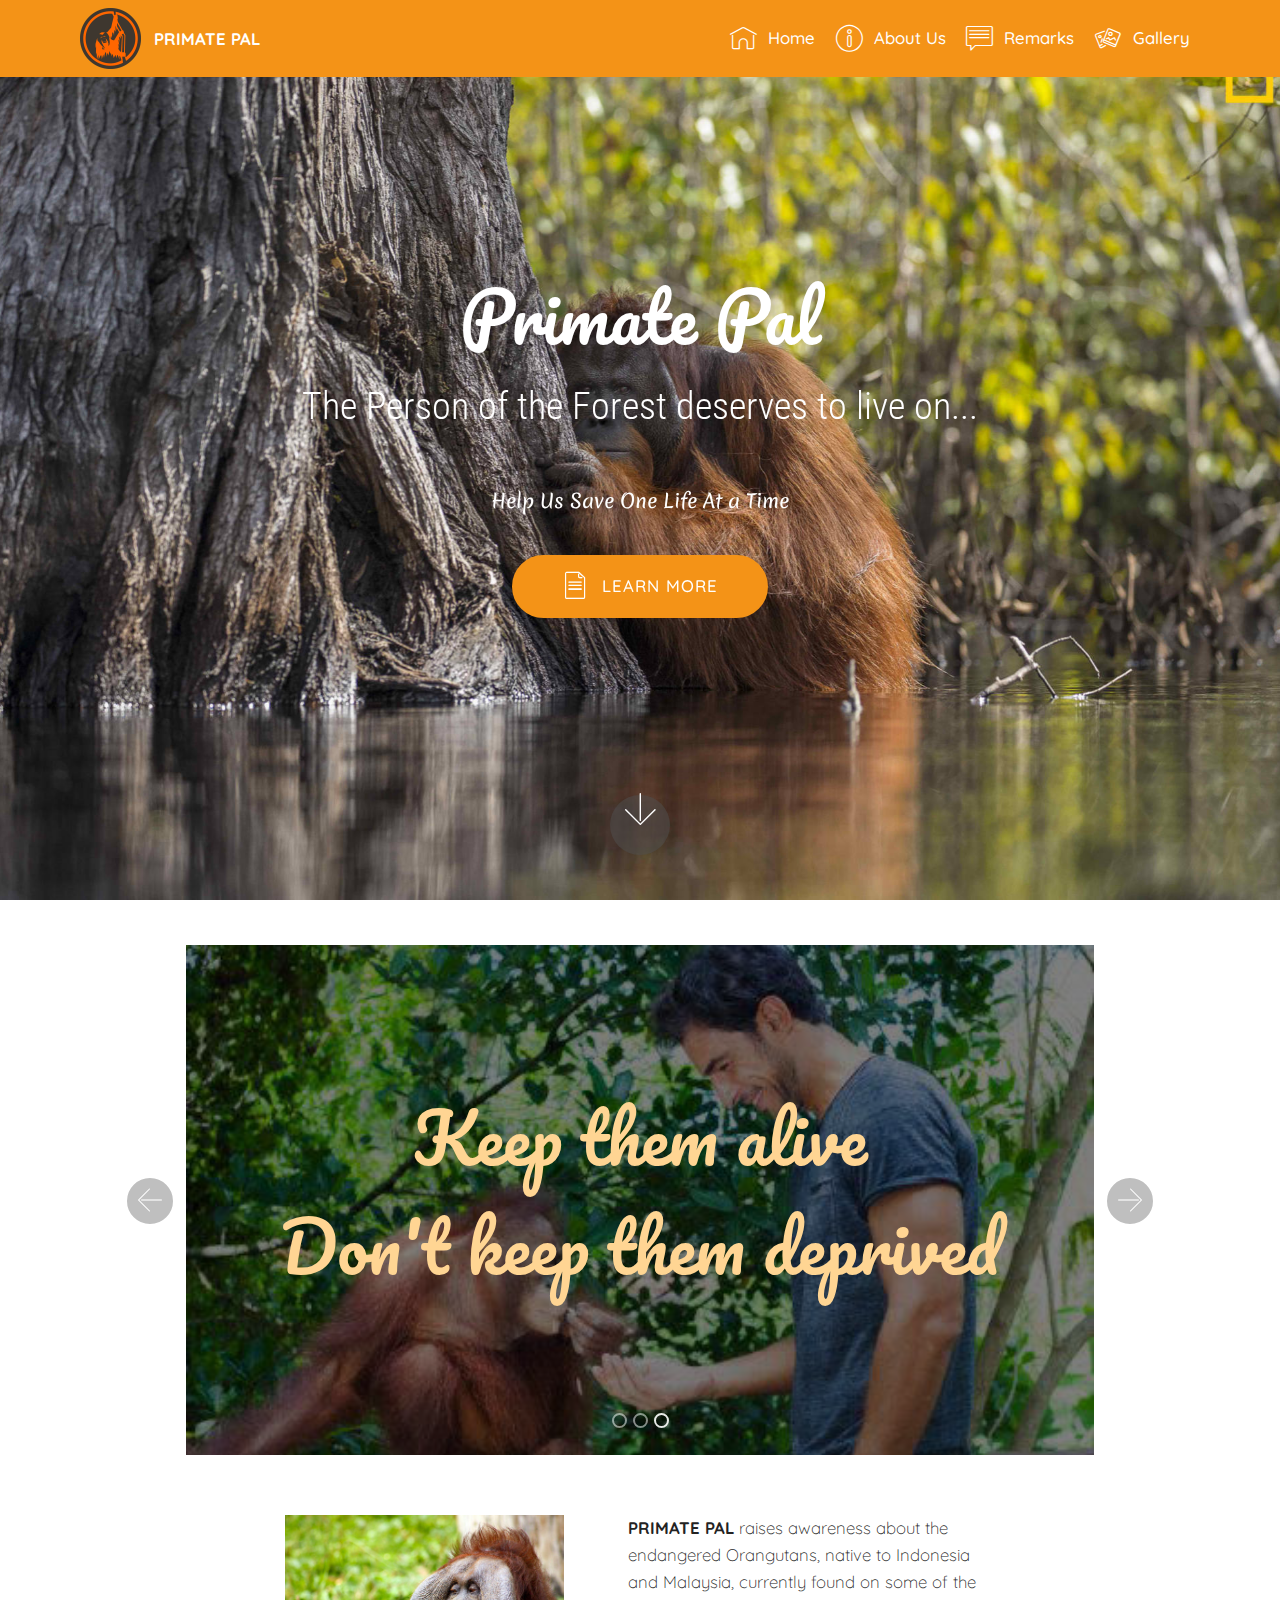
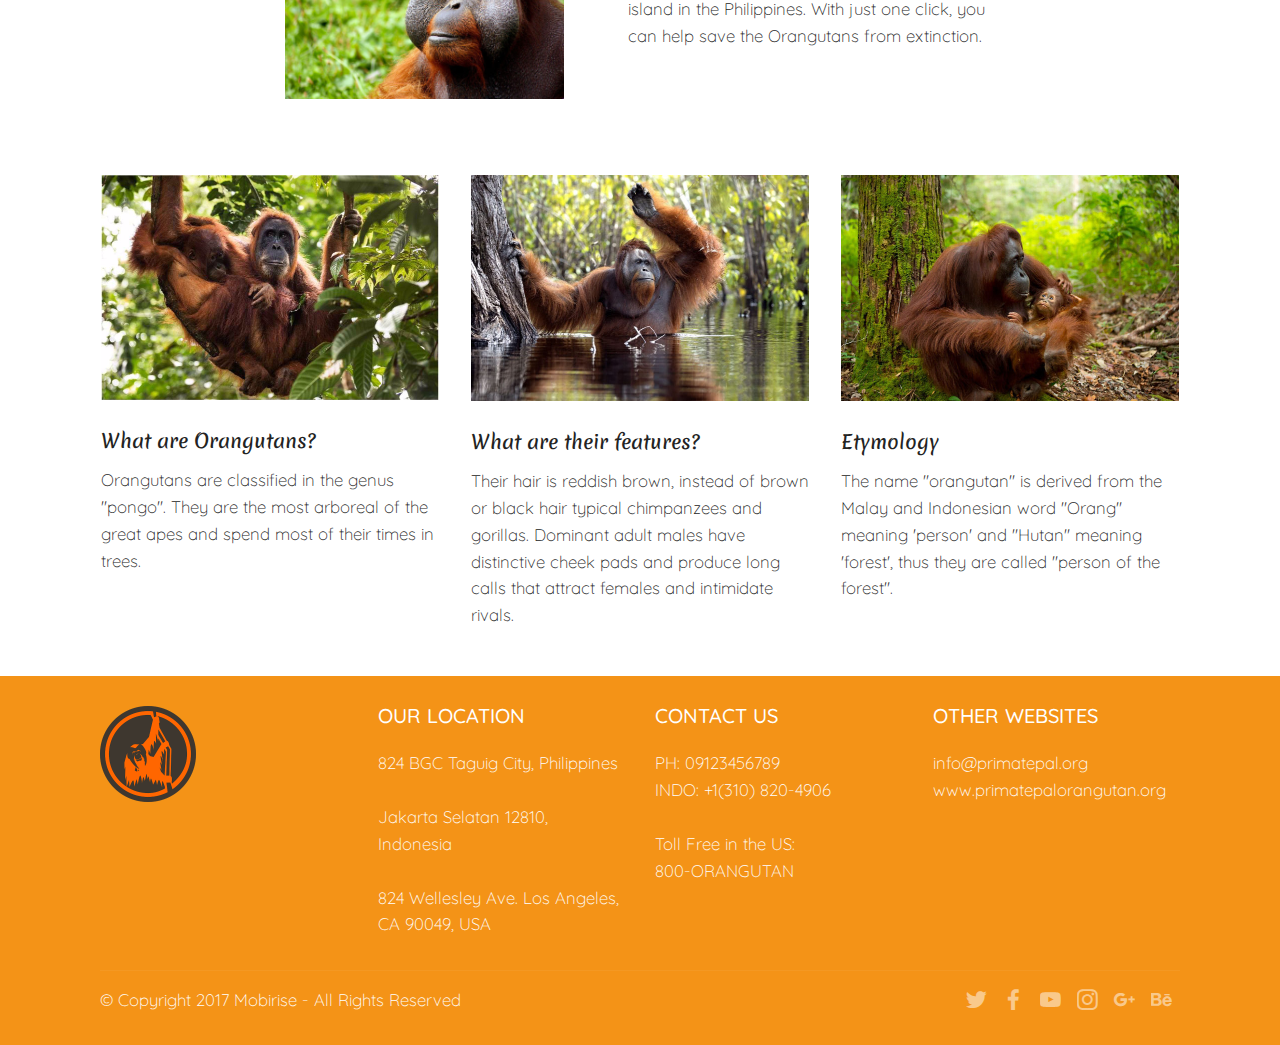
<file: index.html>
<!DOCTYPE html>
<html >
<head>
  <!-- Site made with Mobirise Website Builder v4.8.2, https://mobirise.com -->
  <meta charset="UTF-8">
  <meta http-equiv="X-UA-Compatible" content="IE=edge">
  <meta name="generator" content="Mobirise v4.8.2, mobirise.com">
  <meta name="viewport" content="width=device-width, initial-scale=1, minimum-scale=1">
  <link rel="shortcut icon" href="assets/images/unnamed-122x122.png" type="image/x-icon">
  <meta name="description" content="">
  <title>Home</title>
  <link rel="stylesheet" href="assets/web/assets/mobirise-icons/mobirise-icons.css">
  <link rel="stylesheet" href="assets/tether/tether.min.css">
  <link rel="stylesheet" href="assets/bootstrap/css/bootstrap.min.css">
  <link rel="stylesheet" href="assets/bootstrap/css/bootstrap-grid.min.css">
  <link rel="stylesheet" href="assets/bootstrap/css/bootstrap-reboot.min.css">
  <link rel="stylesheet" href="assets/dropdown/css/style.css">
  <link rel="stylesheet" href="assets/socicon/css/styles.css">
  <link rel="stylesheet" href="assets/theme/css/style.css">
  <link rel="stylesheet" href="assets/mobirise/css/mbr-additional.css" type="text/css">
  
  
  
</head>
<body>
  <section class="menu cid-qTkzRZLJNu" once="menu" id="menu1-0">

    

    <nav class="navbar navbar-expand beta-menu navbar-dropdown align-items-center navbar-fixed-top navbar-toggleable-sm">
        <button class="navbar-toggler navbar-toggler-right" type="button" data-toggle="collapse" data-target="#navbarSupportedContent" aria-controls="navbarSupportedContent" aria-expanded="false" aria-label="Toggle navigation">
            <div class="hamburger">
                <span></span>
                <span></span>
                <span></span>
                <span></span>
            </div>
        </button>
        <div class="menu-logo">
            <div class="navbar-brand">
                <span class="navbar-logo">
                    <a href="https://mobirise.com">
                         <img src="assets/images/unnamed-122x122.png" alt="Mobirise" title="" style="height: 3.8rem;">
                    </a>
                </span>
                <span class="navbar-caption-wrap"><a class="navbar-caption text-white display-4" href="index.html">PRIMATE PAL</a></span>
            </div>
        </div>
        <div class="collapse navbar-collapse" id="navbarSupportedContent">
            <ul class="navbar-nav nav-dropdown nav-right" data-app-modern-menu="true"><li class="nav-item">
                    <a class="nav-link link text-white display-4" href="index.html"><span class="mbri-home mbr-iconfont mbr-iconfont-btn"></span>Home</a>
                </li>
                <li class="nav-item">
                    <a class="nav-link link text-white display-4" href="page1.html"><span class="mbri-info mbr-iconfont mbr-iconfont-btn"></span>
                        
                        About Us
                    </a>
                </li><li class="nav-item"><a class="nav-link link text-white display-4" href="page4.html"><span class="mbri-chat mbr-iconfont mbr-iconfont-btn"></span>Remarks</a></li><li class="nav-item"><a class="nav-link link text-white display-4" href="page3.html"><span class="mbri-image-gallery mbr-iconfont mbr-iconfont-btn"></span>Gallery</a></li></ul>
            
        </div>
    </nav>
</section>

<section class="engine"><a href="https://mobiri.se/o">free portfolio website templates</a></section><section class="cid-r3fOUqQQHz mbr-fullscreen mbr-parallax-background" id="header2-3">

    

    

    <div class="container align-center">
        <div class="row justify-content-md-center">
            <div class="mbr-white col-md-10">
                <h1 class="mbr-section-title mbr-bold pb-3 mbr-fonts-style display-1"><span style="font-weight: normal;">
                    Primate Pal</span></h1>
                <h3 class="mbr-section-subtitle align-center mbr-light pb-3 mbr-fonts-style display-2">The Person of the Forest deserves to live on...</h3>
                <p class="mbr-text pb-3 mbr-fonts-style display-5"><br>Help Us Save One Life At a Time</p>
                <div class="mbr-section-btn"><a class="btn btn-md btn-primary display-4" href="page2.html"><span class="mbri-file mbr-iconfont mbr-iconfont-btn"></span>LEARN MORE</a></div>
            </div>
        </div>
    </div>
    <div class="mbr-arrow hidden-sm-down" aria-hidden="true">
        <a href="#next">
            <i class="mbri-down mbr-iconfont"></i>
        </a>
    </div>
</section>

<section class="carousel slide cid-r43izP2vWi" data-interval="false" id="slider2-13">

    
    <div class="container content-slider">
        <div class="content-slider-wrap">
            <div><div class="mbr-slider slide carousel" data-pause="true" data-keyboard="false" data-ride="false" data-interval="false"><ol class="carousel-indicators"><li data-app-prevent-settings="" data-target="#slider2-13" data-slide-to="0"></li><li data-app-prevent-settings="" data-target="#slider2-13" data-slide-to="1"></li><li data-app-prevent-settings="" data-target="#slider2-13" class=" active" data-slide-to="2"></li></ol><div class="carousel-inner" role="listbox"><div class="carousel-item slider-fullscreen-image" data-bg-video-slide="false" style="background-image: url(assets/images/leif-cocks-with-an-orangutan-data-2-940x529.jpg);"><div class="container container-slide"><div class="image_wrapper"><div class="mbr-overlay" style="opacity: 0.3;"></div><img src="assets/images/leif-cocks-with-an-orangutan-data-2-940x529.jpg"><div class="carousel-caption justify-content-center"><div class="col-10 align-center"><p class="lead mbr-text mbr-fonts-style display-1">Keep them alive<br>Don't keep them deprived</p></div></div></div></div></div><div class="carousel-item slider-fullscreen-image" data-bg-video-slide="false" style="background-image: url(assets/images/19110493-403-700x394.jpg);"><div class="container container-slide"><div class="image_wrapper"><div class="mbr-overlay"></div><img src="assets/images/19110493-403-700x394.jpg"><div class="carousel-caption justify-content-center"><div class="col-10 align-center"><p class="lead mbr-text mbr-fonts-style display-1">Keep them alive<br>Don't keep them deprived</p></div></div></div></div></div><div class="carousel-item slider-fullscreen-image active" data-bg-video-slide="false" style="background-image: url(assets/images/2613df31032a1ae305faa70aa156b39926b269e0-1-500x281.jpg);"><div class="container container-slide"><div class="image_wrapper"><div class="mbr-overlay"></div><img src="assets/images/2613df31032a1ae305faa70aa156b39926b269e0-1-500x281.jpg"><div class="carousel-caption justify-content-center"><div class="col-10 align-center"><p class="lead mbr-text mbr-fonts-style display-1">Keep them alive<br>Don't keep them deprived</p></div></div></div></div></div></div><a data-app-prevent-settings="" class="carousel-control carousel-control-prev" role="button" data-slide="prev" href="#slider2-13"><span aria-hidden="true" class="mbri-left mbr-iconfont"></span><span class="sr-only">Previous</span></a><a data-app-prevent-settings="" class="carousel-control carousel-control-next" role="button" data-slide="next" href="#slider2-13"><span aria-hidden="true" class="mbri-right mbr-iconfont"></span><span class="sr-only">Next</span></a></div></div> 
        </div>
    </div>
</section>

<section class="mbr-section content6 cid-r3fRy8IUSp" id="content6-4">
    
     
    
    <div class="container">
        <div class="media-container-row">
            <div class="col-12 col-md-8">
                <div class="media-container-row">
                    <div class="mbr-figure" style="width: 85%;">
                      <img src="assets/images/57985b97c07e9-598x395.jpg" alt="Mobirise" title="">  
                    </div>
                    <div class="media-content">
                        <div class="mbr-section-text">
                            <p class="mbr-text mb-0 mbr-fonts-style display-4"><strong>PRIMATE PAL </strong>raises awareness about the endangered Orangutans, native to Indonesia and Malaysia, currently found on some of the island in the Philippines. With just one click, you can help save the Orangutans from extinction.</p>
                        </div>
                    </div>
                </div>
            </div>
        </div>
    </div>
</section>

<section class="features2 cid-r3fSeCJlV4" id="features2-5">

    

    
    
    <div class="container">
        <div class="media-container-row">
            <div class="card p-3 col-12 col-md-6 col-lg-4">
                <div class="card-wrapper">
                    <div class="card-img">
                        <img src="assets/images/100055149-20171123-9914-2-edit-6-676x450.jpg" alt="Mobirise" title="">
                    </div>
                    <div class="card-box">
                        <h4 class="card-title pb-3 mbr-fonts-style display-5">
                            What are Orangutans?</h4>
                        <p class="mbr-text mbr-fonts-style display-4">Orangutans are classified in the genus "pongo". They are the most arboreal of the great apes and spend most of their times in trees.</p>
                    </div>
                </div>
            </div>

            <div class="card p-3 col-12 col-md-6 col-lg-4">
                <div class="card-wrapper">
                    <div class="card-img">
                        <img src="assets/images/0-1e2820-c8ff0cb1-orig-676x451.jpg" alt="Mobirise" title="">
                    </div>
                    <div class="card-box ">
                        <h4 class="card-title pb-3 mbr-fonts-style display-5">
                            What are their features?</h4>
                        <p class="mbr-text mbr-fonts-style display-4">Their hair is reddish brown, instead of brown or black hair typical chimpanzees and gorillas. Dominant adult males have distinctive cheek pads and produce long calls that attract females and intimidate rivals.</p>
                    </div>
                </div>
            </div>

            <div class="card p-3 col-12 col-md-6 col-lg-4">
                <div class="card-wrapper">
                    <div class="card-img">
                        <img src="assets/images/orangutans-1050x700-676x451.jpg" alt="Mobirise" title="">
                    </div>
                    <div class="card-box">
                        <h4 class="card-title pb-3 mbr-fonts-style display-5">
                            Etymology</h4>
                        <p class="mbr-text mbr-fonts-style display-4">The name "orangutan" is derived from the Malay and Indonesian word "Orang" meaning 'person' and "Hutan" meaning 'forest', thus they are called "person of the forest".</p>
                    </div>
                </div>
            </div>

            
        </div>
    </div>
</section>

<section class="cid-qTkAaeaxX5" id="footer1-2">

    

    

    <div class="container">
        <div class="media-container-row content text-white">
            <div class="col-12 col-md-3">
                <div class="media-wrap">
                    <a href="https://mobirise.com/">
                        <img src="assets/images/unnamed-192x192.png" alt="Mobirise" title="">
                    </a>
                </div>
            </div>
            <div class="col-12 col-md-3 mbr-fonts-style display-4">
                <h5 class="pb-3">
                    OUR LOCATION</h5>
                <p class="mbr-text">824 BGC Taguig City, Philippines<br><br>Jakarta Selatan 12810, Indonesia<br><br>824 Wellesley Ave. Los Angeles, CA 90049, USA</p>
            </div>
            <div class="col-12 col-md-3 mbr-fonts-style display-4">
                <h5 class="pb-3">
                    CONTACT US</h5>
                <p class="mbr-text">PH: 09123456789<br>INDO: +1(310) 820-4906<br><br>Toll Free in the US:<br>800-ORANGUTAN</p>
            </div>
            <div class="col-12 col-md-3 mbr-fonts-style display-4">
                <h5 class="pb-3">
                    OTHER WEBSITES</h5>
                <p class="mbr-text">info@primatepal.org<br>www.primatepalorangutan.org</p>
            </div>
        </div>
        <div class="footer-lower">
            <div class="media-container-row">
                <div class="col-sm-12">
                    <hr>
                </div>
            </div>
            <div class="media-container-row mbr-white">
                <div class="col-sm-6 copyright">
                    <p class="mbr-text mbr-fonts-style display-4">
                        © Copyright 2017 Mobirise - All Rights Reserved
                    </p>
                </div>
                <div class="col-md-6">
                    <div class="social-list align-right">
                        <div class="soc-item">
                            <a href="https://twitter.com/mobirise" target="_blank">
                                <span class="socicon-twitter socicon mbr-iconfont mbr-iconfont-social"></span>
                            </a>
                        </div>
                        <div class="soc-item">
                            <a href="https://www.facebook.com/pages/Mobirise/1616226671953247" target="_blank">
                                <span class="socicon-facebook socicon mbr-iconfont mbr-iconfont-social"></span>
                            </a>
                        </div>
                        <div class="soc-item">
                            <a href="https://www.youtube.com/c/mobirise" target="_blank">
                                <span class="socicon-youtube socicon mbr-iconfont mbr-iconfont-social"></span>
                            </a>
                        </div>
                        <div class="soc-item">
                            <a href="https://instagram.com/mobirise" target="_blank">
                                <span class="socicon-instagram socicon mbr-iconfont mbr-iconfont-social"></span>
                            </a>
                        </div>
                        <div class="soc-item">
                            <a href="https://plus.google.com/u/0/+Mobirise" target="_blank">
                                <span class="socicon-googleplus socicon mbr-iconfont mbr-iconfont-social"></span>
                            </a>
                        </div>
                        <div class="soc-item">
                            <a href="https://www.behance.net/Mobirise" target="_blank">
                                <span class="socicon-behance socicon mbr-iconfont mbr-iconfont-social"></span>
                            </a>
                        </div>
                    </div>
                </div>
            </div>
        </div>
    </div>
</section>


  <script src="assets/web/assets/jquery/jquery.min.js"></script>
  <script src="assets/popper/popper.min.js"></script>
  <script src="assets/tether/tether.min.js"></script>
  <script src="assets/bootstrap/js/bootstrap.min.js"></script>
  <script src="assets/smoothscroll/smooth-scroll.js"></script>
  <script src="assets/dropdown/js/script.min.js"></script>
  <script src="assets/parallax/jarallax.min.js"></script>
  <script src="assets/ytplayer/jquery.mb.ytplayer.min.js"></script>
  <script src="assets/vimeoplayer/jquery.mb.vimeo_player.js"></script>
  <script src="assets/bootstrapcarouselswipe/bootstrap-carousel-swipe.js"></script>
  <script src="assets/touchswipe/jquery.touch-swipe.min.js"></script>
  <script src="assets/theme/js/script.js"></script>
  <script src="assets/slidervideo/script.js"></script>
  
  
</body>
</html>
</file>
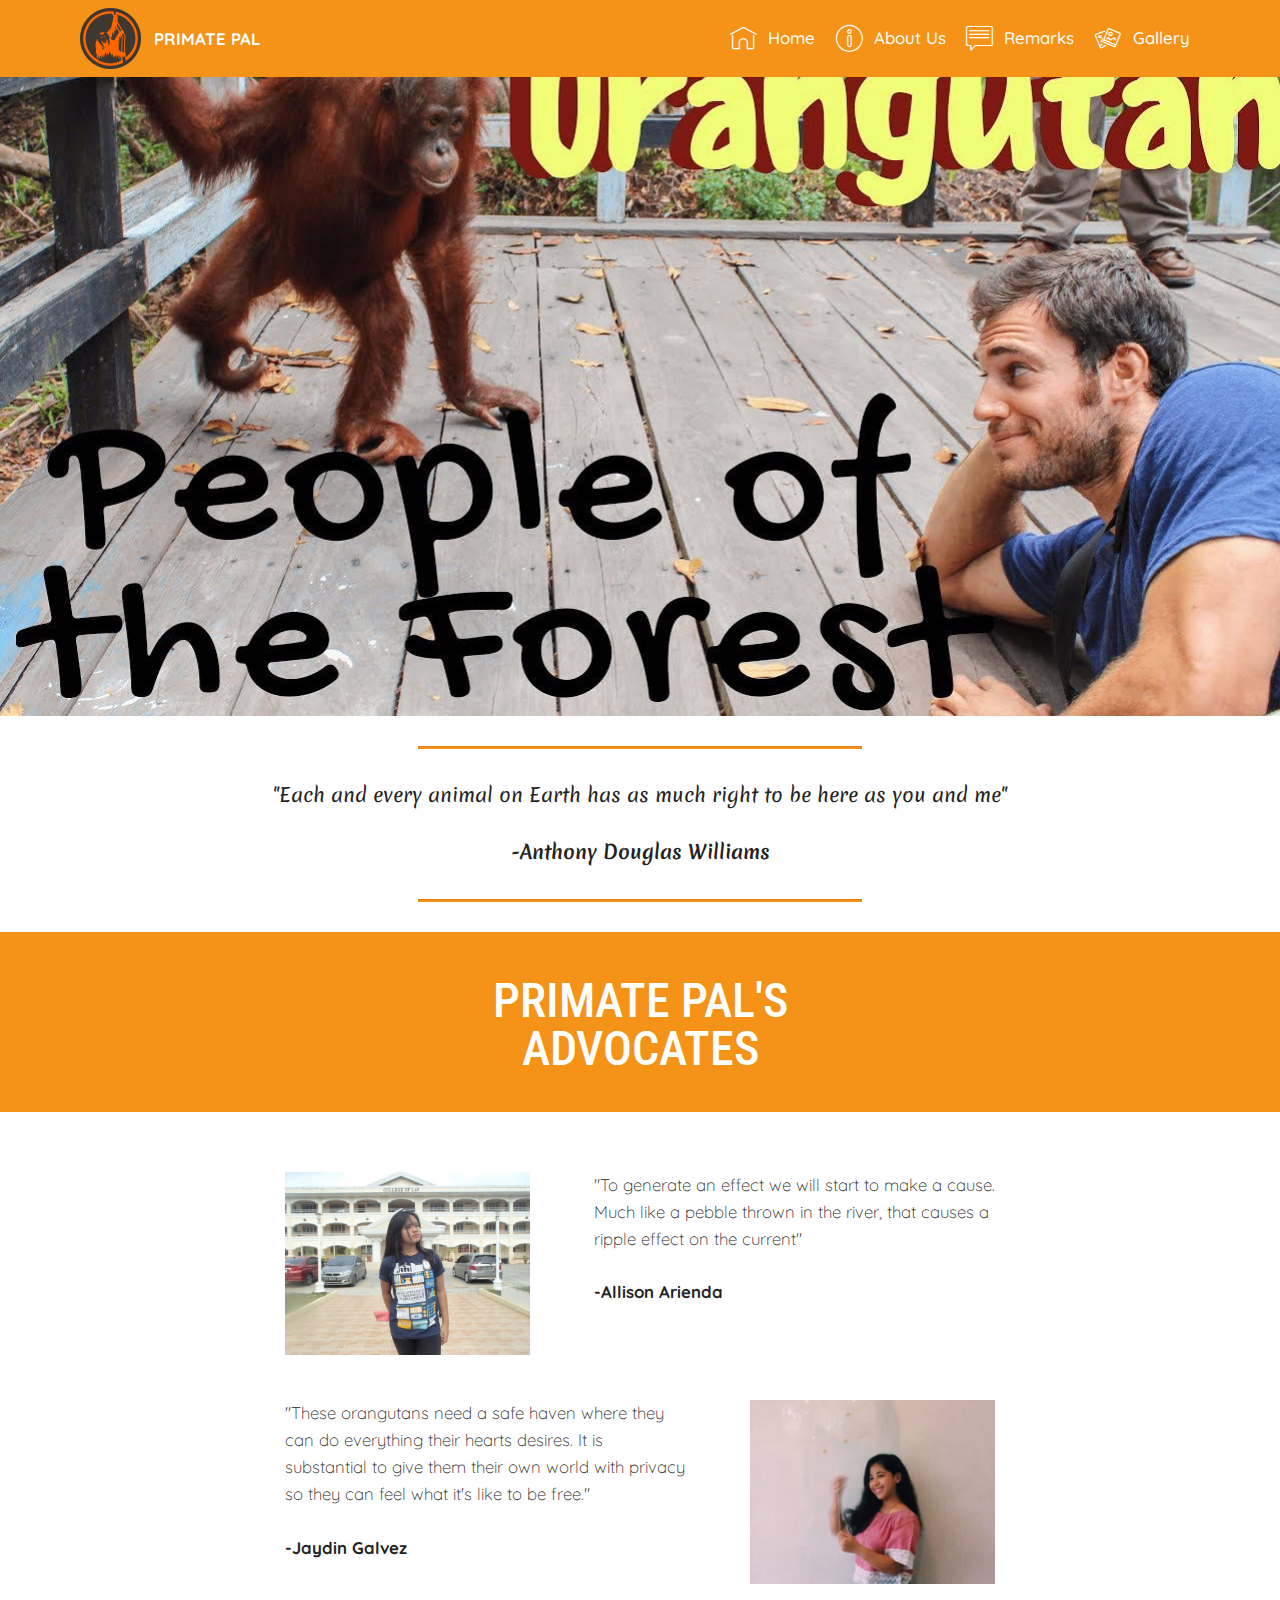
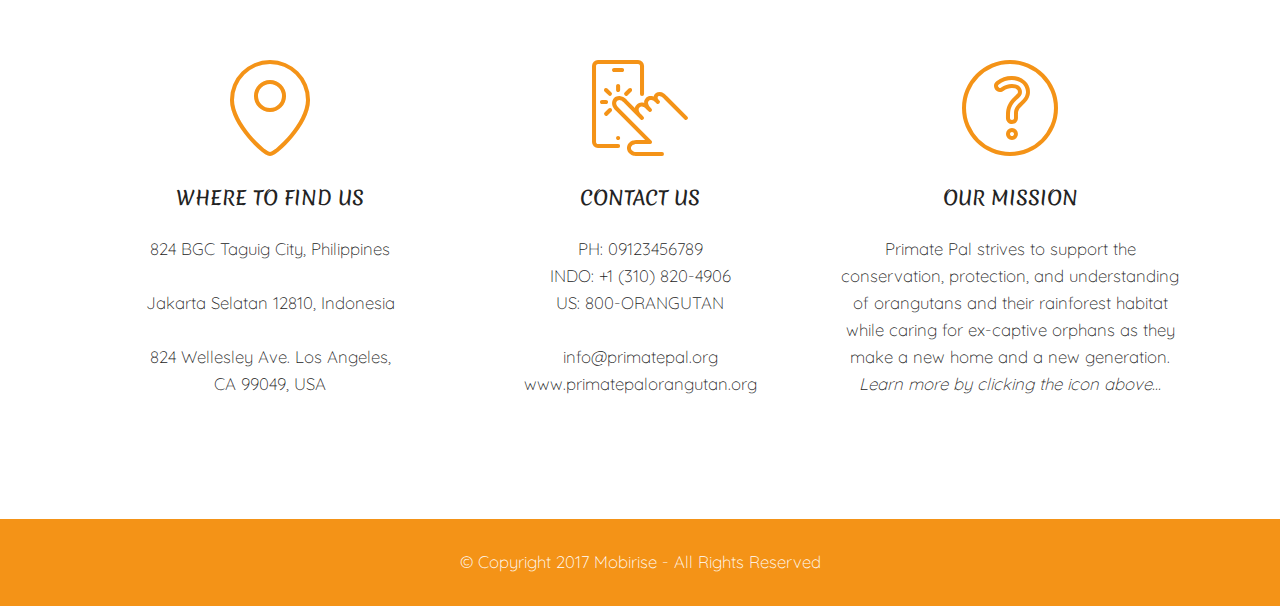
<file: page1.html>
<!DOCTYPE html>
<html >
<head>
  <!-- Site made with Mobirise Website Builder v4.8.2, https://mobirise.com -->
  <meta charset="UTF-8">
  <meta http-equiv="X-UA-Compatible" content="IE=edge">
  <meta name="generator" content="Mobirise v4.8.2, mobirise.com">
  <meta name="viewport" content="width=device-width, initial-scale=1, minimum-scale=1">
  <link rel="shortcut icon" href="assets/images/unnamed-122x122.png" type="image/x-icon">
  <meta name="description" content="Website Creator Description">
  <title>About us</title>
  <link rel="stylesheet" href="assets/web/assets/mobirise-icons/mobirise-icons.css">
  <link rel="stylesheet" href="assets/tether/tether.min.css">
  <link rel="stylesheet" href="assets/bootstrap/css/bootstrap.min.css">
  <link rel="stylesheet" href="assets/bootstrap/css/bootstrap-grid.min.css">
  <link rel="stylesheet" href="assets/bootstrap/css/bootstrap-reboot.min.css">
  <link rel="stylesheet" href="assets/dropdown/css/style.css">
  <link rel="stylesheet" href="assets/theme/css/style.css">
  <link rel="stylesheet" href="assets/mobirise/css/mbr-additional.css" type="text/css">
  
  
  
</head>
<body>
  <section class="menu cid-qTkzRZLJNu" once="menu" id="menu1-6">

    

    <nav class="navbar navbar-expand beta-menu navbar-dropdown align-items-center navbar-fixed-top navbar-toggleable-sm">
        <button class="navbar-toggler navbar-toggler-right" type="button" data-toggle="collapse" data-target="#navbarSupportedContent" aria-controls="navbarSupportedContent" aria-expanded="false" aria-label="Toggle navigation">
            <div class="hamburger">
                <span></span>
                <span></span>
                <span></span>
                <span></span>
            </div>
        </button>
        <div class="menu-logo">
            <div class="navbar-brand">
                <span class="navbar-logo">
                    <a href="https://mobirise.com">
                         <img src="assets/images/unnamed-122x122.png" alt="Mobirise" title="" style="height: 3.8rem;">
                    </a>
                </span>
                <span class="navbar-caption-wrap"><a class="navbar-caption text-white display-4" href="index.html">PRIMATE PAL</a></span>
            </div>
        </div>
        <div class="collapse navbar-collapse" id="navbarSupportedContent">
            <ul class="navbar-nav nav-dropdown nav-right" data-app-modern-menu="true"><li class="nav-item">
                    <a class="nav-link link text-white display-4" href="index.html"><span class="mbri-home mbr-iconfont mbr-iconfont-btn"></span>Home</a>
                </li>
                <li class="nav-item">
                    <a class="nav-link link text-white display-4" href="page1.html"><span class="mbri-info mbr-iconfont mbr-iconfont-btn"></span>
                        
                        About Us
                    </a>
                </li><li class="nav-item"><a class="nav-link link text-white display-4" href="page4.html"><span class="mbri-chat mbr-iconfont mbr-iconfont-btn"></span>Remarks</a></li><li class="nav-item"><a class="nav-link link text-white display-4" href="page3.html"><span class="mbri-image-gallery mbr-iconfont mbr-iconfont-btn"></span>Gallery</a></li></ul>
            
        </div>
    </nav>
</section>

<section class="engine"><a href="https://mobiri.se/z">best css templates</a></section><section class="cid-r3fY9F10KY" id="image2-7">

    

    <figure class="mbr-figure">
        <div class="image-block" style="width: 100%;">
            <a href="page3.html"><img src="assets/images/maxresdefault-1-1280x720.jpg" alt="Mobirise" title=""></a>
            
        </div>
    </figure>
</section>

<section class="mbr-section article content9 cid-r3g07kfRUn" id="content9-8">
    
     

    <div class="container">
        <div class="inner-container" style="width: 100%;">
            <hr class="line" style="width: 40%;">
            <div class="section-text align-center mbr-fonts-style display-5">
                    "Each and every animal on Earth has as much right to be here as you and me"<br><br>-<strong>Anthony Douglas Williams</strong></div>
            <hr class="line" style="width: 40%;">
        </div>
        </div>
</section>

<section class="mbr-section content4 cid-r3g0A5BtO4" id="content4-9">

    

    <div class="container">
        <div class="media-container-row">
            <div class="title col-12 col-md-8">
                <h2 class="align-center pb-3 mbr-fonts-style display-7">
                    PRIMATE PAL'S<br>ADVOCATES</h2>
                
                
            </div>
        </div>
    </div>
</section>

<section class="mbr-section content6 cid-r3g11NoXBP" id="content6-a">
    
     
    
    <div class="container">
        <div class="media-container-row">
            <div class="col-12 col-md-8">
                <div class="media-container-row">
                    <div class="mbr-figure" style="width: 70%;">
                      <img src="assets/images/p1010143-436x327.jpg" alt="Mobirise" title="">  
                    </div>
                    <div class="media-content">
                        <div class="mbr-section-text">
                            <p class="mbr-text mb-0 mbr-fonts-style display-4">"To generate an effect we will start to make a cause. Much like a pebble thrown in the river, that causes a ripple effect on the current"<br><br><strong>-Allison Arienda</strong></p>
                        </div>
                    </div>
                </div>
            </div>
        </div>
    </div>
</section>

<section class="mbr-section content7 cid-r3g176eWH6" id="content7-b">
          
    

    <div class="container">
        <div class="media-container-row">
            <div class="col-12 col-md-8">
                <div class="media-container-row">
                    <div class="media-content">
                        <div class="mbr-section-text">
                            <p class="mbr-text align-right mb-0 mbr-fonts-style display-4">"These orangutans need a safe haven where they can do everything their hearts desires. It is substantial to give them their own world with privacy so they can feel what it's like to be free."<br><br><strong>-Jaydin Galvez</strong></p>
                        </div>
                    </div>
                    <div class="mbr-figure" style="width: 70%;">
                     <img src="assets/images/21291039-1700379473327667-1231096858-n-436x436.jpg" alt="Mobirise" title="">  
                    </div>
                </div>
            </div>
        </div>
    </div>
</section>

<section class="features1 cid-r3g49kJOKM" id="features1-c">
    
    

    
    <div class="container">
        <div class="media-container-row">

            <div class="card p-3 col-12 col-md-6 col-lg-4">
                <div class="card-img pb-3">
                    <span class="mbr-iconfont mbri-pin" style="color: rgb(244, 147, 23);"></span>
                </div>
                <div class="card-box">
                    <h4 class="card-title py-3 mbr-fonts-style display-5">
                        WHERE TO FIND US</h4>
                    <p class="mbr-text mbr-fonts-style display-4">
                        824 BGC Taguig City, Philippines<br><br>Jakarta Selatan 12810, Indonesia<br><br>824 Wellesley Ave. Los Angeles, <br>CA 99049, USA</p>
                </div>
            </div>

            <div class="card p-3 col-12 col-md-6 col-lg-4">
                <div class="card-img pb-3">
                    <span class="mbr-iconfont mbri-touch" style="color: rgb(244, 147, 23);"></span>
                </div>
                <div class="card-box">
                    <h4 class="card-title py-3 mbr-fonts-style display-5">
                        CONTACT US</h4>
                    <p class="mbr-text mbr-fonts-style display-4">
                        PH: 09123456789<br>INDO: +1 (310) 820-4906<br>US: 800-ORANGUTAN<br><br>info@primatepal.org<br>www.primatepalorangutan.org</p>
                </div>
            </div>

            <div class="card p-3 col-12 col-md-6 col-lg-4">
                <div class="card-img pb-3">
                    <a href="page2.html"><span class="mbr-iconfont mbri-question" style="color: rgb(244, 147, 23);"></span></a>
                </div>
                <div class="card-box">
                    <h4 class="card-title py-3 mbr-fonts-style display-5">
                        OUR MISSION</h4>
                    <p class="mbr-text mbr-fonts-style display-4">
                        Primate Pal strives to support the conservation, protection, and understanding of orangutans and their rainforest habitat while caring for ex-captive orphans as they make a new home and a new generation. <em>Learn more by clicking the icon above...</em></p>
                </div>
            </div>

            

        </div>

    </div>

</section>

<section once="" class="cid-r3g914qKQj" id="footer6-f">

    

    

    <div class="container">
        <div class="media-container-row align-center mbr-white">
            <div class="col-12">
                <p class="mbr-text mb-0 mbr-fonts-style display-4">
                    © Copyright 2017 Mobirise - All Rights Reserved
                </p>
            </div>
        </div>
    </div>
</section>


  <script src="assets/web/assets/jquery/jquery.min.js"></script>
  <script src="assets/popper/popper.min.js"></script>
  <script src="assets/tether/tether.min.js"></script>
  <script src="assets/bootstrap/js/bootstrap.min.js"></script>
  <script src="assets/smoothscroll/smooth-scroll.js"></script>
  <script src="assets/dropdown/js/script.min.js"></script>
  <script src="assets/touchswipe/jquery.touch-swipe.min.js"></script>
  <script src="assets/theme/js/script.js"></script>
  
  
</body>
</html>
</file>
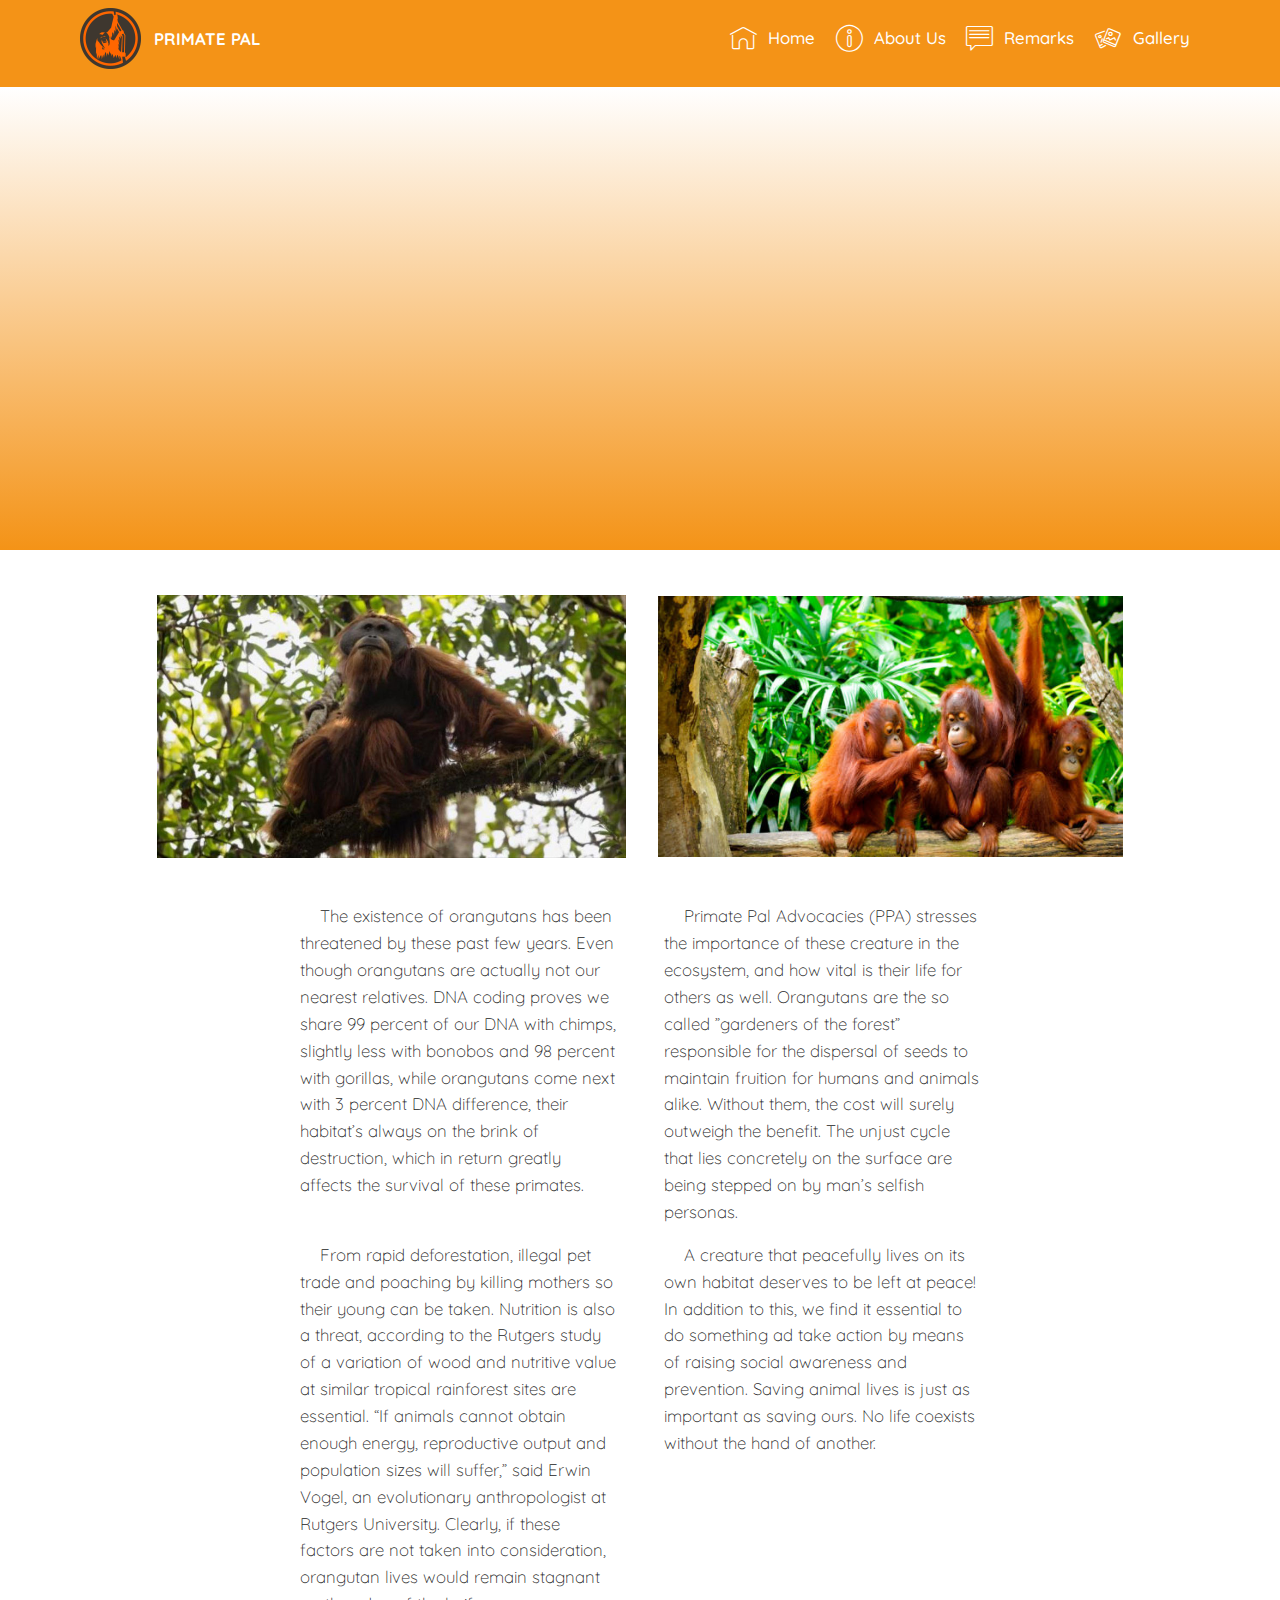
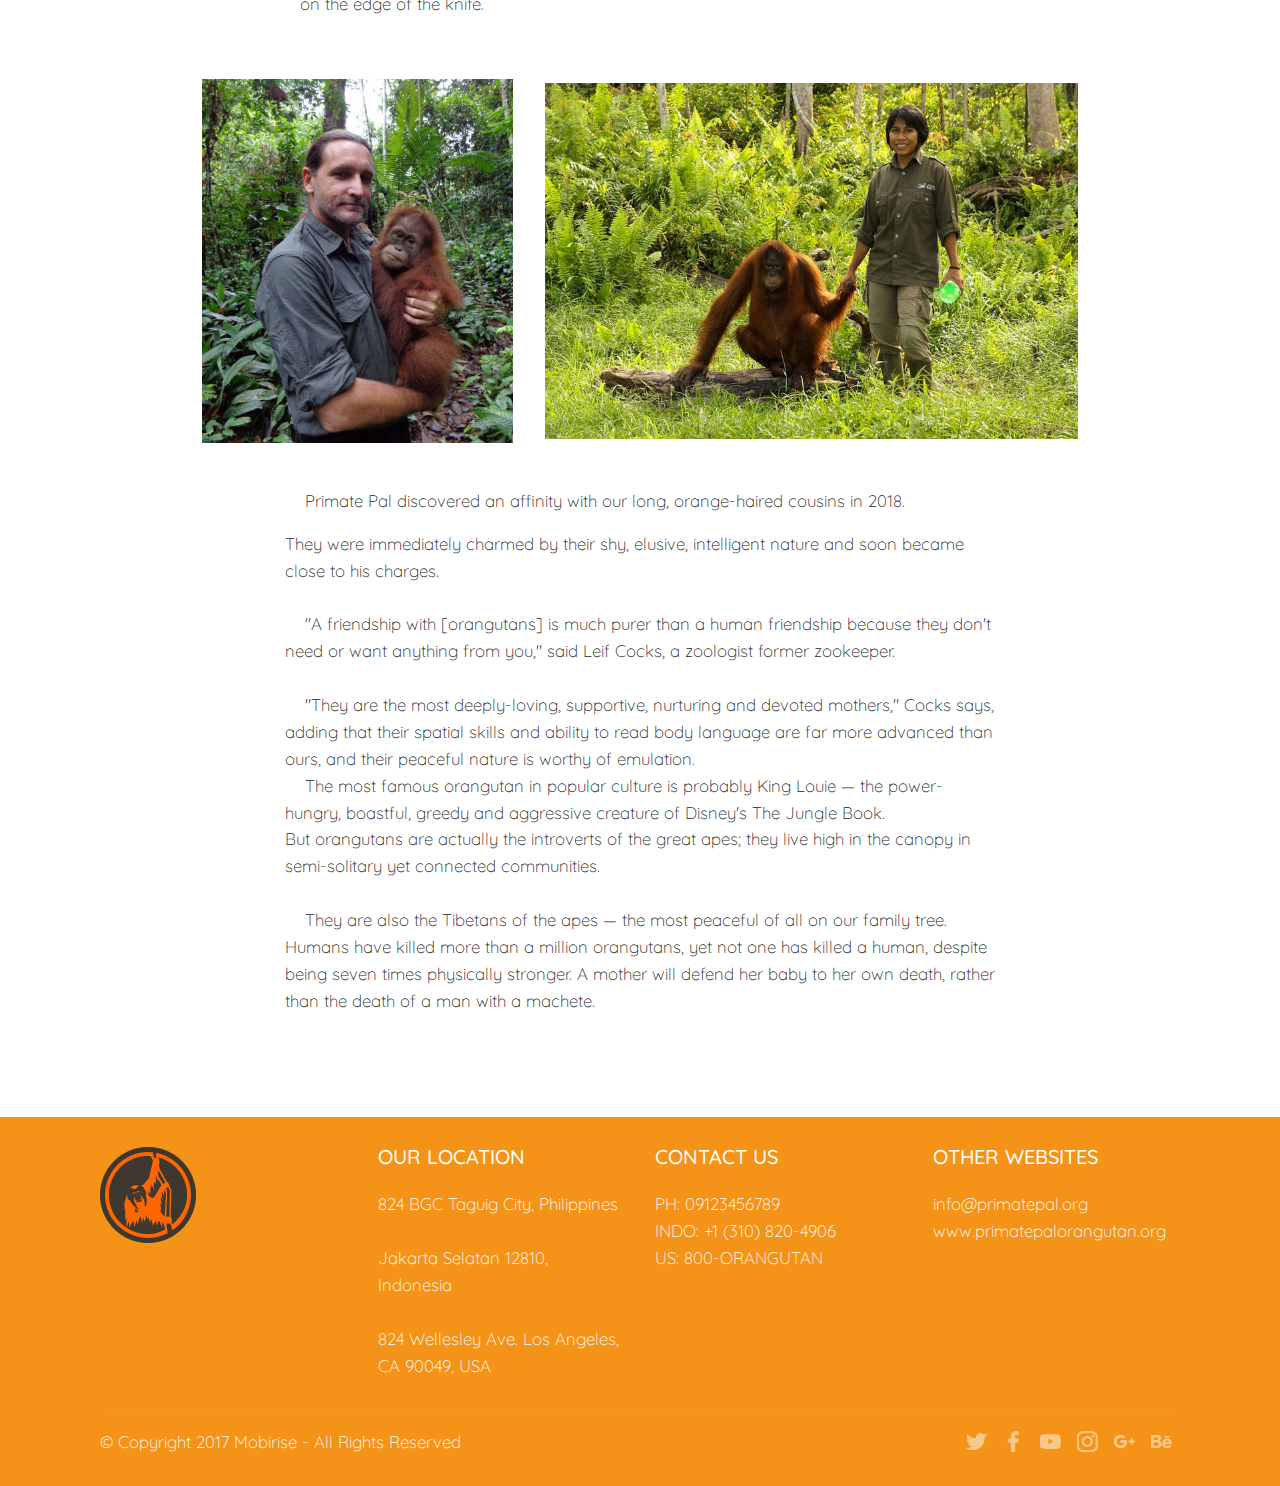
<file: page2.html>
<!DOCTYPE html>
<html >
<head>
  <!-- Site made with Mobirise Website Builder v4.8.2, https://mobirise.com -->
  <meta charset="UTF-8">
  <meta http-equiv="X-UA-Compatible" content="IE=edge">
  <meta name="generator" content="Mobirise v4.8.2, mobirise.com">
  <meta name="viewport" content="width=device-width, initial-scale=1, minimum-scale=1">
  <link rel="shortcut icon" href="assets/images/unnamed-122x122.png" type="image/x-icon">
  <meta name="description" content="Web Page Builder Description">
  <title>Blog</title>
  <link rel="stylesheet" href="assets/web/assets/mobirise-icons/mobirise-icons.css">
  <link rel="stylesheet" href="assets/tether/tether.min.css">
  <link rel="stylesheet" href="assets/bootstrap/css/bootstrap.min.css">
  <link rel="stylesheet" href="assets/bootstrap/css/bootstrap-grid.min.css">
  <link rel="stylesheet" href="assets/bootstrap/css/bootstrap-reboot.min.css">
  <link rel="stylesheet" href="assets/dropdown/css/style.css">
  <link rel="stylesheet" href="assets/socicon/css/styles.css">
  <link rel="stylesheet" href="assets/theme/css/style.css">
  <link rel="stylesheet" href="assets/mobirise/css/mbr-additional.css" type="text/css">
  
  
  
</head>
<body>
  <section class="menu cid-qTkzRZLJNu" once="menu" id="menu1-g">

    

    <nav class="navbar navbar-expand beta-menu navbar-dropdown align-items-center navbar-fixed-top navbar-toggleable-sm">
        <button class="navbar-toggler navbar-toggler-right" type="button" data-toggle="collapse" data-target="#navbarSupportedContent" aria-controls="navbarSupportedContent" aria-expanded="false" aria-label="Toggle navigation">
            <div class="hamburger">
                <span></span>
                <span></span>
                <span></span>
                <span></span>
            </div>
        </button>
        <div class="menu-logo">
            <div class="navbar-brand">
                <span class="navbar-logo">
                    <a href="https://mobirise.com">
                         <img src="assets/images/unnamed-122x122.png" alt="Mobirise" title="" style="height: 3.8rem;">
                    </a>
                </span>
                <span class="navbar-caption-wrap"><a class="navbar-caption text-white display-4" href="index.html">PRIMATE PAL</a></span>
            </div>
        </div>
        <div class="collapse navbar-collapse" id="navbarSupportedContent">
            <ul class="navbar-nav nav-dropdown nav-right" data-app-modern-menu="true"><li class="nav-item">
                    <a class="nav-link link text-white display-4" href="index.html"><span class="mbri-home mbr-iconfont mbr-iconfont-btn"></span>Home</a>
                </li>
                <li class="nav-item">
                    <a class="nav-link link text-white display-4" href="page1.html"><span class="mbri-info mbr-iconfont mbr-iconfont-btn"></span>
                        
                        About Us
                    </a>
                </li><li class="nav-item"><a class="nav-link link text-white display-4" href="page4.html"><span class="mbri-chat mbr-iconfont mbr-iconfont-btn"></span>Remarks</a></li><li class="nav-item"><a class="nav-link link text-white display-4" href="page3.html"><span class="mbri-image-gallery mbr-iconfont mbr-iconfont-btn"></span>Gallery</a></li></ul>
            
        </div>
    </nav>
</section>

<section class="engine"><a href="https://mobiri.se/d">site maker</a></section><section once="" class="cid-r3g914qKQj" id="footer6-h">

    

    

    <div class="container">
        <div class="media-container-row align-center mbr-white">
            <div class="col-12">
                <p class="mbr-text mb-0 mbr-fonts-style display-4">
                    © Copyright 2017 Mobirise - All Rights Reserved
                </p>
            </div>
        </div>
    </div>
</section>

<section class="cid-r3lKCoYQcS" id="video3-p">

    
    
    <figure class="mbr-figure align-center container">
        <div class="video-block" style="width: 43%;">
            <div><iframe class="mbr-embedded-video" src="https://www.youtube.com/embed/9djlxkALR1E?rel=0&amp;amp;showinfo=0&amp;autoplay=1&amp;loop=0" width="800" height="600" frameborder="0" allowfullscreen></iframe></div>
        </div>
    </figure>
</section>

<section class="cid-r3gdiTag60" id="content13-k">
    
    <div class="container">
            <div class="media-container-row" style="width: 87%;">
                <div class="img-item item1" style="width: 104%;">
                    <a href="page3.html"><img src="assets/images/10400239-xl-860x484.jpg" alt="" title=""></a>
                    
                </div>
                <div class="img-item">
                    <a href="page3.html"><img src="assets/images/borneo-orangutan-family-542x305.jpg" alt="" title=""></a>
                    
                </div>
            </div>
    </div>
</section>

<section class="mbr-section article content3 cid-r3giRFhFJo" id="content3-n">
      
     

    <div class="container">
        <div class="media-container-row">
            <div class="row col-12 col-md-8">
                <div class="col-12 col-md-6 pr-lg-4 mbr-text mbr-fonts-style display-4"><p>&nbsp;&nbsp;&nbsp;&nbsp;The existence of orangutans has been threatened by these past few years. Even though orangutans are actually not our nearest relatives. DNA coding proves we share 99 percent of our DNA with chimps, slightly less with bonobos and 98 percent with gorillas, while orangutans come next with 3 percent DNA difference, their habitat’s always on the brink of destruction, which in return greatly affects the survival of these primates.&nbsp;</p><div><br></div><div>&nbsp; &nbsp; From rapid deforestation, illegal pet trade and poaching by killing mothers so their young can be taken. Nutrition is also a threat, according to the Rutgers study of a variation of wood and nutritive value at similar tropical rainforest sites are essential. “If animals cannot obtain enough energy, reproductive output and population sizes will suffer,” said Erwin Vogel, an evolutionary anthropologist at Rutgers University. Clearly, if these factors are not taken into consideration, orangutan lives would remain stagnant on the edge of the knife.
</div><div>
</div><p></p></div>
                <div class="col-12 col-md-6 pl-lg-4 mbr-text mbr-fonts-style display-4"><p>&nbsp;&nbsp;&nbsp;&nbsp;Primate Pal Advocacies (PPA) stresses the importance of these creature in the ecosystem, and how vital is their life for others as well. Orangutans are the so called ”gardeners of the forest” responsible for the dispersal of seeds to maintain fruition for humans and animals alike. Without them, the cost will surely outweigh the benefit. The unjust cycle that lies concretely on the surface are being stepped on by man’s selfish personas.
</p><div>
</div><div>&nbsp; &nbsp; A creature that peacefully lives on its own habitat deserves to be left at peace! In addition to this, we find it essential to do something ad take action by means of raising social awareness and prevention. Saving animal lives is just as important as saving ours. No life coexists without the hand of another.
</div><p></p></div>
            </div>
        </div>
    </div>
</section>

<section class="cid-r3g9iwLKTR" id="content15-i">
    
    <div class="container">
            <div class="media-container-row" style="width: 79%;">
                <div class="img-item item1" style="width: 62%;">
                    <div class="img-cont">
                        <a href="page3.html"><img src="assets/images/leifcockswithorangutan-e1515705715125-4-512x682.jpg" alt="" title=""></a>
                        
                    </div>

                </div>
                <div class="img-item">
                    <div class="img-cont">
                        <a href="page3.html"><img src="assets/images/orangutang-save-the-orangutan-bos-foundation-800x534.jpg" alt="" title=""></a>
                        
                    </div>
                </div>
            </div>
    </div>
</section>

<section class="mbr-section article content1 cid-r3g9UUFEsB" id="content1-j">
    
     

    <div class="container">
        <div class="media-container-row">
            <div class="mbr-text col-12 col-md-8 mbr-fonts-style display-4"><p>&nbsp;&nbsp;&nbsp;&nbsp;Primate Pal discovered an affinity with our long, orange-haired cousins in 2018. 
</p><div>They were immediately charmed by their shy, elusive, intelligent nature and soon became close to his charges.
</div><div><br></div><div>&nbsp;&nbsp;&nbsp;&nbsp;"A friendship with [orangutans] is much purer than a human friendship because they don't need or want anything from you," said Leif Cocks, a zoologist former zookeeper. 
</div><div><br></div><div>&nbsp;&nbsp;&nbsp;&nbsp;"They are the most deeply-loving, supportive, nurturing and devoted mothers," Cocks says, adding that their spatial skills and ability to read body language are far more advanced than ours, and their peaceful nature is worthy of emulation.
</div><div>
</div><div>&nbsp;&nbsp;&nbsp;&nbsp;The most famous orangutan in popular culture is probably King Louie — the power-hungry, boastful, greedy and aggressive creature of Disney's The Jungle Book. 
</div><div>But orangutans are actually the introverts of the great apes; they live high in the canopy in semi-solitary yet connected communities.
</div><div><br></div><div>&nbsp;&nbsp;&nbsp;&nbsp;They are also the Tibetans of the apes — the most peaceful of all on our family tree.
</div><div>Humans have killed more than a million orangutans, yet not one has killed a human, despite being seven times physically stronger. A mother will defend her baby to her own death, rather than the death of a man with a machete.
</div><div><br></div><p></p></div>
        </div>
    </div>
</section>

<section class="cid-r3giM7HI41" id="footer1-m">

    

    

    <div class="container">
        <div class="media-container-row content text-white">
            <div class="col-12 col-md-3">
                <div class="media-wrap">
                    <a href="https://mobirise.com/">
                        <img src="assets/images/unnamed-192x192.png" alt="Mobirise" title="">
                    </a>
                </div>
            </div>
            <div class="col-12 col-md-3 mbr-fonts-style display-4">
                <h5 class="pb-3">
                    OUR LOCATION</h5>
                <p class="mbr-text">824 BGC Taguig City, Philippines<br><br>Jakarta Selatan 12810, Indonesia<br><br>824 Wellesley Ave. Los Angeles,<br>CA 90049, USA</p>
            </div>
            <div class="col-12 col-md-3 mbr-fonts-style display-4">
                <h5 class="pb-3">
                    CONTACT US</h5>
                <p class="mbr-text">PH: 09123456789<br>INDO: +1 (310) 820-4906<br>US: 800-ORANGUTAN</p>
            </div>
            <div class="col-12 col-md-3 mbr-fonts-style display-4">
                <h5 class="pb-3">
                    OTHER WEBSITES</h5>
                <p class="mbr-text">info@primatepal.org<br>www.primatepalorangutan.org</p>
            </div>
        </div>
        <div class="footer-lower">
            <div class="media-container-row">
                <div class="col-sm-12">
                    <hr>
                </div>
            </div>
            <div class="media-container-row mbr-white">
                <div class="col-sm-6 copyright">
                    <p class="mbr-text mbr-fonts-style display-4">
                        © Copyright 2017 Mobirise - All Rights Reserved
                    </p>
                </div>
                <div class="col-md-6">
                    <div class="social-list align-right">
                        <div class="soc-item">
                            <a href="https://twitter.com/mobirise" target="_blank">
                                <span class="socicon-twitter socicon mbr-iconfont mbr-iconfont-social"></span>
                            </a>
                        </div>
                        <div class="soc-item">
                            <a href="https://www.facebook.com/pages/Mobirise/1616226671953247" target="_blank">
                                <span class="socicon-facebook socicon mbr-iconfont mbr-iconfont-social"></span>
                            </a>
                        </div>
                        <div class="soc-item">
                            <a href="https://www.youtube.com/c/mobirise" target="_blank">
                                <span class="socicon-youtube socicon mbr-iconfont mbr-iconfont-social"></span>
                            </a>
                        </div>
                        <div class="soc-item">
                            <a href="https://instagram.com/mobirise" target="_blank">
                                <span class="socicon-instagram socicon mbr-iconfont mbr-iconfont-social"></span>
                            </a>
                        </div>
                        <div class="soc-item">
                            <a href="https://plus.google.com/u/0/+Mobirise" target="_blank">
                                <span class="socicon-googleplus socicon mbr-iconfont mbr-iconfont-social"></span>
                            </a>
                        </div>
                        <div class="soc-item">
                            <a href="https://www.behance.net/Mobirise" target="_blank">
                                <span class="socicon-behance socicon mbr-iconfont mbr-iconfont-social"></span>
                            </a>
                        </div>
                    </div>
                </div>
            </div>
        </div>
    </div>
</section>


  <script src="assets/web/assets/jquery/jquery.min.js"></script>
  <script src="assets/popper/popper.min.js"></script>
  <script src="assets/tether/tether.min.js"></script>
  <script src="assets/bootstrap/js/bootstrap.min.js"></script>
  <script src="assets/smoothscroll/smooth-scroll.js"></script>
  <script src="assets/dropdown/js/script.min.js"></script>
  <script src="assets/touchswipe/jquery.touch-swipe.min.js"></script>
  <script src="assets/theme/js/script.js"></script>
  
  
</body>
</html>
</file>
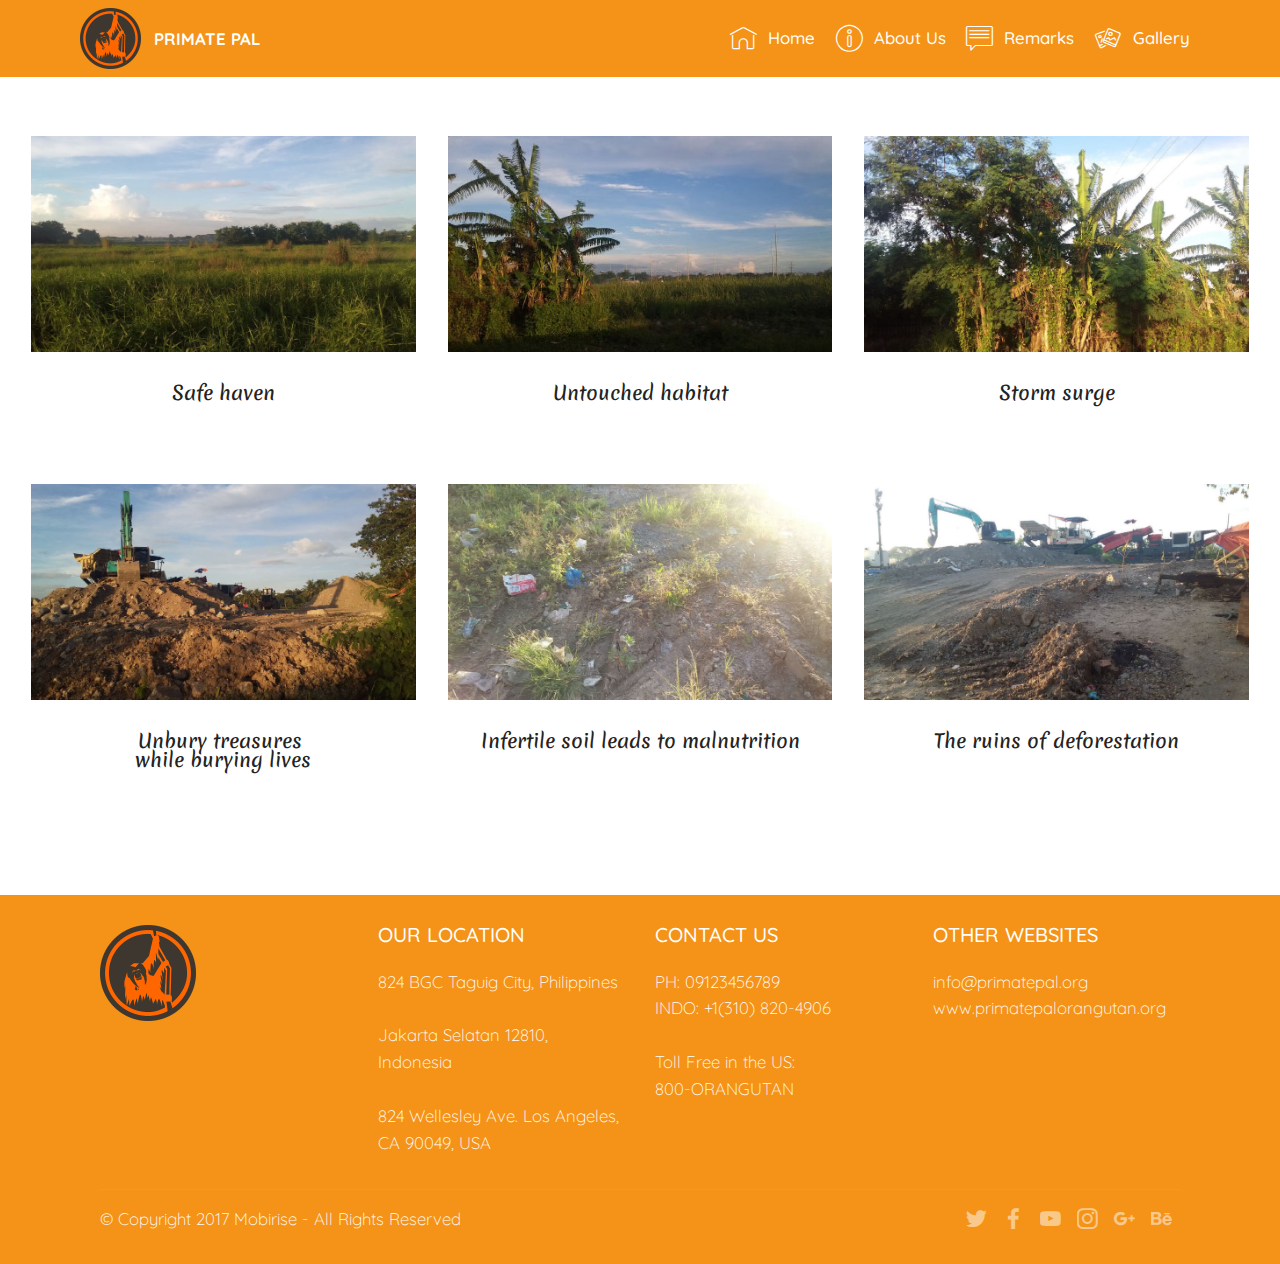
<file: page3.html>
<!DOCTYPE html>
<html >
<head>
  <!-- Site made with Mobirise Website Builder v4.8.2, https://mobirise.com -->
  <meta charset="UTF-8">
  <meta http-equiv="X-UA-Compatible" content="IE=edge">
  <meta name="generator" content="Mobirise v4.8.2, mobirise.com">
  <meta name="viewport" content="width=device-width, initial-scale=1, minimum-scale=1">
  <link rel="shortcut icon" href="assets/images/unnamed-122x122.png" type="image/x-icon">
  <meta name="description" content="Website Generator Description">
  <title>Gallery</title>
  <link rel="stylesheet" href="assets/web/assets/mobirise-icons/mobirise-icons.css">
  <link rel="stylesheet" href="assets/tether/tether.min.css">
  <link rel="stylesheet" href="assets/bootstrap/css/bootstrap.min.css">
  <link rel="stylesheet" href="assets/bootstrap/css/bootstrap-grid.min.css">
  <link rel="stylesheet" href="assets/bootstrap/css/bootstrap-reboot.min.css">
  <link rel="stylesheet" href="assets/dropdown/css/style.css">
  <link rel="stylesheet" href="assets/socicon/css/styles.css">
  <link rel="stylesheet" href="assets/theme/css/style.css">
  <link rel="stylesheet" href="assets/mobirise/css/mbr-additional.css" type="text/css">
  
  
  
</head>
<body>
  <section class="menu cid-qTkzRZLJNu" once="menu" id="menu1-q">

    

    <nav class="navbar navbar-expand beta-menu navbar-dropdown align-items-center navbar-fixed-top navbar-toggleable-sm">
        <button class="navbar-toggler navbar-toggler-right" type="button" data-toggle="collapse" data-target="#navbarSupportedContent" aria-controls="navbarSupportedContent" aria-expanded="false" aria-label="Toggle navigation">
            <div class="hamburger">
                <span></span>
                <span></span>
                <span></span>
                <span></span>
            </div>
        </button>
        <div class="menu-logo">
            <div class="navbar-brand">
                <span class="navbar-logo">
                    <a href="https://mobirise.com">
                         <img src="assets/images/unnamed-122x122.png" alt="Mobirise" title="" style="height: 3.8rem;">
                    </a>
                </span>
                <span class="navbar-caption-wrap"><a class="navbar-caption text-white display-4" href="index.html">PRIMATE PAL</a></span>
            </div>
        </div>
        <div class="collapse navbar-collapse" id="navbarSupportedContent">
            <ul class="navbar-nav nav-dropdown nav-right" data-app-modern-menu="true"><li class="nav-item">
                    <a class="nav-link link text-white display-4" href="index.html"><span class="mbri-home mbr-iconfont mbr-iconfont-btn"></span>Home</a>
                </li>
                <li class="nav-item">
                    <a class="nav-link link text-white display-4" href="page1.html"><span class="mbri-info mbr-iconfont mbr-iconfont-btn"></span>
                        
                        About Us
                    </a>
                </li><li class="nav-item"><a class="nav-link link text-white display-4" href="page4.html"><span class="mbri-chat mbr-iconfont mbr-iconfont-btn"></span>Remarks</a></li><li class="nav-item"><a class="nav-link link text-white display-4" href="page3.html"><span class="mbri-image-gallery mbr-iconfont mbr-iconfont-btn"></span>Gallery</a></li></ul>
            
        </div>
    </nav>
</section>

<section class="engine"><a href="https://mobiri.se/c">website builder</a></section><section class="features17 cid-r3oeJeqHf7" id="features17-w">
    
    

    
    <div class="container-fluid">
        <div class="media-container-row">
            <div class="card p-3 col-12 col-md-6 col-lg-4">
                <div class="card-wrapper">
                    <div class="card-img">
                        <img src="assets/images/41980146-1640000716145998-6347540881247043584-n-876x493.jpg" alt="Mobirise" title="">
                    </div>
                    <div class="card-box">
                        <h4 class="card-title pb-3 mbr-fonts-style display-5">Safe haven</h4>
                        
                    </div>
                </div>
            </div>

            <div class="card p-3 col-12 col-md-6 col-lg-4">
                <div class="card-wrapper">
                    <div class="card-img">
                        <img src="assets/images/41992101-286107945560238-6127023529259958272-n-500x281.jpg" alt="Mobirise" title="">
                    </div>
                    <div class="card-box">
                        <h4 class="card-title pb-3 mbr-fonts-style display-5">Untouched habitat</h4>
                        
                    </div>
                </div>
            </div>

            <div class="card p-3 col-12 col-md-6 col-lg-4">
                <div class="card-wrapper">
                    <div class="card-img">
                        <img src="assets/images/42045399-2181990578478502-2096940026184073216-n-876x493.jpg" alt="Mobirise" title="">
                    </div>
                    <div class="card-box">
                        <h4 class="card-title pb-3 mbr-fonts-style display-5">Storm surge</h4>
                        
                    </div>
                </div>
            </div>

            
            
            
        </div>
    </div>
</section>

<section class="features17 cid-r4075lCSNu" id="features17-12">
    
    

    
    <div class="container-fluid">
        <div class="media-container-row">
            <div class="card p-3 col-12 col-md-6 col-lg-4">
                <div class="card-wrapper">
                    <div class="card-img">
                        <img src="assets/images/41990830-2211431149145050-8496780844453593088-n-876x493.jpg" alt="Mobirise" title="">
                    </div>
                    <div class="card-box">
                        <h4 class="card-title pb-3 mbr-fonts-style display-5">Unbury treasures&nbsp;<br>while burying lives</h4>
                        
                    </div>
                </div>
            </div>

            <div class="card p-3 col-12 col-md-6 col-lg-4">
                <div class="card-wrapper">
                    <div class="card-img">
                        <img src="assets/images/41990474-1909814039313648-7240351791949283328-n-876x493.jpg" alt="Mobirise" title="">
                    </div>
                    <div class="card-box">
                        <h4 class="card-title pb-3 mbr-fonts-style display-5">Infertile soil leads to malnutrition</h4>
                        
                    </div>
                </div>
            </div>

            <div class="card p-3 col-12 col-md-6 col-lg-4">
                <div class="card-wrapper">
                    <div class="card-img">
                        <img src="assets/images/42130549-1924218737646068-9139087401069576192-n-876x493.jpg" alt="Mobirise" title="">
                    </div>
                    <div class="card-box">
                        <h4 class="card-title pb-3 mbr-fonts-style display-5">The ruins of deforestation</h4>
                        
                    </div>
                </div>
            </div>

            
            
            
        </div>
    </div>
</section>

<section class="cid-r3ofidJul2" id="footer1-x">

    

    

    <div class="container">
        <div class="media-container-row content text-white">
            <div class="col-12 col-md-3">
                <div class="media-wrap">
                    <a href="https://mobirise.com/">
                        <img src="assets/images/unnamed-192x192.png" alt="Mobirise" title="">
                    </a>
                </div>
            </div>
            <div class="col-12 col-md-3 mbr-fonts-style display-4">
                <h5 class="pb-3">
                    OUR LOCATION</h5>
                <p class="mbr-text">824 BGC Taguig City, Philippines<br><br>Jakarta Selatan 12810, Indonesia<br><br>824 Wellesley Ave. Los Angeles, CA 90049, USA</p>
            </div>
            <div class="col-12 col-md-3 mbr-fonts-style display-4">
                <h5 class="pb-3">
                    CONTACT US</h5>
                <p class="mbr-text">PH: 09123456789<br>INDO: +1(310) 820-4906<br><br>Toll Free in the US:<br>800-ORANGUTAN</p>
            </div>
            <div class="col-12 col-md-3 mbr-fonts-style display-4">
                <h5 class="pb-3">
                    OTHER WEBSITES</h5>
                <p class="mbr-text">info@primatepal.org<br>www.primatepalorangutan.org</p>
            </div>
        </div>
        <div class="footer-lower">
            <div class="media-container-row">
                <div class="col-sm-12">
                    <hr>
                </div>
            </div>
            <div class="media-container-row mbr-white">
                <div class="col-sm-6 copyright">
                    <p class="mbr-text mbr-fonts-style display-4">
                        © Copyright 2017 Mobirise - All Rights Reserved
                    </p>
                </div>
                <div class="col-md-6">
                    <div class="social-list align-right">
                        <div class="soc-item">
                            <a href="https://twitter.com/mobirise" target="_blank">
                                <span class="socicon-twitter socicon mbr-iconfont mbr-iconfont-social"></span>
                            </a>
                        </div>
                        <div class="soc-item">
                            <a href="https://www.facebook.com/pages/Mobirise/1616226671953247" target="_blank">
                                <span class="socicon-facebook socicon mbr-iconfont mbr-iconfont-social"></span>
                            </a>
                        </div>
                        <div class="soc-item">
                            <a href="https://www.youtube.com/c/mobirise" target="_blank">
                                <span class="socicon-youtube socicon mbr-iconfont mbr-iconfont-social"></span>
                            </a>
                        </div>
                        <div class="soc-item">
                            <a href="https://instagram.com/mobirise" target="_blank">
                                <span class="socicon-instagram socicon mbr-iconfont mbr-iconfont-social"></span>
                            </a>
                        </div>
                        <div class="soc-item">
                            <a href="https://plus.google.com/u/0/+Mobirise" target="_blank">
                                <span class="socicon-googleplus socicon mbr-iconfont mbr-iconfont-social"></span>
                            </a>
                        </div>
                        <div class="soc-item">
                            <a href="https://www.behance.net/Mobirise" target="_blank">
                                <span class="socicon-behance socicon mbr-iconfont mbr-iconfont-social"></span>
                            </a>
                        </div>
                    </div>
                </div>
            </div>
        </div>
    </div>
</section>


  <script src="assets/web/assets/jquery/jquery.min.js"></script>
  <script src="assets/popper/popper.min.js"></script>
  <script src="assets/tether/tether.min.js"></script>
  <script src="assets/bootstrap/js/bootstrap.min.js"></script>
  <script src="assets/smoothscroll/smooth-scroll.js"></script>
  <script src="assets/dropdown/js/script.min.js"></script>
  <script src="assets/touchswipe/jquery.touch-swipe.min.js"></script>
  <script src="assets/theme/js/script.js"></script>
  
  
</body>
</html>
</file>
<file: assets/web/assets/mobirise-icons/mobirise-icons.css>
@font-face {
  font-family: 'MobiriseIcons';
  src:  url('mobirise-icons.eot?spat4u');
  src:  url('mobirise-icons.eot?spat4u#iefix') format('embedded-opentype'),
    url('mobirise-icons.ttf?spat4u') format('truetype'),
    url('mobirise-icons.woff?spat4u') format('woff'),
    url('mobirise-icons.svg?spat4u#MobiriseIcons') format('svg');
  font-weight: normal;
  font-style: normal;
}

[class^="mbri-"], [class*=" mbri-"] {
  /* use !important to prevent issues with browser extensions that change fonts */
  font-family: MobiriseIcons !important;
  speak: none;
  font-style: normal;
  font-weight: normal;
  font-variant: normal;
  text-transform: none;
  line-height: 1;

  /* Better Font Rendering =========== */
  -webkit-font-smoothing: antialiased;
  -moz-osx-font-smoothing: grayscale;
}

.mbri-add-submenu:before {
  content: "\e900";
}
.mbri-alert:before {
  content: "\e901";
}
.mbri-align-center:before {
  content: "\e902";
}
.mbri-align-justify:before {
  content: "\e903";
}
.mbri-align-left:before {
  content: "\e904";
}
.mbri-align-right:before {
  content: "\e905";
}
.mbri-android:before {
  content: "\e906";
}
.mbri-apple:before {
  content: "\e907";
}
.mbri-arrow-down:before {
  content: "\e908";
}
.mbri-arrow-next:before {
  content: "\e909";
}
.mbri-arrow-prev:before {
  content: "\e90a";
}
.mbri-arrow-up:before {
  content: "\e90b";
}
.mbri-bold:before {
  content: "\e90c";
}
.mbri-bookmark:before {
  content: "\e90d";
}
.mbri-bootstrap:before {
  content: "\e90e";
}
.mbri-briefcase:before {
  content: "\e90f";
}
.mbri-browse:before {
  content: "\e910";
}
.mbri-bulleted-list:before {
  content: "\e911";
}
.mbri-calendar:before {
  content: "\e912";
}
.mbri-camera:before {
  content: "\e913";
}
.mbri-cart-add:before {
  content: "\e914";
}
.mbri-cart-full:before {
  content: "\e915";
}
.mbri-cash:before {
  content: "\e916";
}
.mbri-change-style:before {
  content: "\e917";
}
.mbri-chat:before {
  content: "\e918";
}
.mbri-clock:before {
  content: "\e919";
}
.mbri-close:before {
  content: "\e91a";
}
.mbri-cloud:before {
  content: "\e91b";
}
.mbri-code:before {
  content: "\e91c";
}
.mbri-contact-form:before {
  content: "\e91d";
}
.mbri-credit-card:before {
  content: "\e91e";
}
.mbri-cursor-click:before {
  content: "\e91f";
}
.mbri-cust-feedback:before {
  content: "\e920";
}
.mbri-database:before {
  content: "\e921";
}
.mbri-delivery:before {
  content: "\e922";
}
.mbri-desktop:before {
  content: "\e923";
}
.mbri-devices:before {
  content: "\e924";
}
.mbri-down:before {
  content: "\e925";
}
.mbri-download:before {
  content: "\e989";
}
.mbri-drag-n-drop:before {
  content: "\e927";
}
.mbri-drag-n-drop2:before {
  content: "\e928";
}
.mbri-edit:before {
  content: "\e929";
}
.mbri-edit2:before {
  content: "\e92a";
}
.mbri-error:before {
  content: "\e92b";
}
.mbri-extension:before {
  content: "\e92c";
}
.mbri-features:before {
  content: "\e92d";
}
.mbri-file:before {
  content: "\e92e";
}
.mbri-flag:before {
  content: "\e92f";
}
.mbri-folder:before {
  content: "\e930";
}
.mbri-gift:before {
  content: "\e931";
}
.mbri-github:before {
  content: "\e932";
}
.mbri-globe:before {
  content: "\e933";
}
.mbri-globe-2:before {
  content: "\e934";
}
.mbri-growing-chart:before {
  content: "\e935";
}
.mbri-hearth:before {
  content: "\e936";
}
.mbri-help:before {
  content: "\e937";
}
.mbri-home:before {
  content: "\e938";
}
.mbri-hot-cup:before {
  content: "\e939";
}
.mbri-idea:before {
  content: "\e93a";
}
.mbri-image-gallery:before {
  content: "\e93b";
}
.mbri-image-slider:before {
  content: "\e93c";
}
.mbri-info:before {
  content: "\e93d";
}
.mbri-italic:before {
  content: "\e93e";
}
.mbri-key:before {
  content: "\e93f";
}
.mbri-laptop:before {
  content: "\e940";
}
.mbri-layers:before {
  content: "\e941";
}
.mbri-left-right:before {
  content: "\e942";
}
.mbri-left:before {
  content: "\e943";
}
.mbri-letter:before {
  content: "\e944";
}
.mbri-like:before {
  content: "\e945";
}
.mbri-link:before {
  content: "\e946";
}
.mbri-lock:before {
  content: "\e947";
}
.mbri-login:before {
  content: "\e948";
}
.mbri-logout:before {
  content: "\e949";
}
.mbri-magic-stick:before {
  content: "\e94a";
}
.mbri-map-pin:before {
  content: "\e94b";
}
.mbri-menu:before {
  content: "\e94c";
}
.mbri-mobile:before {
  content: "\e94d";
}
.mbri-mobile2:before {
  content: "\e94e";
}
.mbri-mobirise:before {
  content: "\e94f";
}
.mbri-more-horizontal:before {
  content: "\e950";
}
.mbri-more-vertical:before {
  content: "\e951";
}
.mbri-music:before {
  content: "\e952";
}
.mbri-new-file:before {
  content: "\e953";
}
.mbri-numbered-list:before {
  content: "\e954";
}
.mbri-opened-folder:before {
  content: "\e955";
}
.mbri-pages:before {
  content: "\e956";
}
.mbri-paper-plane:before {
  content: "\e957";
}
.mbri-paperclip:before {
  content: "\e958";
}
.mbri-photo:before {
  content: "\e959";
}
.mbri-photos:before {
  content: "\e95a";
}
.mbri-pin:before {
  content: "\e95b";
}
.mbri-play:before {
  content: "\e95c";
}
.mbri-plus:before {
  content: "\e95d";
}
.mbri-preview:before {
  content: "\e95e";
}
.mbri-print:before {
  content: "\e95f";
}
.mbri-protect:before {
  content: "\e960";
}
.mbri-question:before {
  content: "\e961";
}
.mbri-quote-left:before {
  content: "\e962";
}
.mbri-quote-right:before {
  content: "\e963";
}
.mbri-refresh:before {
  content: "\e964";
}
.mbri-responsive:before {
  content: "\e965";
}
.mbri-right:before {
  content: "\e966";
}
.mbri-rocket:before {
  content: "\e967";
}
.mbri-sad-face:before {
  content: "\e968";
}
.mbri-sale:before {
  content: "\e969";
}
.mbri-save:before {
  content: "\e96a";
}
.mbri-search:before {
  content: "\e96b";
}
.mbri-setting:before {
  content: "\e96c";
}
.mbri-setting2:before {
  content: "\e96d";
}
.mbri-setting3:before {
  content: "\e96e";
}
.mbri-share:before {
  content: "\e96f";
}
.mbri-shopping-bag:before {
  content: "\e970";
}
.mbri-shopping-basket:before {
  content: "\e971";
}
.mbri-shopping-cart:before {
  content: "\e972";
}
.mbri-sites:before {
  content: "\e973";
}
.mbri-smile-face:before {
  content: "\e974";
}
.mbri-speed:before {
  content: "\e975";
}
.mbri-star:before {
  content: "\e976";
}
.mbri-success:before {
  content: "\e977";
}
.mbri-sun:before {
  content: "\e978";
}
.mbri-sun2:before {
  content: "\e979";
}
.mbri-tablet:before {
  content: "\e97a";
}
.mbri-tablet-vertical:before {
  content: "\e97b";
}
.mbri-target:before {
  content: "\e97c";
}
.mbri-timer:before {
  content: "\e97d";
}
.mbri-to-ftp:before {
  content: "\e97e";
}
.mbri-to-local-drive:before {
  content: "\e97f";
}
.mbri-touch-swipe:before {
  content: "\e980";
}
.mbri-touch:before {
  content: "\e981";
}
.mbri-trash:before {
  content: "\e982";
}
.mbri-underline:before {
  content: "\e983";
}
.mbri-unlink:before {
  content: "\e984";
}
.mbri-unlock:before {
  content: "\e985";
}
.mbri-up-down:before {
  content: "\e986";
}
.mbri-up:before {
  content: "\e987";
}
.mbri-update:before {
  content: "\e988";
}
.mbri-upload:before {
 content: "\e926"; 
}
.mbri-user:before {
  content: "\e98a";
}
.mbri-user2:before {
  content: "\e98b";
}
.mbri-users:before {
  content: "\e98c";
}
.mbri-video:before {
  content: "\e98d";
}
.mbri-video-play:before {
  content: "\e98e";
}
.mbri-watch:before {
  content: "\e98f";
}
.mbri-website-theme:before {
  content: "\e990";
}
.mbri-wifi:before {
  content: "\e991";
}
.mbri-windows:before {
  content: "\e992";
}
.mbri-zoom-out:before {
  content: "\e993";
}
.mbri-redo:before {
  content: "\e994";
}
.mbri-undo:before {
  content: "\e995";
}
</file>
<file: assets/dropdown/css/style.css>
.navbar-dropdown {
  left: 0;
  padding: 0;
  position: absolute;
  right: 0;
  top: 0;
  transition: all 0.45s ease;
  z-index: 1030;
  background: #282828; }
  .navbar-dropdown .navbar-logo {
    margin-right: 0.8rem;
    transition: margin 0.3s ease-in-out;
    vertical-align: middle; }
    .navbar-dropdown .navbar-logo img {
      height: 3.125rem;
      transition: all 0.3s ease-in-out; }
    .navbar-dropdown .navbar-logo.mbr-iconfont {
      font-size: 3.125rem;
      line-height: 3.125rem; }
  .navbar-dropdown .navbar-caption {
    font-weight: 700;
    white-space: normal;
    vertical-align: -4px;
    line-height: 3.125rem !important; }
    .navbar-dropdown .navbar-caption, .navbar-dropdown .navbar-caption:hover {
      color: inherit;
      text-decoration: none; }
  .navbar-dropdown .mbr-iconfont + .navbar-caption {
    vertical-align: -1px; }
  .navbar-dropdown.navbar-fixed-top {
    position: fixed; }
  .navbar-dropdown .navbar-brand span {
    vertical-align: -4px; }
  .navbar-dropdown.bg-color.transparent {
    background: none; }
  .navbar-dropdown.navbar-short .navbar-brand {
    padding: 0.625rem 0; }
    .navbar-dropdown.navbar-short .navbar-brand span {
      vertical-align: -1px; }
  .navbar-dropdown.navbar-short .navbar-caption {
    line-height: 2.375rem !important;
    vertical-align: -2px; }
  .navbar-dropdown.navbar-short .navbar-logo {
    margin-right: 0.5rem; }
    .navbar-dropdown.navbar-short .navbar-logo img {
      height: 2.375rem; }
    .navbar-dropdown.navbar-short .navbar-logo.mbr-iconfont {
      font-size: 2.375rem;
      line-height: 2.375rem; }
  .navbar-dropdown.navbar-short .mbr-table-cell {
    height: 3.625rem; }
  .navbar-dropdown .navbar-close {
    left: 0.6875rem;
    position: fixed;
    top: 0.75rem;
    z-index: 1000; }
  .navbar-dropdown .hamburger-icon {
    content: "";
    display: inline-block;
    vertical-align: middle;
    width: 16px;
    -webkit-box-shadow: 0 -6px 0 1px #282828,0 0 0 1px #282828,0 6px 0 1px #282828;
    -moz-box-shadow: 0 -6px 0 1px #282828,0 0 0 1px #282828,0 6px 0 1px #282828;
    box-shadow: 0 -6px 0 1px #282828,0 0 0 1px #282828,0 6px 0 1px #282828; }

.dropdown-menu .dropdown-toggle[data-toggle="dropdown-submenu"]::after {
  border-bottom: 0.35em solid transparent;
  border-left: 0.35em solid;
  border-right: 0;
  border-top: 0.35em solid transparent;
  margin-left: 0.3rem; }

.dropdown-menu .dropdown-item:focus {
  outline: 0; }

.nav-dropdown {
  font-size: 0.75rem;
  font-weight: 500;
  height: auto !important; }
  .nav-dropdown .nav-btn {
    padding-left: 1rem; }
  .nav-dropdown .link {
    margin: .667em 1.667em;
    font-weight: 500;
    padding: 0;
    transition: color .2s ease-in-out; }
    .nav-dropdown .link.dropdown-toggle {
      margin-right: 2.583em; }
      .nav-dropdown .link.dropdown-toggle::after {
        margin-left: .25rem;
        border-top: 0.35em solid;
        border-right: 0.35em solid transparent;
        border-left: 0.35em solid transparent;
        border-bottom: 0; }
      .nav-dropdown .link.dropdown-toggle[aria-expanded="true"] {
        margin: 0;
        padding: 0.667em 3.263em  0.667em 1.667em; }
  .nav-dropdown .link::after,
  .nav-dropdown .dropdown-item::after {
    color: inherit; }
  .nav-dropdown .btn {
    font-size: 0.75rem;
    font-weight: 700;
    letter-spacing: 0;
    margin-bottom: 0;
    padding-left: 1.25rem;
    padding-right: 1.25rem; }
  .nav-dropdown .dropdown-menu {
    border-radius: 0;
    border: 0;
    left: 0;
    margin: 0;
    padding-bottom: 1.25rem;
    padding-top: 1.25rem;
    position: relative; }
  .nav-dropdown .dropdown-submenu {
    margin-left: 0.125rem;
    top: 0; }
  .nav-dropdown .dropdown-item {
    font-weight: 500;
    line-height: 2;
    padding: 0.3846em 4.615em 0.3846em 1.5385em;
    position: relative;
    transition: color .2s ease-in-out, background-color .2s ease-in-out; }
    .nav-dropdown .dropdown-item::after {
      margin-top: -0.3077em;
      position: absolute;
      right: 1.1538em;
      top: 50%; }
    .nav-dropdown .dropdown-item:focus, .nav-dropdown .dropdown-item:hover {
      background: none; }

@media (max-width: 767px) {
  .nav-dropdown.navbar-toggleable-sm {
    bottom: 0;
    display: none;
    left: 0;
    overflow-x: hidden;
    position: fixed;
    top: 0;
    transform: translateX(-100%);
    -ms-transform: translateX(-100%);
    -webkit-transform: translateX(-100%);
    width: 18.75rem;
    z-index: 999; } }
.nav-dropdown.navbar-toggleable-xl {
  bottom: 0;
  display: none;
  left: 0;
  overflow-x: hidden;
  position: fixed;
  top: 0;
  transform: translateX(-100%);
  -ms-transform: translateX(-100%);
  -webkit-transform: translateX(-100%);
  width: 18.75rem;
  z-index: 999; }

.nav-dropdown-sm {
  display: block !important;
  overflow-x: hidden;
  overflow: auto;
  padding-top: 3.875rem; }
  .nav-dropdown-sm::after {
    content: "";
    display: block;
    height: 3rem;
    width: 100%; }
  .nav-dropdown-sm.collapse.in ~ .navbar-close {
    display: block !important; }
  .nav-dropdown-sm.collapsing, .nav-dropdown-sm.collapse.in {
    transform: translateX(0);
    -ms-transform: translateX(0);
    -webkit-transform: translateX(0);
    transition: all 0.25s ease-out;
    -webkit-transition: all 0.25s ease-out;
    background: #282828; }
  .nav-dropdown-sm.collapsing[aria-expanded="false"] {
    transform: translateX(-100%);
    -ms-transform: translateX(-100%);
    -webkit-transform: translateX(-100%); }
  .nav-dropdown-sm .nav-item {
    display: block;
    margin-left: 0 !important;
    padding-left: 0; }
  .nav-dropdown-sm .link,
  .nav-dropdown-sm .dropdown-item {
    border-top: 1px dotted rgba(255, 255, 255, 0.1);
    font-size: 0.8125rem;
    line-height: 1.6;
    margin: 0 !important;
    padding: 0.875rem 2.4rem 0.875rem 1.5625rem !important;
    position: relative;
    white-space: normal; }
    .nav-dropdown-sm .link:focus, .nav-dropdown-sm .link:hover,
    .nav-dropdown-sm .dropdown-item:focus,
    .nav-dropdown-sm .dropdown-item:hover {
      background: rgba(0, 0, 0, 0.2) !important;
      color: #c0a375; }
  .nav-dropdown-sm .nav-btn {
    position: relative;
    padding: 1.5625rem 1.5625rem 0 1.5625rem; }
    .nav-dropdown-sm .nav-btn::before {
      border-top: 1px dotted rgba(255, 255, 255, 0.1);
      content: "";
      left: 0;
      position: absolute;
      top: 0;
      width: 100%; }
    .nav-dropdown-sm .nav-btn + .nav-btn {
      padding-top: 0.625rem; }
      .nav-dropdown-sm .nav-btn + .nav-btn::before {
        display: none; }
  .nav-dropdown-sm .btn {
    padding: 0.625rem 0; }
  .nav-dropdown-sm .dropdown-toggle[data-toggle="dropdown-submenu"]::after {
    margin-left: .25rem;
    border-top: 0.35em solid;
    border-right: 0.35em solid transparent;
    border-left: 0.35em solid transparent;
    border-bottom: 0; }
  .nav-dropdown-sm .dropdown-toggle[data-toggle="dropdown-submenu"][aria-expanded="true"]::after {
    border-top: 0;
    border-right: 0.35em solid transparent;
    border-left: 0.35em solid transparent;
    border-bottom: 0.35em solid; }
  .nav-dropdown-sm .dropdown-menu {
    margin: 0;
    padding: 0;
    position: relative;
    top: 0;
    left: 0;
    width: 100%;
    border: 0;
    float: none;
    border-radius: 0;
    background: none; }
  .nav-dropdown-sm .dropdown-submenu {
    left: 100%;
    margin-left: 0.125rem;
    margin-top: -1.25rem;
    top: 0; }

.navbar-toggleable-sm .nav-dropdown .dropdown-menu {
  position: absolute; }

.navbar-toggleable-sm .nav-dropdown .dropdown-submenu {
  left: 100%;
  margin-left: 0.125rem;
  margin-top: -1.25rem;
  top: 0; }

.navbar-toggleable-sm.opened .nav-dropdown .dropdown-menu {
  position: relative; }

.navbar-toggleable-sm.opened .nav-dropdown .dropdown-submenu {
  left: 0;
  margin-left: 00rem;
  margin-top: 0rem;
  top: 0; }

.is-builder .nav-dropdown.collapsing {
  transition: none !important; }

/*# sourceMappingURL=style.css.map */
</file>
<file: assets/socicon/css/styles.css>
@charset "UTF-8";

@font-face {
  font-family: "socicon";
  src:url("../fonts/socicon.eot");
  src:url("../fonts/socicon.eot?#iefix") format("embedded-opentype"),
    url("../fonts/socicon.woff") format("woff"),
    url("../fonts/socicon.ttf") format("truetype"),
    url("../fonts/socicon.svg#socicon") format("svg");
  font-weight: normal;
  font-style: normal;

}

[data-icon]:before {
  font-family: "socicon" !important;
  content: attr(data-icon);
  font-style: normal !important;
  font-weight: normal !important;
  font-variant: normal !important;
  text-transform: none !important;
  speak: none;
  line-height: 1;
  -webkit-font-smoothing: antialiased;
  -moz-osx-font-smoothing: grayscale;
}

[class^="socicon-"]:before,
[class*=" socicon-"]:before {
  font-family: "socicon" !important;
  font-style: normal !important;
  font-weight: normal !important;
  font-variant: normal !important;
  text-transform: none !important;
  speak: none;
  line-height: 1;
  -webkit-font-smoothing: antialiased;
  -moz-osx-font-smoothing: grayscale;
}

.socicon-modelmayhem:before {
  content: "\e000";
}
.socicon-mixcloud:before {
  content: "\e001";
}
.socicon-drupal:before {
  content: "\e002";
}
.socicon-swarm:before {
  content: "\e003";
}
.socicon-istock:before {
  content: "\e004";
}
.socicon-yammer:before {
  content: "\e005";
}
.socicon-ello:before {
  content: "\e006";
}
.socicon-stackoverflow:before {
  content: "\e007";
}
.socicon-persona:before {
  content: "\e008";
}
.socicon-triplej:before {
  content: "\e009";
}
.socicon-houzz:before {
  content: "\e00a";
}
.socicon-rss:before {
  content: "\e00b";
}
.socicon-paypal:before {
  content: "\e00c";
}
.socicon-odnoklassniki:before {
  content: "\e00d";
}
.socicon-airbnb:before {
  content: "\e00e";
}
.socicon-periscope:before {
  content: "\e00f";
}
.socicon-outlook:before {
  content: "\e010";
}
.socicon-coderwall:before {
  content: "\e011";
}
.socicon-tripadvisor:before {
  content: "\e012";
}
.socicon-appnet:before {
  content: "\e013";
}
.socicon-goodreads:before {
  content: "\e014";
}
.socicon-tripit:before {
  content: "\e015";
}
.socicon-lanyrd:before {
  content: "\e016";
}
.socicon-slideshare:before {
  content: "\e017";
}
.socicon-buffer:before {
  content: "\e018";
}
.socicon-disqus:before {
  content: "\e019";
}
.socicon-vkontakte:before {
  content: "\e01a";
}
.socicon-whatsapp:before {
  content: "\e01b";
}
.socicon-patreon:before {
  content: "\e01c";
}
.socicon-storehouse:before {
  content: "\e01d";
}
.socicon-pocket:before {
  content: "\e01e";
}
.socicon-mail:before {
  content: "\e01f";
}
.socicon-blogger:before {
  content: "\e020";
}
.socicon-technorati:before {
  content: "\e021";
}
.socicon-reddit:before {
  content: "\e022";
}
.socicon-dribbble:before {
  content: "\e023";
}
.socicon-stumbleupon:before {
  content: "\e024";
}
.socicon-digg:before {
  content: "\e025";
}
.socicon-envato:before {
  content: "\e026";
}
.socicon-behance:before {
  content: "\e027";
}
.socicon-delicious:before {
  content: "\e028";
}
.socicon-deviantart:before {
  content: "\e029";
}
.socicon-forrst:before {
  content: "\e02a";
}
.socicon-play:before {
  content: "\e02b";
}
.socicon-zerply:before {
  content: "\e02c";
}
.socicon-wikipedia:before {
  content: "\e02d";
}
.socicon-apple:before {
  content: "\e02e";
}
.socicon-flattr:before {
  content: "\e02f";
}
.socicon-github:before {
  content: "\e030";
}
.socicon-renren:before {
  content: "\e031";
}
.socicon-friendfeed:before {
  content: "\e032";
}
.socicon-newsvine:before {
  content: "\e033";
}
.socicon-identica:before {
  content: "\e034";
}
.socicon-bebo:before {
  content: "\e035";
}
.socicon-zynga:before {
  content: "\e036";
}
.socicon-steam:before {
  content: "\e037";
}
.socicon-xbox:before {
  content: "\e038";
}
.socicon-windows:before {
  content: "\e039";
}
.socicon-qq:before {
  content: "\e03a";
}
.socicon-douban:before {
  content: "\e03b";
}
.socicon-meetup:before {
  content: "\e03c";
}
.socicon-playstation:before {
  content: "\e03d";
}
.socicon-android:before {
  content: "\e03e";
}
.socicon-snapchat:before {
  content: "\e03f";
}
.socicon-twitter:before {
  content: "\e040";
}
.socicon-facebook:before {
  content: "\e041";
}
.socicon-googleplus:before {
  content: "\e042";
}
.socicon-pinterest:before {
  content: "\e043";
}
.socicon-foursquare:before {
  content: "\e044";
}
.socicon-yahoo:before {
  content: "\e045";
}
.socicon-skype:before {
  content: "\e046";
}
.socicon-yelp:before {
  content: "\e047";
}
.socicon-feedburner:before {
  content: "\e048";
}
.socicon-linkedin:before {
  content: "\e049";
}
.socicon-viadeo:before {
  content: "\e04a";
}
.socicon-xing:before {
  content: "\e04b";
}
.socicon-myspace:before {
  content: "\e04c";
}
.socicon-soundcloud:before {
  content: "\e04d";
}
.socicon-spotify:before {
  content: "\e04e";
}
.socicon-grooveshark:before {
  content: "\e04f";
}
.socicon-lastfm:before {
  content: "\e050";
}
.socicon-youtube:before {
  content: "\e051";
}
.socicon-vimeo:before {
  content: "\e052";
}
.socicon-dailymotion:before {
  content: "\e053";
}
.socicon-vine:before {
  content: "\e054";
}
.socicon-flickr:before {
  content: "\e055";
}
.socicon-500px:before {
  content: "\e056";
}
.socicon-wordpress:before {
  content: "\e058";
}
.socicon-tumblr:before {
  content: "\e059";
}
.socicon-twitch:before {
  content: "\e05a";
}
.socicon-8tracks:before {
  content: "\e05b";
}
.socicon-amazon:before {
  content: "\e05c";
}
.socicon-icq:before {
  content: "\e05d";
}
.socicon-smugmug:before {
  content: "\e05e";
}
.socicon-ravelry:before {
  content: "\e05f";
}
.socicon-weibo:before {
  content: "\e060";
}
.socicon-baidu:before {
  content: "\e061";
}
.socicon-angellist:before {
  content: "\e062";
}
.socicon-ebay:before {
  content: "\e063";
}
.socicon-imdb:before {
  content: "\e064";
}
.socicon-stayfriends:before {
  content: "\e065";
}
.socicon-residentadvisor:before {
  content: "\e066";
}
.socicon-google:before {
  content: "\e067";
}
.socicon-yandex:before {
  content: "\e068";
}
.socicon-sharethis:before {
  content: "\e069";
}
.socicon-bandcamp:before {
  content: "\e06a";
}
.socicon-itunes:before {
  content: "\e06b";
}
.socicon-deezer:before {
  content: "\e06c";
}
.socicon-telegram:before {
  content: "\e06e";
}
.socicon-openid:before {
  content: "\e06f";
}
.socicon-amplement:before {
  content: "\e070";
}
.socicon-viber:before {
  content: "\e071";
}
.socicon-zomato:before {
  content: "\e072";
}
.socicon-draugiem:before {
  content: "\e074";
}
.socicon-endomodo:before {
  content: "\e075";
}
.socicon-filmweb:before {
  content: "\e076";
}
.socicon-stackexchange:before {
  content: "\e077";
}
.socicon-wykop:before {
  content: "\e078";
}
.socicon-teamspeak:before {
  content: "\e079";
}
.socicon-teamviewer:before {
  content: "\e07a";
}
.socicon-ventrilo:before {
  content: "\e07b";
}
.socicon-younow:before {
  content: "\e07c";
}
.socicon-raidcall:before {
  content: "\e07d";
}
.socicon-mumble:before {
  content: "\e07e";
}
.socicon-medium:before {
  content: "\e06d";
}
.socicon-bebee:before {
  content: "\e07f";
}
.socicon-hitbox:before {
  content: "\e080";
}
.socicon-reverbnation:before {
  content: "\e081";
}
.socicon-formulr:before {
  content: "\e082";
}
.socicon-instagram:before {
  content: "\e057";
}
.socicon-battlenet:before {
  content: "\e083";
}
.socicon-chrome:before {
  content: "\e084";
}
.socicon-discord:before {
  content: "\e086";
}
.socicon-issuu:before {
  content: "\e087";
}
.socicon-macos:before {
  content: "\e088";
}
.socicon-firefox:before {
  content: "\e089";
}
.socicon-opera:before {
  content: "\e08d";
}
.socicon-keybase:before {
  content: "\e090";
}
.socicon-alliance:before {
  content: "\e091";
}
.socicon-livejournal:before {
  content: "\e092";
}
.socicon-googlephotos:before {
  content: "\e093";
}
.socicon-horde:before {
  content: "\e094";
}
.socicon-etsy:before {
  content: "\e095";
}
.socicon-zapier:before {
  content: "\e096";
}
.socicon-google-scholar:before {
  content: "\e097";
}
.socicon-researchgate:before {
  content: "\e098";
}
.socicon-wechat:before {
  content: "\e099";
}
.socicon-strava:before {
  content: "\e09a";
}
.socicon-line:before {
  content: "\e09b";
}
.socicon-lyft:before {
  content: "\e09c";
}
.socicon-uber:before {
  content: "\e09d";
}
.socicon-songkick:before {
  content: "\e09e";
}
.socicon-viewbug:before {
  content: "\e09f";
}
.socicon-googlegroups:before {
  content: "\e0a0";
}
.socicon-quora:before {
  content: "\e073";
}
.socicon-diablo:before {
  content: "\e085";
}
.socicon-blizzard:before {
  content: "\e0a1";
}
.socicon-hearthstone:before {
  content: "\e08b";
}
.socicon-heroes:before {
  content: "\e08a";
}
.socicon-overwatch:before {
  content: "\e08c";
}
.socicon-warcraft:before {
  content: "\e08e";
}
.socicon-starcraft:before {
  content: "\e08f";
}
.socicon-beam:before {
  content: "\e0a2";
}
.socicon-curse:before {
  content: "\e0a3";
}
.socicon-player:before {
  content: "\e0a4";
}
.socicon-streamjar:before {
  content: "\e0a5";
}
.socicon-nintendo:before {
  content: "\e0a6";
}
.socicon-hellocoton:before {
  content: "\e0a7";
}
</file>
<file: assets/theme/css/style.css>
/*!
 * Mobirise v4 theme (https://mobirise.com/)
 * Copyright 2017 Mobirise
 */
section {
  background-color: #eeeeee; }

section,
.container,
.container-fluid {
  position: relative;
  word-wrap: break-word; }

a.mbr-iconfont:hover {
  text-decoration: none; }

.article .lead p, .article .lead ul, .article .lead ol, .article .lead pre, .article .lead blockquote {
  margin-bottom: 0; }

a {
  font-style: normal;
  font-weight: 400;
  cursor: pointer; }
  a, a:hover {
    text-decoration: none; }

figure {
  margin-bottom: 0; }

body {
  color: #232323; }

h1, h2, h3, h4, h5, h6,
.h1, .h2, .h3, .h4, .h5, .h6,
.display-1, .display-2, .display-3, .display-4 {
  line-height: 1;
  word-break: break-word;
  word-wrap: break-word; }

b, strong {
  font-weight: bold; }

blockquote {
  padding: 10px 0 10px 20px;
  position: relative;
  border-left: 2px solid;
  border-color: #ff3366; }

input:-webkit-autofill, input:-webkit-autofill:hover, input:-webkit-autofill:focus, input:-webkit-autofill:active {
  transition-delay: 9999s;
  transition-property: background-color, color; }

textarea[type="hidden"] {
  display: none; }

body {
  position: relative; }

section {
  background-position: 50% 50%;
  background-repeat: no-repeat;
  background-size: cover; }
  section .mbr-background-video,
  section .mbr-background-video-preview {
    position: absolute;
    bottom: 0;
    left: 0;
    right: 0;
    top: 0; }

.hidden {
  visibility: hidden; }

.mbr-z-index20 {
  z-index: 20; }

/*! Base colors */
.mbr-white {
  color: #ffffff; }

.mbr-black {
  color: #000000; }

.mbr-bg-white {
  background-color: #ffffff; }

.mbr-bg-black {
  background-color: #000000; }

/*! Text-aligns */
.align-left {
  text-align: left; }

.align-center {
  text-align: center; }

.align-right {
  text-align: right; }

@media (max-width: 767px) {
  .align-left, .align-center, .align-right, .mbr-section-btn, .mbr-section-title {
    text-align: center; } }
/*! Font-weight  */
.mbr-light {
  font-weight: 300; }

.mbr-regular {
  font-weight: 400; }

.mbr-semibold {
  font-weight: 500; }

.mbr-bold {
  font-weight: 700; }

/*! Media  */
.media-size-item {
  -webkit-flex: 1 1 auto;
  -moz-flex: 1 1 auto;
  -ms-flex: 1 1 auto;
  -o-flex: 1 1 auto;
  flex: 1 1 auto; }

.media-content {
  -webkit-flex-basis: 100%;
  flex-basis: 100%; }

.media-container-row {
  display: -ms-flexbox;
  display: -webkit-flex;
  display: flex;
  -webkit-flex-direction: row;
  -ms-flex-direction: row;
  flex-direction: row;
  -webkit-flex-wrap: wrap;
  -ms-flex-wrap: wrap;
  flex-wrap: wrap;
  -webkit-justify-content: center;
  -ms-flex-pack: center;
  justify-content: center;
  -webkit-align-content: center;
  -ms-flex-line-pack: center;
  align-content: center;
  -webkit-align-items: start;
  -ms-flex-align: start;
  align-items: start; }
  .media-container-row .media-size-item {
    width: 400px; }

.media-container-column {
  display: -ms-flexbox;
  display: -webkit-flex;
  display: flex;
  -webkit-flex-direction: column;
  -ms-flex-direction: column;
  flex-direction: column;
  -webkit-flex-wrap: wrap;
  -ms-flex-wrap: wrap;
  flex-wrap: wrap;
  -webkit-justify-content: center;
  -ms-flex-pack: center;
  justify-content: center;
  -webkit-align-content: center;
  -ms-flex-line-pack: center;
  align-content: center;
  -webkit-align-items: stretch;
  -ms-flex-align: stretch;
  align-items: stretch; }
  .media-container-column > * {
    width: 100%; }

@media (min-width: 992px) {
  .media-container-row {
    -webkit-flex-wrap: nowrap;
    -ms-flex-wrap: nowrap;
    flex-wrap: nowrap; } }
figure {
  overflow: hidden; }

figure[mbr-media-size] {
  transition: width 0.1s; }

.mbr-figure img, .mbr-figure iframe {
  display: block;
  width: 100%; }

.card {
  background-color: transparent;
  border: none; }

.card-img {
  text-align: center;
  flex-shrink: 0; }

.media {
  max-width: 100%;
  margin: 0 auto; }

.mbr-figure {
  -ms-flex-item-align: center;
  -ms-grid-row-align: center;
  -webkit-align-self: center;
  align-self: center; }

.media-container > div {
  max-width: 100%; }

.mbr-figure img, .card-img img {
  width: 100%; }

@media (max-width: 991px) {
  .media-size-item {
    width: auto !important; }

  .media {
    width: auto; }

  .mbr-figure {
    width: 100% !important; } }
/*! Buttons */
.mbr-section-btn {
  margin-left: -.25rem;
  margin-right: -.25rem;
  font-size: 0; }

nav .mbr-section-btn {
  margin-left: 0rem;
  margin-right: 0rem; }

/*! Btn icon margin */
.btn .mbr-iconfont, .btn.btn-sm .mbr-iconfont {
  cursor: pointer;
  margin-right: 0.5rem; }

.btn.btn-md .mbr-iconfont, .btn.btn-md .mbr-iconfont {
  margin-right: 0.8rem; }

.mbr-regular {
  font-weight: 400; }

.mbr-semibold {
  font-weight: 500; }

.mbr-bold {
  font-weight: 700; }

[type="submit"] {
  -webkit-appearance: none; }

/*! Full-screen */
.mbr-fullscreen .mbr-overlay {
  min-height: 100vh; }

.mbr-fullscreen {
  display: flex;
  display: -webkit-flex;
  display: -moz-flex;
  display: -ms-flex;
  display: -o-flex;
  align-items: center;
  -webkit-align-items: center;
  min-height: 100vh;
  padding-top: 3rem;
  padding-bottom: 3rem; }

/*! Map */
.map {
  height: 25rem;
  position: relative; }
  .map iframe {
    width: 100%;
    height: 100%; }

/* Form */
.form-asterisk {
  font-family: initial;
  position: absolute;
  top: -2px;
  font-weight: normal; }

/*! Scroll to top arrow */
.mbr-arrow-up {
  bottom: 25px;
  right: 90px;
  position: fixed;
  text-align: right;
  z-index: 5000;
  color: #ffffff;
  font-size: 32px;
  transform: rotate(180deg);
  -webkit-transform: rotate(180deg); }

.mbr-arrow-up a {
  background: rgba(0, 0, 0, 0.2);
  border-radius: 3px;
  color: #fff;
  display: inline-block;
  height: 60px;
  width: 60px;
  outline-style: none !important;
  position: relative;
  text-decoration: none;
  transition: all .3s ease-in-out;
  cursor: pointer;
  text-align: center; }
  .mbr-arrow-up a:hover {
    background-color: rgba(0, 0, 0, 0.4); }
  .mbr-arrow-up a i {
    line-height: 60px; }

.mbr-arrow-up-icon {
  display: block;
  color: #fff; }

.mbr-arrow-up-icon::before {
  content: "\203a";
  display: inline-block;
  font-family: serif;
  font-size: 32px;
  line-height: 1;
  font-style: normal;
  position: relative;
  top: 6px;
  left: -4px;
  -webkit-transform: rotate(-90deg);
  transform: rotate(-90deg); }

/*! Arrow Down */
.mbr-arrow {
  position: absolute;
  bottom: 45px;
  left: 50%;
  width: 60px;
  height: 60px;
  cursor: pointer;
  background-color: rgba(80, 80, 80, 0.5);
  border-radius: 50%;
  -webkit-transform: translateX(-50%);
  transform: translateX(-50%); }
  .mbr-arrow > a {
    display: inline-block;
    text-decoration: none;
    outline-style: none;
    -webkit-animation: arrowdown 1.7s ease-in-out infinite;
    animation: arrowdown 1.7s ease-in-out infinite; }
    .mbr-arrow > a > i {
      position: absolute;
      top: -2px;
      left: 15px;
      font-size: 2rem; }

@keyframes arrowdown {
  0% {
    transform: translateY(0px);
    -webkit-transform: translateY(0px); }
  50% {
    transform: translateY(-5px);
    -webkit-transform: translateY(-5px); }
  100% {
    transform: translateY(0px);
    -webkit-transform: translateY(0px); } }
@-webkit-keyframes arrowdown {
  0% {
    transform: translateY(0px);
    -webkit-transform: translateY(0px); }
  50% {
    transform: translateY(-5px);
    -webkit-transform: translateY(-5px); }
  100% {
    transform: translateY(0px);
    -webkit-transform: translateY(0px); } }
@media (max-width: 500px) {
  .mbr-arrow-up {
    left: 50%;
    right: auto;
    transform: translateX(-50%) rotate(180deg);
    -webkit-transform: translateX(-50%) rotate(180deg); } }
/*Gradients animation*/
@keyframes gradient-animation {
  from {
    background-position: 0% 100%;
    animation-timing-function: ease-in-out; }
  to {
    background-position: 100% 0%;
    animation-timing-function: ease-in-out; } }
@-webkit-keyframes gradient-animation {
  from {
    background-position: 0% 100%;
    animation-timing-function: ease-in-out; }
  to {
    background-position: 100% 0%;
    animation-timing-function: ease-in-out; } }
.bg-gradient {
  background-size: 200% 200%;
  animation: gradient-animation 5s infinite alternate;
  -webkit-animation: gradient-animation 5s infinite alternate; }

.menu .navbar-brand {
  display: -webkit-flex; }
  .menu .navbar-brand span {
    display: flex;
    display: -webkit-flex; }
  .menu .navbar-brand .navbar-caption-wrap {
    display: -webkit-flex; }
  .menu .navbar-brand .navbar-logo img {
    display: -webkit-flex; }
@media (min-width: 768px) and (max-width: 991px) {
  .menu .navbar-toggleable-sm .navbar-nav {
    display: -webkit-box;
    display: -webkit-flex;
    display: -ms-flexbox; } }
@media (min-width: 992px) {
  .menu .navbar-nav.nav-dropdown {
    display: -webkit-flex; }
  .menu .navbar-toggleable-sm .navbar-collapse {
    display: -webkit-flex !important; } }

/*# sourceMappingURL=style.css.map */
.engine {
	position: absolute;
	text-indent: -2400px;
	text-align: center;
	padding: 0;
	top: 0;
	left: -2400px;
}
</file>
<file: assets/mobirise/css/mbr-additional.css>
@import url(https://fonts.googleapis.com/css?family=Pacifico:400);
@import url(https://fonts.googleapis.com/css?family=Roboto+Condensed:300,300i,400,400i,700,700i);
@import url(https://fonts.googleapis.com/css?family=Merienda:400,700);
@import url(https://fonts.googleapis.com/css?family=Quicksand:300,400,500,700);





body {
  font-style: normal;
  line-height: 1.5;
}
.mbr-section-title {
  font-style: normal;
  line-height: 1.2;
}
.mbr-section-subtitle {
  line-height: 1.3;
}
.mbr-text {
  font-style: normal;
  line-height: 1.6;
}
.display-1 {
  font-family: 'Pacifico', handwriting;
  font-size: 4.25rem;
}
.display-1 > .mbr-iconfont {
  font-size: 6.8rem;
}
.display-2 {
  font-family: 'Roboto Condensed', sans-serif;
  font-size: 2.4rem;
}
.display-2 > .mbr-iconfont {
  font-size: 3.84rem;
}
.display-4 {
  font-family: 'Quicksand', sans-serif;
  font-size: 1.05rem;
}
.display-4 > .mbr-iconfont {
  font-size: 1.68rem;
}
.display-5 {
  font-family: 'Merienda', handwriting;
  font-size: 1.2rem;
}
.display-5 > .mbr-iconfont {
  font-size: 1.92rem;
}
.display-7 {
  font-family: 'Roboto Condensed', sans-serif;
  font-size: 3rem;
}
.display-7 > .mbr-iconfont {
  font-size: 4.8rem;
}
/* ---- Fluid typography for mobile devices ---- */
/* 1.4 - font scale ratio ( bootstrap == 1.42857 ) */
/* 100vw - current viewport width */
/* (48 - 20)  48 == 48rem == 768px, 20 == 20rem == 320px(minimal supported viewport) */
/* 0.65 - min scale variable, may vary */
@media (max-width: 768px) {
  .display-1 {
    font-size: 3.4rem;
    font-size: calc( 2.1374999999999997rem + (4.25 - 2.1374999999999997) * ((100vw - 20rem) / (48 - 20)));
    line-height: calc( 1.4 * (2.1374999999999997rem + (4.25 - 2.1374999999999997) * ((100vw - 20rem) / (48 - 20))));
  }
  .display-2 {
    font-size: 1.92rem;
    font-size: calc( 1.49rem + (2.4 - 1.49) * ((100vw - 20rem) / (48 - 20)));
    line-height: calc( 1.4 * (1.49rem + (2.4 - 1.49) * ((100vw - 20rem) / (48 - 20))));
  }
  .display-4 {
    font-size: 0.84rem;
    font-size: calc( 1.0175rem + (1.05 - 1.0175) * ((100vw - 20rem) / (48 - 20)));
    line-height: calc( 1.4 * (1.0175rem + (1.05 - 1.0175) * ((100vw - 20rem) / (48 - 20))));
  }
  .display-5 {
    font-size: 0.96rem;
    font-size: calc( 1.07rem + (1.2 - 1.07) * ((100vw - 20rem) / (48 - 20)));
    line-height: calc( 1.4 * (1.07rem + (1.2 - 1.07) * ((100vw - 20rem) / (48 - 20))));
  }
}
/* Buttons */
.btn {
  font-weight: 500;
  border-width: 2px;
  font-style: normal;
  letter-spacing: 1px;
  margin: .4rem .8rem;
  white-space: normal;
  -webkit-transition: all 0.3s ease-in-out;
  -moz-transition: all 0.3s ease-in-out;
  transition: all 0.3s ease-in-out;
  padding: 1rem 3rem;
  border-radius: 3px;
  display: inline-flex;
  align-items: center;
  justify-content: center;
  word-break: break-word;
}
.btn-sm {
  font-weight: 500;
  letter-spacing: 1px;
  -webkit-transition: all 0.3s ease-in-out;
  -moz-transition: all 0.3s ease-in-out;
  transition: all 0.3s ease-in-out;
  padding: 0.6rem 1.5rem;
  border-radius: 3px;
}
.btn-md {
  font-weight: 500;
  letter-spacing: 1px;
  margin: .4rem .8rem !important;
  -webkit-transition: all 0.3s ease-in-out;
  -moz-transition: all 0.3s ease-in-out;
  transition: all 0.3s ease-in-out;
  padding: 1rem 3rem;
  border-radius: 3px;
}
.btn-lg {
  font-weight: 500;
  letter-spacing: 1px;
  margin: .4rem .8rem !important;
  -webkit-transition: all 0.3s ease-in-out;
  -moz-transition: all 0.3s ease-in-out;
  transition: all 0.3s ease-in-out;
  padding: 1.2rem 3.2rem;
  border-radius: 3px;
}
.bg-primary {
  background-color: #f49317 !important;
}
.bg-success {
  background-color: #f7ed4a !important;
}
.bg-info {
  background-color: #82786e !important;
}
.bg-warning {
  background-color: #879a9f !important;
}
.bg-danger {
  background-color: #b1a374 !important;
}
.btn-primary,
.btn-primary:active {
  background-color: #f49317 !important;
  border-color: #f49317 !important;
  color: #ffffff !important;
}
.btn-primary:hover,
.btn-primary:focus,
.btn-primary.focus,
.btn-primary.active {
  color: #ffffff !important;
  background-color: #b66a09 !important;
  border-color: #b66a09 !important;
}
.btn-primary.disabled,
.btn-primary:disabled {
  color: #ffffff !important;
  background-color: #b66a09 !important;
  border-color: #b66a09 !important;
}
.btn-secondary,
.btn-secondary:active {
  background-color: #ff3366 !important;
  border-color: #ff3366 !important;
  color: #ffffff !important;
}
.btn-secondary:hover,
.btn-secondary:focus,
.btn-secondary.focus,
.btn-secondary.active {
  color: #ffffff !important;
  background-color: #e50039 !important;
  border-color: #e50039 !important;
}
.btn-secondary.disabled,
.btn-secondary:disabled {
  color: #ffffff !important;
  background-color: #e50039 !important;
  border-color: #e50039 !important;
}
.btn-info,
.btn-info:active {
  background-color: #82786e !important;
  border-color: #82786e !important;
  color: #ffffff !important;
}
.btn-info:hover,
.btn-info:focus,
.btn-info.focus,
.btn-info.active {
  color: #ffffff !important;
  background-color: #59524b !important;
  border-color: #59524b !important;
}
.btn-info.disabled,
.btn-info:disabled {
  color: #ffffff !important;
  background-color: #59524b !important;
  border-color: #59524b !important;
}
.btn-success,
.btn-success:active {
  background-color: #f7ed4a !important;
  border-color: #f7ed4a !important;
  color: #3f3c03 !important;
}
.btn-success:hover,
.btn-success:focus,
.btn-success.focus,
.btn-success.active {
  color: #3f3c03 !important;
  background-color: #eadd0a !important;
  border-color: #eadd0a !important;
}
.btn-success.disabled,
.btn-success:disabled {
  color: #3f3c03 !important;
  background-color: #eadd0a !important;
  border-color: #eadd0a !important;
}
.btn-warning,
.btn-warning:active {
  background-color: #879a9f !important;
  border-color: #879a9f !important;
  color: #ffffff !important;
}
.btn-warning:hover,
.btn-warning:focus,
.btn-warning.focus,
.btn-warning.active {
  color: #ffffff !important;
  background-color: #617479 !important;
  border-color: #617479 !important;
}
.btn-warning.disabled,
.btn-warning:disabled {
  color: #ffffff !important;
  background-color: #617479 !important;
  border-color: #617479 !important;
}
.btn-danger,
.btn-danger:active {
  background-color: #b1a374 !important;
  border-color: #b1a374 !important;
  color: #ffffff !important;
}
.btn-danger:hover,
.btn-danger:focus,
.btn-danger.focus,
.btn-danger.active {
  color: #ffffff !important;
  background-color: #8b7d4e !important;
  border-color: #8b7d4e !important;
}
.btn-danger.disabled,
.btn-danger:disabled {
  color: #ffffff !important;
  background-color: #8b7d4e !important;
  border-color: #8b7d4e !important;
}
.btn-white {
  color: #333333 !important;
}
.btn-white,
.btn-white:active {
  background-color: #ffffff !important;
  border-color: #ffffff !important;
  color: #808080 !important;
}
.btn-white:hover,
.btn-white:focus,
.btn-white.focus,
.btn-white.active {
  color: #808080 !important;
  background-color: #d9d9d9 !important;
  border-color: #d9d9d9 !important;
}
.btn-white.disabled,
.btn-white:disabled {
  color: #808080 !important;
  background-color: #d9d9d9 !important;
  border-color: #d9d9d9 !important;
}
.btn-black,
.btn-black:active {
  background-color: #333333 !important;
  border-color: #333333 !important;
  color: #ffffff !important;
}
.btn-black:hover,
.btn-black:focus,
.btn-black.focus,
.btn-black.active {
  color: #ffffff !important;
  background-color: #0d0d0d !important;
  border-color: #0d0d0d !important;
}
.btn-black.disabled,
.btn-black:disabled {
  color: #ffffff !important;
  background-color: #0d0d0d !important;
  border-color: #0d0d0d !important;
}
.btn-primary-outline,
.btn-primary-outline:active {
  background: none;
  border-color: #9e5c07;
  color: #9e5c07;
}
.btn-primary-outline:hover,
.btn-primary-outline:focus,
.btn-primary-outline.focus,
.btn-primary-outline.active {
  color: #ffffff;
  background-color: #f49317;
  border-color: #f49317;
}
.btn-primary-outline.disabled,
.btn-primary-outline:disabled {
  color: #ffffff !important;
  background-color: #f49317 !important;
  border-color: #f49317 !important;
}
.btn-secondary-outline,
.btn-secondary-outline:active {
  background: none;
  border-color: #cc0033;
  color: #cc0033;
}
.btn-secondary-outline:hover,
.btn-secondary-outline:focus,
.btn-secondary-outline.focus,
.btn-secondary-outline.active {
  color: #ffffff;
  background-color: #ff3366;
  border-color: #ff3366;
}
.btn-secondary-outline.disabled,
.btn-secondary-outline:disabled {
  color: #ffffff !important;
  background-color: #ff3366 !important;
  border-color: #ff3366 !important;
}
.btn-info-outline,
.btn-info-outline:active {
  background: none;
  border-color: #4b453f;
  color: #4b453f;
}
.btn-info-outline:hover,
.btn-info-outline:focus,
.btn-info-outline.focus,
.btn-info-outline.active {
  color: #ffffff;
  background-color: #82786e;
  border-color: #82786e;
}
.btn-info-outline.disabled,
.btn-info-outline:disabled {
  color: #ffffff !important;
  background-color: #82786e !important;
  border-color: #82786e !important;
}
.btn-success-outline,
.btn-success-outline:active {
  background: none;
  border-color: #d2c609;
  color: #d2c609;
}
.btn-success-outline:hover,
.btn-success-outline:focus,
.btn-success-outline.focus,
.btn-success-outline.active {
  color: #3f3c03;
  background-color: #f7ed4a;
  border-color: #f7ed4a;
}
.btn-success-outline.disabled,
.btn-success-outline:disabled {
  color: #3f3c03 !important;
  background-color: #f7ed4a !important;
  border-color: #f7ed4a !important;
}
.btn-warning-outline,
.btn-warning-outline:active {
  background: none;
  border-color: #55666b;
  color: #55666b;
}
.btn-warning-outline:hover,
.btn-warning-outline:focus,
.btn-warning-outline.focus,
.btn-warning-outline.active {
  color: #ffffff;
  background-color: #879a9f;
  border-color: #879a9f;
}
.btn-warning-outline.disabled,
.btn-warning-outline:disabled {
  color: #ffffff !important;
  background-color: #879a9f !important;
  border-color: #879a9f !important;
}
.btn-danger-outline,
.btn-danger-outline:active {
  background: none;
  border-color: #7a6e45;
  color: #7a6e45;
}
.btn-danger-outline:hover,
.btn-danger-outline:focus,
.btn-danger-outline.focus,
.btn-danger-outline.active {
  color: #ffffff;
  background-color: #b1a374;
  border-color: #b1a374;
}
.btn-danger-outline.disabled,
.btn-danger-outline:disabled {
  color: #ffffff !important;
  background-color: #b1a374 !important;
  border-color: #b1a374 !important;
}
.btn-black-outline,
.btn-black-outline:active {
  background: none;
  border-color: #000000;
  color: #000000;
}
.btn-black-outline:hover,
.btn-black-outline:focus,
.btn-black-outline.focus,
.btn-black-outline.active {
  color: #ffffff;
  background-color: #333333;
  border-color: #333333;
}
.btn-black-outline.disabled,
.btn-black-outline:disabled {
  color: #ffffff !important;
  background-color: #333333 !important;
  border-color: #333333 !important;
}
.btn-white-outline,
.btn-white-outline:active,
.btn-white-outline.active {
  background: none;
  border-color: #ffffff;
  color: #ffffff;
}
.btn-white-outline:hover,
.btn-white-outline:focus,
.btn-white-outline.focus {
  color: #333333;
  background-color: #ffffff;
  border-color: #ffffff;
}
.text-primary {
  color: #f49317 !important;
}
.text-secondary {
  color: #ff3366 !important;
}
.text-success {
  color: #f7ed4a !important;
}
.text-info {
  color: #82786e !important;
}
.text-warning {
  color: #879a9f !important;
}
.text-danger {
  color: #b1a374 !important;
}
.text-white {
  color: #ffffff !important;
}
.text-black {
  color: #000000 !important;
}
a.text-primary:hover,
a.text-primary:focus {
  color: #9e5c07 !important;
}
a.text-secondary:hover,
a.text-secondary:focus {
  color: #cc0033 !important;
}
a.text-success:hover,
a.text-success:focus {
  color: #d2c609 !important;
}
a.text-info:hover,
a.text-info:focus {
  color: #4b453f !important;
}
a.text-warning:hover,
a.text-warning:focus {
  color: #55666b !important;
}
a.text-danger:hover,
a.text-danger:focus {
  color: #7a6e45 !important;
}
a.text-white:hover,
a.text-white:focus {
  color: #b3b3b3 !important;
}
a.text-black:hover,
a.text-black:focus {
  color: #4d4d4d !important;
}
.alert-success {
  background-color: #70c770;
}
.alert-info {
  background-color: #82786e;
}
.alert-warning {
  background-color: #879a9f;
}
.alert-danger {
  background-color: #b1a374;
}
.mbr-section-btn a.btn:not(.btn-form) {
  border-radius: 100px;
}
.mbr-section-btn a.btn:not(.btn-form):hover,
.mbr-section-btn a.btn:not(.btn-form):focus {
  box-shadow: none !important;
}
.mbr-section-btn a.btn:not(.btn-form):hover,
.mbr-section-btn a.btn:not(.btn-form):focus {
  box-shadow: 0 10px 40px 0 rgba(0, 0, 0, 0.2) !important;
  -webkit-box-shadow: 0 10px 40px 0 rgba(0, 0, 0, 0.2) !important;
}
.mbr-gallery-filter li a {
  border-radius: 100px !important;
}
.mbr-gallery-filter li.active .btn {
  background-color: #f49317;
  border-color: #f49317;
  color: #ffffff;
}
.mbr-gallery-filter li.active .btn:focus {
  box-shadow: none;
}
.nav-tabs .nav-link {
  border-radius: 100px !important;
}
.btn-form {
  border-radius: 0;
}
.btn-form:hover {
  cursor: pointer;
}
a,
a:hover {
  color: #f49317;
}
.mbr-plan-header.bg-primary .mbr-plan-subtitle,
.mbr-plan-header.bg-primary .mbr-plan-price-desc {
  color: #fdeeda;
}
.mbr-plan-header.bg-success .mbr-plan-subtitle,
.mbr-plan-header.bg-success .mbr-plan-price-desc {
  color: #ffffff;
}
.mbr-plan-header.bg-info .mbr-plan-subtitle,
.mbr-plan-header.bg-info .mbr-plan-price-desc {
  color: #beb8b2;
}
.mbr-plan-header.bg-warning .mbr-plan-subtitle,
.mbr-plan-header.bg-warning .mbr-plan-price-desc {
  color: #ced6d8;
}
.mbr-plan-header.bg-danger .mbr-plan-subtitle,
.mbr-plan-header.bg-danger .mbr-plan-price-desc {
  color: #dfd9c6;
}
/* Scroll to top button*/
.scrollToTop_wraper {
  display: none;
}
#scrollToTop a i:before {
  content: '';
  position: absolute;
  height: 40%;
  top: 25%;
  background: #fff;
  width: 2px;
  left: calc(50% - 1px);
}
#scrollToTop a i:after {
  content: '';
  position: absolute;
  display: block;
  border-top: 2px solid #fff;
  border-right: 2px solid #fff;
  width: 40%;
  height: 40%;
  left: 30%;
  bottom: 30%;
  transform: rotate(135deg);
}
/* Others*/
.note-check a[data-value=Rubik] {
  font-style: normal;
}
.mbr-arrow a {
  color: #ffffff;
}
@media (max-width: 767px) {
  .mbr-arrow {
    display: none;
  }
}
.form-control-label {
  position: relative;
  cursor: pointer;
  margin-bottom: .357em;
  padding: 0;
}
.alert {
  color: #ffffff;
  border-radius: 0;
  border: 0;
  font-size: .875rem;
  line-height: 1.5;
  margin-bottom: 1.875rem;
  padding: 1.25rem;
  position: relative;
}
.alert.alert-form::after {
  background-color: inherit;
  bottom: -7px;
  content: "";
  display: block;
  height: 14px;
  left: 50%;
  margin-left: -7px;
  position: absolute;
  transform: rotate(45deg);
  width: 14px;
}
.form-control {
  background-color: #f5f5f5;
  box-shadow: none;
  color: #565656;
  font-family: 'Roboto Condensed', sans-serif;
  font-size: 3rem;
  line-height: 1.43;
  min-height: 3.5em;
  padding: 1.07em .5em;
}
.form-control > .mbr-iconfont {
  font-size: 4.8rem;
}
.form-control,
.form-control:focus {
  border: 1px solid #e8e8e8;
}
.form-active .form-control:invalid {
  border-color: red;
}
.mbr-overlay {
  background-color: #000;
  bottom: 0;
  left: 0;
  opacity: .5;
  position: absolute;
  right: 0;
  top: 0;
  z-index: 0;
}
blockquote {
  font-style: italic;
  padding: 10px 0 10px 20px;
  font-size: 1.09rem;
  position: relative;
  border-color: #f49317;
  border-width: 3px;
}
ul,
ol,
pre,
blockquote {
  margin-bottom: 2.3125rem;
}
pre {
  background: #f4f4f4;
  padding: 10px 24px;
  white-space: pre-wrap;
}
.inactive {
  -webkit-user-select: none;
  -moz-user-select: none;
  -ms-user-select: none;
  user-select: none;
  pointer-events: none;
  -webkit-user-drag: none;
  user-drag: none;
}
.mbr-section__comments .row {
  justify-content: center;
}
/* Forms */
.mbr-form .btn {
  margin: .4rem 0;
}
.mbr-form .input-group-btn a.btn {
  border-radius: 100px !important;
}
.mbr-form .input-group-btn a.btn:hover {
  box-shadow: 0 10px 40px 0 rgba(0, 0, 0, 0.2);
}
.mbr-form .input-group-btn button[type="submit"] {
  border-radius: 100px !important;
  padding: 1rem 3rem;
}
.mbr-form .input-group-btn button[type="submit"]:hover {
  box-shadow: 0 10px 40px 0 rgba(0, 0, 0, 0.2);
}
.form2 .form-control {
  border-top-left-radius: 100px;
  border-bottom-left-radius: 100px;
}
.form2 .input-group-btn a.btn {
  border-top-left-radius: 0 !important;
  border-bottom-left-radius: 0 !important;
}
.form2 .input-group-btn button[type="submit"] {
  border-top-left-radius: 0 !important;
  border-bottom-left-radius: 0 !important;
}
.form3 input[type="email"] {
  border-radius: 100px !important;
}
@media (max-width: 349px) {
  .form2 input[type="email"] {
    border-radius: 100px !important;
  }
  .form2 .input-group-btn a.btn {
    border-radius: 100px !important;
  }
  .form2 .input-group-btn button[type="submit"] {
    border-radius: 100px !important;
  }
}
@media (max-width: 767px) {
  .btn {
    font-size: .75rem !important;
  }
  .btn .mbr-iconfont {
    font-size: 1rem !important;
  }
}
/* Social block */
.btn-social {
  font-size: 20px;
  border-radius: 50%;
  padding: 0;
  width: 44px;
  height: 44px;
  line-height: 44px;
  text-align: center;
  position: relative;
  border: 2px solid #c0a375;
  border-color: #f49317;
  color: #232323;
  cursor: pointer;
}
.btn-social i {
  top: 0;
  line-height: 44px;
  width: 44px;
}
.btn-social:hover {
  color: #fff;
  background: #f49317;
}
.btn-social + .btn {
  margin-left: .1rem;
}
/* Footer */
.mbr-footer-content li::before,
.mbr-footer .mbr-contacts li::before {
  background: #f49317;
}
.mbr-footer-content li a:hover,
.mbr-footer .mbr-contacts li a:hover {
  color: #f49317;
}
.footer3 input[type="email"],
.footer4 input[type="email"] {
  border-radius: 100px !important;
}
.footer3 .input-group-btn a.btn,
.footer4 .input-group-btn a.btn {
  border-radius: 100px !important;
}
.footer3 .input-group-btn button[type="submit"],
.footer4 .input-group-btn button[type="submit"] {
  border-radius: 100px !important;
}
/* Headers*/
.header13 .form-inline input[type="email"],
.header14 .form-inline input[type="email"] {
  border-radius: 100px;
}
.header13 .form-inline input[type="text"],
.header14 .form-inline input[type="text"] {
  border-radius: 100px;
}
.header13 .form-inline input[type="tel"],
.header14 .form-inline input[type="tel"] {
  border-radius: 100px;
}
.header13 .form-inline a.btn,
.header14 .form-inline a.btn {
  border-radius: 100px;
}
.header13 .form-inline button,
.header14 .form-inline button {
  border-radius: 100px !important;
}
.offset-1 {
  margin-left: 8.33333%;
}
.offset-2 {
  margin-left: 16.66667%;
}
.offset-3 {
  margin-left: 25%;
}
.offset-4 {
  margin-left: 33.33333%;
}
.offset-5 {
  margin-left: 41.66667%;
}
.offset-6 {
  margin-left: 50%;
}
.offset-7 {
  margin-left: 58.33333%;
}
.offset-8 {
  margin-left: 66.66667%;
}
.offset-9 {
  margin-left: 75%;
}
.offset-10 {
  margin-left: 83.33333%;
}
.offset-11 {
  margin-left: 91.66667%;
}
@media (min-width: 576px) {
  .offset-sm-0 {
    margin-left: 0%;
  }
  .offset-sm-1 {
    margin-left: 8.33333%;
  }
  .offset-sm-2 {
    margin-left: 16.66667%;
  }
  .offset-sm-3 {
    margin-left: 25%;
  }
  .offset-sm-4 {
    margin-left: 33.33333%;
  }
  .offset-sm-5 {
    margin-left: 41.66667%;
  }
  .offset-sm-6 {
    margin-left: 50%;
  }
  .offset-sm-7 {
    margin-left: 58.33333%;
  }
  .offset-sm-8 {
    margin-left: 66.66667%;
  }
  .offset-sm-9 {
    margin-left: 75%;
  }
  .offset-sm-10 {
    margin-left: 83.33333%;
  }
  .offset-sm-11 {
    margin-left: 91.66667%;
  }
}
@media (min-width: 768px) {
  .offset-md-0 {
    margin-left: 0%;
  }
  .offset-md-1 {
    margin-left: 8.33333%;
  }
  .offset-md-2 {
    margin-left: 16.66667%;
  }
  .offset-md-3 {
    margin-left: 25%;
  }
  .offset-md-4 {
    margin-left: 33.33333%;
  }
  .offset-md-5 {
    margin-left: 41.66667%;
  }
  .offset-md-6 {
    margin-left: 50%;
  }
  .offset-md-7 {
    margin-left: 58.33333%;
  }
  .offset-md-8 {
    margin-left: 66.66667%;
  }
  .offset-md-9 {
    margin-left: 75%;
  }
  .offset-md-10 {
    margin-left: 83.33333%;
  }
  .offset-md-11 {
    margin-left: 91.66667%;
  }
}
@media (min-width: 992px) {
  .offset-lg-0 {
    margin-left: 0%;
  }
  .offset-lg-1 {
    margin-left: 8.33333%;
  }
  .offset-lg-2 {
    margin-left: 16.66667%;
  }
  .offset-lg-3 {
    margin-left: 25%;
  }
  .offset-lg-4 {
    margin-left: 33.33333%;
  }
  .offset-lg-5 {
    margin-left: 41.66667%;
  }
  .offset-lg-6 {
    margin-left: 50%;
  }
  .offset-lg-7 {
    margin-left: 58.33333%;
  }
  .offset-lg-8 {
    margin-left: 66.66667%;
  }
  .offset-lg-9 {
    margin-left: 75%;
  }
  .offset-lg-10 {
    margin-left: 83.33333%;
  }
  .offset-lg-11 {
    margin-left: 91.66667%;
  }
}
@media (min-width: 1200px) {
  .offset-xl-0 {
    margin-left: 0%;
  }
  .offset-xl-1 {
    margin-left: 8.33333%;
  }
  .offset-xl-2 {
    margin-left: 16.66667%;
  }
  .offset-xl-3 {
    margin-left: 25%;
  }
  .offset-xl-4 {
    margin-left: 33.33333%;
  }
  .offset-xl-5 {
    margin-left: 41.66667%;
  }
  .offset-xl-6 {
    margin-left: 50%;
  }
  .offset-xl-7 {
    margin-left: 58.33333%;
  }
  .offset-xl-8 {
    margin-left: 66.66667%;
  }
  .offset-xl-9 {
    margin-left: 75%;
  }
  .offset-xl-10 {
    margin-left: 83.33333%;
  }
  .offset-xl-11 {
    margin-left: 91.66667%;
  }
}
.navbar-toggler {
  -webkit-align-self: flex-start;
  -ms-flex-item-align: start;
  align-self: flex-start;
  padding: 0.25rem 0.75rem;
  font-size: 1.25rem;
  line-height: 1;
  background: transparent;
  border: 1px solid transparent;
  -webkit-border-radius: 0.25rem;
  border-radius: 0.25rem;
}
.navbar-toggler:focus,
.navbar-toggler:hover {
  text-decoration: none;
}
.navbar-toggler-icon {
  display: inline-block;
  width: 1.5em;
  height: 1.5em;
  vertical-align: middle;
  content: "";
  background: no-repeat center center;
  -webkit-background-size: 100% 100%;
  -o-background-size: 100% 100%;
  background-size: 100% 100%;
}
.navbar-toggler-left {
  position: absolute;
  left: 1rem;
}
.navbar-toggler-right {
  position: absolute;
  right: 1rem;
}
@media (max-width: 575px) {
  .navbar-toggleable .navbar-nav .dropdown-menu {
    position: static;
    float: none;
  }
  .navbar-toggleable > .container {
    padding-right: 0;
    padding-left: 0;
  }
}
@media (min-width: 576px) {
  .navbar-toggleable {
    -webkit-box-orient: horizontal;
    -webkit-box-direction: normal;
    -webkit-flex-direction: row;
    -ms-flex-direction: row;
    flex-direction: row;
    -webkit-flex-wrap: nowrap;
    -ms-flex-wrap: nowrap;
    flex-wrap: nowrap;
    -webkit-box-align: center;
    -webkit-align-items: center;
    -ms-flex-align: center;
    align-items: center;
  }
  .navbar-toggleable .navbar-nav {
    -webkit-box-orient: horizontal;
    -webkit-box-direction: normal;
    -webkit-flex-direction: row;
    -ms-flex-direction: row;
    flex-direction: row;
  }
  .navbar-toggleable .navbar-nav .nav-link {
    padding-right: .5rem;
    padding-left: .5rem;
  }
  .navbar-toggleable > .container {
    display: -webkit-box;
    display: -webkit-flex;
    display: -ms-flexbox;
    display: flex;
    -webkit-flex-wrap: nowrap;
    -ms-flex-wrap: nowrap;
    flex-wrap: nowrap;
    -webkit-box-align: center;
    -webkit-align-items: center;
    -ms-flex-align: center;
    align-items: center;
  }
  .navbar-toggleable .navbar-collapse {
    display: -webkit-box !important;
    display: -webkit-flex !important;
    display: -ms-flexbox !important;
    display: flex !important;
    width: 100%;
  }
  .navbar-toggleable .navbar-toggler {
    display: none;
  }
}
@media (max-width: 767px) {
  .navbar-toggleable-sm .navbar-nav .dropdown-menu {
    position: static;
    float: none;
  }
  .navbar-toggleable-sm > .container {
    padding-right: 0;
    padding-left: 0;
  }
}
@media (min-width: 768px) {
  .navbar-toggleable-sm {
    -webkit-box-orient: horizontal;
    -webkit-box-direction: normal;
    -webkit-flex-direction: row;
    -ms-flex-direction: row;
    flex-direction: row;
    -webkit-flex-wrap: nowrap;
    -ms-flex-wrap: nowrap;
    flex-wrap: nowrap;
    -webkit-box-align: center;
    -webkit-align-items: center;
    -ms-flex-align: center;
    align-items: center;
  }
  .navbar-toggleable-sm .navbar-nav {
    -webkit-box-orient: horizontal;
    -webkit-box-direction: normal;
    -webkit-flex-direction: row;
    -ms-flex-direction: row;
    flex-direction: row;
  }
  .navbar-toggleable-sm .navbar-nav .nav-link {
    padding-right: .5rem;
    padding-left: .5rem;
  }
  .navbar-toggleable-sm > .container {
    display: -webkit-box;
    display: -webkit-flex;
    display: -ms-flexbox;
    display: flex;
    -webkit-flex-wrap: nowrap;
    -ms-flex-wrap: nowrap;
    flex-wrap: nowrap;
    -webkit-box-align: center;
    -webkit-align-items: center;
    -ms-flex-align: center;
    align-items: center;
  }
  .navbar-toggleable-sm .navbar-collapse {
    display: -webkit-box !important;
    display: -webkit-flex !important;
    display: -ms-flexbox !important;
    display: flex !important;
    width: 100%;
  }
  .navbar-toggleable-sm .navbar-toggler {
    display: none;
  }
}
@media (max-width: 991px) {
  .navbar-toggleable-md .navbar-nav .dropdown-menu {
    position: static;
    float: none;
  }
  .navbar-toggleable-md > .container {
    padding-right: 0;
    padding-left: 0;
  }
}
@media (min-width: 992px) {
  .navbar-toggleable-md {
    -webkit-box-orient: horizontal;
    -webkit-box-direction: normal;
    -webkit-flex-direction: row;
    -ms-flex-direction: row;
    flex-direction: row;
    -webkit-flex-wrap: nowrap;
    -ms-flex-wrap: nowrap;
    flex-wrap: nowrap;
    -webkit-box-align: center;
    -webkit-align-items: center;
    -ms-flex-align: center;
    align-items: center;
  }
  .navbar-toggleable-md .navbar-nav {
    -webkit-box-orient: horizontal;
    -webkit-box-direction: normal;
    -webkit-flex-direction: row;
    -ms-flex-direction: row;
    flex-direction: row;
  }
  .navbar-toggleable-md .navbar-nav .nav-link {
    padding-right: .5rem;
    padding-left: .5rem;
  }
  .navbar-toggleable-md > .container {
    display: -webkit-box;
    display: -webkit-flex;
    display: -ms-flexbox;
    display: flex;
    -webkit-flex-wrap: nowrap;
    -ms-flex-wrap: nowrap;
    flex-wrap: nowrap;
    -webkit-box-align: center;
    -webkit-align-items: center;
    -ms-flex-align: center;
    align-items: center;
  }
  .navbar-toggleable-md .navbar-collapse {
    display: -webkit-box !important;
    display: -webkit-flex !important;
    display: -ms-flexbox !important;
    display: flex !important;
    width: 100%;
  }
  .navbar-toggleable-md .navbar-toggler {
    display: none;
  }
}
@media (max-width: 1199px) {
  .navbar-toggleable-lg .navbar-nav .dropdown-menu {
    position: static;
    float: none;
  }
  .navbar-toggleable-lg > .container {
    padding-right: 0;
    padding-left: 0;
  }
}
@media (min-width: 1200px) {
  .navbar-toggleable-lg {
    -webkit-box-orient: horizontal;
    -webkit-box-direction: normal;
    -webkit-flex-direction: row;
    -ms-flex-direction: row;
    flex-direction: row;
    -webkit-flex-wrap: nowrap;
    -ms-flex-wrap: nowrap;
    flex-wrap: nowrap;
    -webkit-box-align: center;
    -webkit-align-items: center;
    -ms-flex-align: center;
    align-items: center;
  }
  .navbar-toggleable-lg .navbar-nav {
    -webkit-box-orient: horizontal;
    -webkit-box-direction: normal;
    -webkit-flex-direction: row;
    -ms-flex-direction: row;
    flex-direction: row;
  }
  .navbar-toggleable-lg .navbar-nav .nav-link {
    padding-right: .5rem;
    padding-left: .5rem;
  }
  .navbar-toggleable-lg > .container {
    display: -webkit-box;
    display: -webkit-flex;
    display: -ms-flexbox;
    display: flex;
    -webkit-flex-wrap: nowrap;
    -ms-flex-wrap: nowrap;
    flex-wrap: nowrap;
    -webkit-box-align: center;
    -webkit-align-items: center;
    -ms-flex-align: center;
    align-items: center;
  }
  .navbar-toggleable-lg .navbar-collapse {
    display: -webkit-box !important;
    display: -webkit-flex !important;
    display: -ms-flexbox !important;
    display: flex !important;
    width: 100%;
  }
  .navbar-toggleable-lg .navbar-toggler {
    display: none;
  }
}
.navbar-toggleable-xl {
  -webkit-box-orient: horizontal;
  -webkit-box-direction: normal;
  -webkit-flex-direction: row;
  -ms-flex-direction: row;
  flex-direction: row;
  -webkit-flex-wrap: nowrap;
  -ms-flex-wrap: nowrap;
  flex-wrap: nowrap;
  -webkit-box-align: center;
  -webkit-align-items: center;
  -ms-flex-align: center;
  align-items: center;
}
.navbar-toggleable-xl .navbar-nav .dropdown-menu {
  position: static;
  float: none;
}
.navbar-toggleable-xl > .container {
  padding-right: 0;
  padding-left: 0;
}
.navbar-toggleable-xl .navbar-nav {
  -webkit-box-orient: horizontal;
  -webkit-box-direction: normal;
  -webkit-flex-direction: row;
  -ms-flex-direction: row;
  flex-direction: row;
}
.navbar-toggleable-xl .navbar-nav .nav-link {
  padding-right: .5rem;
  padding-left: .5rem;
}
.navbar-toggleable-xl > .container {
  display: -webkit-box;
  display: -webkit-flex;
  display: -ms-flexbox;
  display: flex;
  -webkit-flex-wrap: nowrap;
  -ms-flex-wrap: nowrap;
  flex-wrap: nowrap;
  -webkit-box-align: center;
  -webkit-align-items: center;
  -ms-flex-align: center;
  align-items: center;
}
.navbar-toggleable-xl .navbar-collapse {
  display: -webkit-box !important;
  display: -webkit-flex !important;
  display: -ms-flexbox !important;
  display: flex !important;
  width: 100%;
}
.navbar-toggleable-xl .navbar-toggler {
  display: none;
}
.card-img {
  width: auto;
}
.menu .navbar.collapsed:not(.beta-menu) {
  flex-direction: column;
}
.carousel-item.active,
.carousel-item-next,
.carousel-item-prev {
  display: -webkit-box;
  display: -webkit-flex;
  display: -ms-flexbox;
  display: flex;
}
.note-air-layout .dropup .dropdown-menu,
.note-air-layout .navbar-fixed-bottom .dropdown .dropdown-menu {
  bottom: initial !important;
}
html,
body {
  height: auto;
  min-height: 100vh;
}
.dropup .dropdown-toggle::after {
  display: none;
}
.cid-qTkzRZLJNu .navbar {
  padding: .5rem 0;
  background: #f49317;
  transition: none;
  min-height: 77px;
}
.cid-qTkzRZLJNu .navbar-dropdown.bg-color.transparent.opened {
  background: #f49317;
}
.cid-qTkzRZLJNu a {
  font-style: normal;
}
.cid-qTkzRZLJNu .nav-item span {
  padding-right: 0.4em;
  line-height: 0.5em;
  vertical-align: text-bottom;
  position: relative;
  text-decoration: none;
}
.cid-qTkzRZLJNu .nav-item a {
  display: flex;
  align-items: center;
  justify-content: center;
  padding: 0.7rem 0 !important;
  margin: 0rem .65rem !important;
}
.cid-qTkzRZLJNu .nav-item:focus,
.cid-qTkzRZLJNu .nav-link:focus {
  outline: none;
}
.cid-qTkzRZLJNu .btn {
  padding: 0.4rem 1.5rem;
  display: inline-flex;
  align-items: center;
}
.cid-qTkzRZLJNu .btn .mbr-iconfont {
  font-size: 1.6rem;
}
.cid-qTkzRZLJNu .menu-logo {
  margin-right: auto;
}
.cid-qTkzRZLJNu .menu-logo .navbar-brand {
  display: flex;
  margin-left: 5rem;
  padding: 0;
  transition: padding .2s;
  min-height: 3.8rem;
  align-items: center;
}
.cid-qTkzRZLJNu .menu-logo .navbar-brand .navbar-caption-wrap {
  display: -webkit-flex;
  -webkit-align-items: center;
  align-items: center;
  word-break: break-word;
  min-width: 7rem;
  margin: .3rem 0;
}
.cid-qTkzRZLJNu .menu-logo .navbar-brand .navbar-caption-wrap .navbar-caption {
  line-height: 1.2rem !important;
  padding-right: 2rem;
}
.cid-qTkzRZLJNu .menu-logo .navbar-brand .navbar-logo {
  font-size: 4rem;
  transition: font-size 0.25s;
}
.cid-qTkzRZLJNu .menu-logo .navbar-brand .navbar-logo img {
  display: flex;
}
.cid-qTkzRZLJNu .menu-logo .navbar-brand .navbar-logo .mbr-iconfont {
  transition: font-size 0.25s;
}
.cid-qTkzRZLJNu .navbar-toggleable-sm .navbar-collapse {
  justify-content: flex-end;
  -webkit-justify-content: flex-end;
  padding-right: 5rem;
  width: auto;
}
.cid-qTkzRZLJNu .navbar-toggleable-sm .navbar-collapse .navbar-nav {
  flex-wrap: wrap;
  -webkit-flex-wrap: wrap;
  padding-left: 0;
}
.cid-qTkzRZLJNu .navbar-toggleable-sm .navbar-collapse .navbar-nav .nav-item {
  -webkit-align-self: center;
  align-self: center;
}
.cid-qTkzRZLJNu .navbar-toggleable-sm .navbar-collapse .navbar-buttons {
  padding-left: 0;
  padding-bottom: 0;
}
.cid-qTkzRZLJNu .dropdown .dropdown-menu {
  background: #f49317;
  display: none;
  position: absolute;
  min-width: 5rem;
  padding-top: 1.4rem;
  padding-bottom: 1.4rem;
  text-align: left;
}
.cid-qTkzRZLJNu .dropdown .dropdown-menu .dropdown-item {
  width: auto;
  padding: 0.235em 1.5385em 0.235em 1.5385em !important;
}
.cid-qTkzRZLJNu .dropdown .dropdown-menu .dropdown-item::after {
  right: 0.5rem;
}
.cid-qTkzRZLJNu .dropdown .dropdown-menu .dropdown-submenu {
  margin: 0;
}
.cid-qTkzRZLJNu .dropdown.open > .dropdown-menu {
  display: block;
}
.cid-qTkzRZLJNu .navbar-toggleable-sm.opened:after {
  position: absolute;
  width: 100vw;
  height: 100vh;
  content: '';
  background-color: rgba(0, 0, 0, 0.1);
  left: 0;
  bottom: 0;
  transform: translateY(100%);
  -webkit-transform: translateY(100%);
  z-index: 1000;
}
.cid-qTkzRZLJNu .navbar.navbar-short {
  min-height: 60px;
  transition: all .2s;
}
.cid-qTkzRZLJNu .navbar.navbar-short .navbar-toggler-right {
  top: 20px;
}
.cid-qTkzRZLJNu .navbar.navbar-short .navbar-logo a {
  font-size: 2.5rem !important;
  line-height: 2.5rem;
  transition: font-size 0.25s;
}
.cid-qTkzRZLJNu .navbar.navbar-short .navbar-logo a .mbr-iconfont {
  font-size: 2.5rem !important;
}
.cid-qTkzRZLJNu .navbar.navbar-short .navbar-logo a img {
  height: 3rem !important;
}
.cid-qTkzRZLJNu .navbar.navbar-short .navbar-brand {
  min-height: 3rem;
}
.cid-qTkzRZLJNu button.navbar-toggler {
  width: 31px;
  height: 18px;
  cursor: pointer;
  transition: all .2s;
  top: 1.5rem;
  right: 1rem;
}
.cid-qTkzRZLJNu button.navbar-toggler:focus {
  outline: none;
}
.cid-qTkzRZLJNu button.navbar-toggler .hamburger span {
  position: absolute;
  right: 0;
  width: 30px;
  height: 2px;
  border-right: 5px;
  background-color: #ffffff;
}
.cid-qTkzRZLJNu button.navbar-toggler .hamburger span:nth-child(1) {
  top: 0;
  transition: all .2s;
}
.cid-qTkzRZLJNu button.navbar-toggler .hamburger span:nth-child(2) {
  top: 8px;
  transition: all .15s;
}
.cid-qTkzRZLJNu button.navbar-toggler .hamburger span:nth-child(3) {
  top: 8px;
  transition: all .15s;
}
.cid-qTkzRZLJNu button.navbar-toggler .hamburger span:nth-child(4) {
  top: 16px;
  transition: all .2s;
}
.cid-qTkzRZLJNu nav.opened .hamburger span:nth-child(1) {
  top: 8px;
  width: 0;
  opacity: 0;
  right: 50%;
  transition: all .2s;
}
.cid-qTkzRZLJNu nav.opened .hamburger span:nth-child(2) {
  -webkit-transform: rotate(45deg);
  transform: rotate(45deg);
  transition: all .25s;
}
.cid-qTkzRZLJNu nav.opened .hamburger span:nth-child(3) {
  -webkit-transform: rotate(-45deg);
  transform: rotate(-45deg);
  transition: all .25s;
}
.cid-qTkzRZLJNu nav.opened .hamburger span:nth-child(4) {
  top: 8px;
  width: 0;
  opacity: 0;
  right: 50%;
  transition: all .2s;
}
.cid-qTkzRZLJNu .collapsed.navbar-expand {
  flex-direction: column;
}
.cid-qTkzRZLJNu .collapsed .btn {
  display: flex;
}
.cid-qTkzRZLJNu .collapsed .navbar-collapse {
  display: none !important;
  padding-right: 0 !important;
}
.cid-qTkzRZLJNu .collapsed .navbar-collapse.collapsing,
.cid-qTkzRZLJNu .collapsed .navbar-collapse.show {
  display: block !important;
}
.cid-qTkzRZLJNu .collapsed .navbar-collapse.collapsing .navbar-nav,
.cid-qTkzRZLJNu .collapsed .navbar-collapse.show .navbar-nav {
  display: block;
  text-align: center;
}
.cid-qTkzRZLJNu .collapsed .navbar-collapse.collapsing .navbar-nav .nav-item,
.cid-qTkzRZLJNu .collapsed .navbar-collapse.show .navbar-nav .nav-item {
  clear: both;
}
.cid-qTkzRZLJNu .collapsed .navbar-collapse.collapsing .navbar-nav .nav-item:last-child,
.cid-qTkzRZLJNu .collapsed .navbar-collapse.show .navbar-nav .nav-item:last-child {
  margin-bottom: 1rem;
}
.cid-qTkzRZLJNu .collapsed .navbar-collapse.collapsing .navbar-buttons,
.cid-qTkzRZLJNu .collapsed .navbar-collapse.show .navbar-buttons {
  text-align: center;
}
.cid-qTkzRZLJNu .collapsed .navbar-collapse.collapsing .navbar-buttons:last-child,
.cid-qTkzRZLJNu .collapsed .navbar-collapse.show .navbar-buttons:last-child {
  margin-bottom: 1rem;
}
.cid-qTkzRZLJNu .collapsed button.navbar-toggler {
  display: block;
}
.cid-qTkzRZLJNu .collapsed .navbar-brand {
  margin-left: 1rem !important;
}
.cid-qTkzRZLJNu .collapsed .navbar-toggleable-sm {
  flex-direction: column;
  -webkit-flex-direction: column;
}
.cid-qTkzRZLJNu .collapsed .dropdown .dropdown-menu {
  width: 100%;
  text-align: center;
  position: relative;
  opacity: 0;
  display: block;
  height: 0;
  visibility: hidden;
  padding: 0;
  transition-duration: .5s;
  transition-property: opacity,padding,height;
}
.cid-qTkzRZLJNu .collapsed .dropdown.open > .dropdown-menu {
  position: relative;
  opacity: 1;
  height: auto;
  padding: 1.4rem 0;
  visibility: visible;
}
.cid-qTkzRZLJNu .collapsed .dropdown .dropdown-submenu {
  left: 0;
  text-align: center;
  width: 100%;
}
.cid-qTkzRZLJNu .collapsed .dropdown .dropdown-toggle[data-toggle="dropdown-submenu"]::after {
  margin-top: 0;
  position: inherit;
  right: 0;
  top: 50%;
  display: inline-block;
  width: 0;
  height: 0;
  margin-left: .3em;
  vertical-align: middle;
  content: "";
  border-top: .30em solid;
  border-right: .30em solid transparent;
  border-left: .30em solid transparent;
}
@media (max-width: 991px) {
  .cid-qTkzRZLJNu .navbar-expand {
    flex-direction: column;
  }
  .cid-qTkzRZLJNu img {
    height: 3.8rem !important;
  }
  .cid-qTkzRZLJNu .btn {
    display: flex;
  }
  .cid-qTkzRZLJNu button.navbar-toggler {
    display: block;
  }
  .cid-qTkzRZLJNu .navbar-brand {
    margin-left: 1rem !important;
  }
  .cid-qTkzRZLJNu .navbar-toggleable-sm {
    flex-direction: column;
    -webkit-flex-direction: column;
  }
  .cid-qTkzRZLJNu .navbar-collapse {
    display: none !important;
    padding-right: 0 !important;
  }
  .cid-qTkzRZLJNu .navbar-collapse.collapsing,
  .cid-qTkzRZLJNu .navbar-collapse.show {
    display: block !important;
  }
  .cid-qTkzRZLJNu .navbar-collapse.collapsing .navbar-nav,
  .cid-qTkzRZLJNu .navbar-collapse.show .navbar-nav {
    display: block;
    text-align: center;
  }
  .cid-qTkzRZLJNu .navbar-collapse.collapsing .navbar-nav .nav-item,
  .cid-qTkzRZLJNu .navbar-collapse.show .navbar-nav .nav-item {
    clear: both;
  }
  .cid-qTkzRZLJNu .navbar-collapse.collapsing .navbar-nav .nav-item:last-child,
  .cid-qTkzRZLJNu .navbar-collapse.show .navbar-nav .nav-item:last-child {
    margin-bottom: 1rem;
  }
  .cid-qTkzRZLJNu .navbar-collapse.collapsing .navbar-buttons,
  .cid-qTkzRZLJNu .navbar-collapse.show .navbar-buttons {
    text-align: center;
  }
  .cid-qTkzRZLJNu .navbar-collapse.collapsing .navbar-buttons:last-child,
  .cid-qTkzRZLJNu .navbar-collapse.show .navbar-buttons:last-child {
    margin-bottom: 1rem;
  }
  .cid-qTkzRZLJNu .dropdown .dropdown-menu {
    width: 100%;
    text-align: center;
    position: relative;
    opacity: 0;
    display: block;
    height: 0;
    visibility: hidden;
    padding: 0;
    transition-duration: .5s;
    transition-property: opacity,padding,height;
  }
  .cid-qTkzRZLJNu .dropdown.open > .dropdown-menu {
    position: relative;
    opacity: 1;
    height: auto;
    padding: 1.4rem 0;
    visibility: visible;
  }
  .cid-qTkzRZLJNu .dropdown .dropdown-submenu {
    left: 0;
    text-align: center;
    width: 100%;
  }
  .cid-qTkzRZLJNu .dropdown .dropdown-toggle[data-toggle="dropdown-submenu"]::after {
    margin-top: 0;
    position: inherit;
    right: 0;
    top: 50%;
    display: inline-block;
    width: 0;
    height: 0;
    margin-left: .3em;
    vertical-align: middle;
    content: "";
    border-top: .30em solid;
    border-right: .30em solid transparent;
    border-left: .30em solid transparent;
  }
}
@media (min-width: 767px) {
  .cid-qTkzRZLJNu .menu-logo {
    flex-shrink: 0;
  }
}
.cid-qTkzRZLJNu .navbar-collapse {
  flex-basis: auto;
}
.cid-qTkzRZLJNu .nav-link:hover,
.cid-qTkzRZLJNu .dropdown-item:hover {
  color: #c1c1c1 !important;
}
.cid-r3fOUqQQHz {
  background-image: url("../../../assets/images/ngnp-grandprize-1stplace-wildlife-2000x1334.jpg");
}
.cid-r43izP2vWi {
  padding-top: 45px;
  padding-bottom: 0px;
  background-color: #ffffff;
}
.cid-r43izP2vWi .content-slider {
  display: flex;
  justify-content: center;
}
.cid-r43izP2vWi .modal-body .close {
  background: #1b1b1b;
}
.cid-r43izP2vWi .modal-body .close span {
  font-style: normal;
}
.cid-r43izP2vWi .carousel-inner > .active,
.cid-r43izP2vWi .carousel-inner > .next,
.cid-r43izP2vWi .carousel-inner > .prev {
  display: flex;
}
.cid-r43izP2vWi .carousel-control .icon-next,
.cid-r43izP2vWi .carousel-control .icon-prev {
  margin-top: -18px;
  font-size: 40px;
  line-height: 27px;
}
.cid-r43izP2vWi .carousel-control:hover {
  background: #1b1b1b;
  color: #fff;
  opacity: 1;
}
@media (max-width: 767px) {
  .cid-r43izP2vWi .container .carousel-control {
    margin-bottom: 0;
  }
  .cid-r43izP2vWi .content-slider-wrap {
    width: 100%!important;
  }
}
.cid-r43izP2vWi .boxed-slider {
  position: relative;
  padding: 93px 0;
}
.cid-r43izP2vWi .boxed-slider > div {
  position: relative;
}
.cid-r43izP2vWi .container img {
  width: 100%;
}
.cid-r43izP2vWi .container img + .row {
  position: absolute;
  top: 50%;
  left: 0;
  right: 0;
  -webkit-transform: translateY(-50%);
  -moz-transform: translateY(-50%);
  transform: translateY(-50%);
  z-index: 2;
}
.cid-r43izP2vWi .mbr-section {
  padding: 0;
  background-attachment: scroll;
}
.cid-r43izP2vWi .mbr-table-cell {
  padding: 0;
}
.cid-r43izP2vWi .container .carousel-indicators {
  margin-bottom: 3px;
}
.cid-r43izP2vWi .carousel-caption {
  top: 50%;
  right: 0;
  bottom: auto;
  left: 0;
  display: flex;
  align-items: center;
  -webkit-transform: translateY(-50%);
  transform: translateY(-50%);
}
.cid-r43izP2vWi .mbr-overlay {
  z-index: 1;
}
.cid-r43izP2vWi .container-slide.container {
  width: 100%;
  min-height: 100vh;
  padding: 0;
}
.cid-r43izP2vWi .carousel-item {
  background-position: 50% 50%;
  background-repeat: no-repeat;
  background-size: cover;
  -o-transition: -o-transform 0.6s ease-in-out;
  -webkit-transition: -webkit-transform 0.6s ease-in-out;
  transition: transform 0.6s ease-in-out, -webkit-transform 0.6s ease-in-out, -o-transform 0.6s ease-in-out;
  -webkit-backface-visibility: hidden;
  backface-visibility: hidden;
  -webkit-perspective: 1000px;
  perspective: 1000px;
}
@media (max-width: 576px) {
  .cid-r43izP2vWi .carousel-item .container {
    width: 100%;
  }
}
.cid-r43izP2vWi .carousel-item-next.carousel-item-left,
.cid-r43izP2vWi .carousel-item-prev.carousel-item-right {
  -webkit-transform: translate3d(0, 0, 0);
  transform: translate3d(0, 0, 0);
}
.cid-r43izP2vWi .active.carousel-item-right,
.cid-r43izP2vWi .carousel-item-next {
  -webkit-transform: translate3d(100%, 0, 0);
  transform: translate3d(100%, 0, 0);
}
.cid-r43izP2vWi .active.carousel-item-left,
.cid-r43izP2vWi .carousel-item-prev {
  -webkit-transform: translate3d(-100%, 0, 0);
  transform: translate3d(-100%, 0, 0);
}
.cid-r43izP2vWi .mbr-slider .carousel-control {
  top: 50%;
  width: 50px;
  height: 50px;
  margin-top: -1.5rem;
  font-size: 35px;
  background-color: rgba(0, 0, 0, 0.5);
  border: 2px solid #fff;
  border-radius: 50%;
  transition: all .3s;
}
.cid-r43izP2vWi .mbr-slider .carousel-control.carousel-control-prev {
  left: 0;
  margin-left: 2.5rem;
}
.cid-r43izP2vWi .mbr-slider .carousel-control.carousel-control-next {
  right: 0;
  margin-right: 2.5rem;
}
.cid-r43izP2vWi .mbr-slider .carousel-control .mbr-iconfont {
  font-size: 1.5rem;
}
@media (max-width: 767px) {
  .cid-r43izP2vWi .mbr-slider .carousel-control {
    top: auto;
    bottom: 1rem;
  }
}
.cid-r43izP2vWi .mbr-slider .carousel-indicators {
  position: absolute;
  bottom: 0;
  margin-bottom: 1.5rem !important;
}
.cid-r43izP2vWi .mbr-slider .carousel-indicators li {
  max-width: 15px;
  height: 15px;
  max-height: 15px;
  margin: 3px;
  background-color: rgba(0, 0, 0, 0.5);
  border: 2px solid #fff;
  border-radius: 50%;
  opacity: .5;
  transition: all .3s;
}
.cid-r43izP2vWi .mbr-slider .carousel-indicators li.active,
.cid-r43izP2vWi .mbr-slider .carousel-indicators li:hover {
  opacity: .9;
}
.cid-r43izP2vWi .mbr-slider .carousel-indicators li::after,
.cid-r43izP2vWi .mbr-slider .carousel-indicators li::before {
  content: none;
}
.cid-r43izP2vWi .mbr-slider .carousel-indicators.ie-fix {
  left: 50%;
  display: block;
  width: 60%;
  margin-left: -30%;
  text-align: center;
}
@media (max-width: 576px) {
  .cid-r43izP2vWi .mbr-slider .carousel-indicators {
    display: none !important;
  }
}
.cid-r43izP2vWi .mbr-slider > .container img {
  width: 100%;
}
.cid-r43izP2vWi .mbr-slider > .container img + .row {
  position: absolute;
  top: 50%;
  right: 0;
  left: 0;
  z-index: 2;
  -moz-transform: translateY(-50%);
  -webkit-transform: translateY(-50%);
  transform: translateY(-50%);
}
.cid-r43izP2vWi .mbr-slider > .container .carousel-indicators {
  margin-bottom: 3px;
}
@media (max-width: 576px) {
  .cid-r43izP2vWi .mbr-slider > .container .carousel-control {
    margin-bottom: 0;
  }
}
.cid-r43izP2vWi .mbr-slider .mbr-section {
  padding: 0;
  background-attachment: scroll;
}
.cid-r43izP2vWi .mbr-slider .mbr-table-cell {
  padding: 0;
}
.cid-r43izP2vWi .carousel-item .container.container-slide {
  position: initial;
  width: auto;
  min-height: 0;
}
.cid-r43izP2vWi .full-screen .slider-fullscreen-image {
  min-height: 100vh;
  background-repeat: no-repeat;
  background-position: 50% 50%;
  background-size: cover;
}
.cid-r43izP2vWi .full-screen .slider-fullscreen-image.active {
  display: -o-flex;
}
.cid-r43izP2vWi .full-screen .container {
  width: auto;
  padding-right: 0;
  padding-left: 0;
}
.cid-r43izP2vWi .full-screen .carousel-item .container.container-slide {
  width: 100%;
  min-height: 100vh;
  padding: 0;
}
.cid-r43izP2vWi .full-screen .carousel-item .container.container-slide img {
  display: none;
}
.cid-r43izP2vWi .mbr-background-video-preview {
  position: absolute;
  top: 0;
  right: 0;
  bottom: 0;
  left: 0;
}
.cid-r43izP2vWi .mbr-overlay ~ .container-slide {
  z-index: auto;
}
.cid-r43izP2vWi .mbr-slider.slide .container {
  overflow: hidden;
  padding: 0;
}
.cid-r43izP2vWi .carousel-inner {
  height: 100%;
}
.cid-r43izP2vWi .slider-fullscreen-image {
  height: 100%;
  background: transparent !important;
}
.cid-r43izP2vWi .image_wrapper {
  height: 510px;
  width: 100%;
  position: relative;
  display: inline-block;
}
.cid-r43izP2vWi .image_wrapper img {
  width: auto !important;
  height: 100%;
}
.cid-r43izP2vWi .carousel-item .container-slide {
  text-align: center;
}
.cid-r43izP2vWi .content-slider-wrap {
  width: 100%;
}
.cid-r43izP2vWi P {
  color: #ffd593;
}
.cid-r3fRy8IUSp {
  padding-top: 60px;
  padding-bottom: 60px;
  background-color: #ffffff;
}
@media (min-width: 992px) {
  .cid-r3fRy8IUSp .mbr-figure {
    padding-right: 4rem;
  }
}
@media (max-width: 992px) {
  .cid-r3fRy8IUSp .mbr-figure {
    padding-bottom: 1rem;
  }
}
.cid-r3fRy8IUSp .mbr-text {
  color: #232323;
}
.cid-r3fSeCJlV4 {
  padding-top: 0px;
  padding-bottom: 15px;
  background-color: #ffffff;
}
.cid-r3fSeCJlV4 h4 {
  font-weight: 500;
  margin-bottom: 0;
  text-align: left;
}
.cid-r3fSeCJlV4 p {
  color: #767676;
  text-align: left;
}
.cid-r3fSeCJlV4 .card-box {
  padding-top: 2rem;
}
.cid-r3fSeCJlV4 .card-wrapper {
  height: 100%;
}
.cid-r3fSeCJlV4 P {
  color: #232323;
}
.cid-qTkAaeaxX5 {
  padding-top: 30px;
  padding-bottom: 15px;
  background-color: #f49317;
}
@media (max-width: 767px) {
  .cid-qTkAaeaxX5 .content {
    text-align: center;
  }
  .cid-qTkAaeaxX5 .content > div:not(:last-child) {
    margin-bottom: 2rem;
  }
}
@media (max-width: 767px) {
  .cid-qTkAaeaxX5 .media-wrap {
    margin-bottom: 1rem;
  }
}
.cid-qTkAaeaxX5 .media-wrap .mbr-iconfont-logo {
  font-size: 7.5rem;
  color: #f36;
}
.cid-qTkAaeaxX5 .media-wrap img {
  height: 6rem;
}
@media (max-width: 767px) {
  .cid-qTkAaeaxX5 .footer-lower .copyright {
    margin-bottom: 1rem;
    text-align: center;
  }
}
.cid-qTkAaeaxX5 .footer-lower hr {
  margin: 1rem 0;
  border-color: #fff;
  opacity: .05;
}
.cid-qTkAaeaxX5 .footer-lower .social-list {
  padding-left: 0;
  margin-bottom: 0;
  list-style: none;
  display: flex;
  flex-wrap: wrap;
  justify-content: flex-end;
  -webkit-justify-content: flex-end;
}
.cid-qTkAaeaxX5 .footer-lower .social-list .mbr-iconfont-social {
  font-size: 1.3rem;
  color: #fff;
}
.cid-qTkAaeaxX5 .footer-lower .social-list .soc-item {
  margin: 0 .5rem;
}
.cid-qTkAaeaxX5 .footer-lower .social-list a {
  margin: 0;
  opacity: .5;
  -webkit-transition: .2s linear;
  transition: .2s linear;
}
.cid-qTkAaeaxX5 .footer-lower .social-list a:hover {
  opacity: 1;
}
@media (max-width: 767px) {
  .cid-qTkAaeaxX5 .footer-lower .social-list {
    justify-content: center;
    -webkit-justify-content: center;
  }
}
.cid-qTkzRZLJNu .navbar {
  padding: .5rem 0;
  background: #f49317;
  transition: none;
  min-height: 77px;
}
.cid-qTkzRZLJNu .navbar-dropdown.bg-color.transparent.opened {
  background: #f49317;
}
.cid-qTkzRZLJNu a {
  font-style: normal;
}
.cid-qTkzRZLJNu .nav-item span {
  padding-right: 0.4em;
  line-height: 0.5em;
  vertical-align: text-bottom;
  position: relative;
  text-decoration: none;
}
.cid-qTkzRZLJNu .nav-item a {
  display: flex;
  align-items: center;
  justify-content: center;
  padding: 0.7rem 0 !important;
  margin: 0rem .65rem !important;
}
.cid-qTkzRZLJNu .nav-item:focus,
.cid-qTkzRZLJNu .nav-link:focus {
  outline: none;
}
.cid-qTkzRZLJNu .btn {
  padding: 0.4rem 1.5rem;
  display: inline-flex;
  align-items: center;
}
.cid-qTkzRZLJNu .btn .mbr-iconfont {
  font-size: 1.6rem;
}
.cid-qTkzRZLJNu .menu-logo {
  margin-right: auto;
}
.cid-qTkzRZLJNu .menu-logo .navbar-brand {
  display: flex;
  margin-left: 5rem;
  padding: 0;
  transition: padding .2s;
  min-height: 3.8rem;
  align-items: center;
}
.cid-qTkzRZLJNu .menu-logo .navbar-brand .navbar-caption-wrap {
  display: -webkit-flex;
  -webkit-align-items: center;
  align-items: center;
  word-break: break-word;
  min-width: 7rem;
  margin: .3rem 0;
}
.cid-qTkzRZLJNu .menu-logo .navbar-brand .navbar-caption-wrap .navbar-caption {
  line-height: 1.2rem !important;
  padding-right: 2rem;
}
.cid-qTkzRZLJNu .menu-logo .navbar-brand .navbar-logo {
  font-size: 4rem;
  transition: font-size 0.25s;
}
.cid-qTkzRZLJNu .menu-logo .navbar-brand .navbar-logo img {
  display: flex;
}
.cid-qTkzRZLJNu .menu-logo .navbar-brand .navbar-logo .mbr-iconfont {
  transition: font-size 0.25s;
}
.cid-qTkzRZLJNu .navbar-toggleable-sm .navbar-collapse {
  justify-content: flex-end;
  -webkit-justify-content: flex-end;
  padding-right: 5rem;
  width: auto;
}
.cid-qTkzRZLJNu .navbar-toggleable-sm .navbar-collapse .navbar-nav {
  flex-wrap: wrap;
  -webkit-flex-wrap: wrap;
  padding-left: 0;
}
.cid-qTkzRZLJNu .navbar-toggleable-sm .navbar-collapse .navbar-nav .nav-item {
  -webkit-align-self: center;
  align-self: center;
}
.cid-qTkzRZLJNu .navbar-toggleable-sm .navbar-collapse .navbar-buttons {
  padding-left: 0;
  padding-bottom: 0;
}
.cid-qTkzRZLJNu .dropdown .dropdown-menu {
  background: #f49317;
  display: none;
  position: absolute;
  min-width: 5rem;
  padding-top: 1.4rem;
  padding-bottom: 1.4rem;
  text-align: left;
}
.cid-qTkzRZLJNu .dropdown .dropdown-menu .dropdown-item {
  width: auto;
  padding: 0.235em 1.5385em 0.235em 1.5385em !important;
}
.cid-qTkzRZLJNu .dropdown .dropdown-menu .dropdown-item::after {
  right: 0.5rem;
}
.cid-qTkzRZLJNu .dropdown .dropdown-menu .dropdown-submenu {
  margin: 0;
}
.cid-qTkzRZLJNu .dropdown.open > .dropdown-menu {
  display: block;
}
.cid-qTkzRZLJNu .navbar-toggleable-sm.opened:after {
  position: absolute;
  width: 100vw;
  height: 100vh;
  content: '';
  background-color: rgba(0, 0, 0, 0.1);
  left: 0;
  bottom: 0;
  transform: translateY(100%);
  -webkit-transform: translateY(100%);
  z-index: 1000;
}
.cid-qTkzRZLJNu .navbar.navbar-short {
  min-height: 60px;
  transition: all .2s;
}
.cid-qTkzRZLJNu .navbar.navbar-short .navbar-toggler-right {
  top: 20px;
}
.cid-qTkzRZLJNu .navbar.navbar-short .navbar-logo a {
  font-size: 2.5rem !important;
  line-height: 2.5rem;
  transition: font-size 0.25s;
}
.cid-qTkzRZLJNu .navbar.navbar-short .navbar-logo a .mbr-iconfont {
  font-size: 2.5rem !important;
}
.cid-qTkzRZLJNu .navbar.navbar-short .navbar-logo a img {
  height: 3rem !important;
}
.cid-qTkzRZLJNu .navbar.navbar-short .navbar-brand {
  min-height: 3rem;
}
.cid-qTkzRZLJNu button.navbar-toggler {
  width: 31px;
  height: 18px;
  cursor: pointer;
  transition: all .2s;
  top: 1.5rem;
  right: 1rem;
}
.cid-qTkzRZLJNu button.navbar-toggler:focus {
  outline: none;
}
.cid-qTkzRZLJNu button.navbar-toggler .hamburger span {
  position: absolute;
  right: 0;
  width: 30px;
  height: 2px;
  border-right: 5px;
  background-color: #ffffff;
}
.cid-qTkzRZLJNu button.navbar-toggler .hamburger span:nth-child(1) {
  top: 0;
  transition: all .2s;
}
.cid-qTkzRZLJNu button.navbar-toggler .hamburger span:nth-child(2) {
  top: 8px;
  transition: all .15s;
}
.cid-qTkzRZLJNu button.navbar-toggler .hamburger span:nth-child(3) {
  top: 8px;
  transition: all .15s;
}
.cid-qTkzRZLJNu button.navbar-toggler .hamburger span:nth-child(4) {
  top: 16px;
  transition: all .2s;
}
.cid-qTkzRZLJNu nav.opened .hamburger span:nth-child(1) {
  top: 8px;
  width: 0;
  opacity: 0;
  right: 50%;
  transition: all .2s;
}
.cid-qTkzRZLJNu nav.opened .hamburger span:nth-child(2) {
  -webkit-transform: rotate(45deg);
  transform: rotate(45deg);
  transition: all .25s;
}
.cid-qTkzRZLJNu nav.opened .hamburger span:nth-child(3) {
  -webkit-transform: rotate(-45deg);
  transform: rotate(-45deg);
  transition: all .25s;
}
.cid-qTkzRZLJNu nav.opened .hamburger span:nth-child(4) {
  top: 8px;
  width: 0;
  opacity: 0;
  right: 50%;
  transition: all .2s;
}
.cid-qTkzRZLJNu .collapsed.navbar-expand {
  flex-direction: column;
}
.cid-qTkzRZLJNu .collapsed .btn {
  display: flex;
}
.cid-qTkzRZLJNu .collapsed .navbar-collapse {
  display: none !important;
  padding-right: 0 !important;
}
.cid-qTkzRZLJNu .collapsed .navbar-collapse.collapsing,
.cid-qTkzRZLJNu .collapsed .navbar-collapse.show {
  display: block !important;
}
.cid-qTkzRZLJNu .collapsed .navbar-collapse.collapsing .navbar-nav,
.cid-qTkzRZLJNu .collapsed .navbar-collapse.show .navbar-nav {
  display: block;
  text-align: center;
}
.cid-qTkzRZLJNu .collapsed .navbar-collapse.collapsing .navbar-nav .nav-item,
.cid-qTkzRZLJNu .collapsed .navbar-collapse.show .navbar-nav .nav-item {
  clear: both;
}
.cid-qTkzRZLJNu .collapsed .navbar-collapse.collapsing .navbar-nav .nav-item:last-child,
.cid-qTkzRZLJNu .collapsed .navbar-collapse.show .navbar-nav .nav-item:last-child {
  margin-bottom: 1rem;
}
.cid-qTkzRZLJNu .collapsed .navbar-collapse.collapsing .navbar-buttons,
.cid-qTkzRZLJNu .collapsed .navbar-collapse.show .navbar-buttons {
  text-align: center;
}
.cid-qTkzRZLJNu .collapsed .navbar-collapse.collapsing .navbar-buttons:last-child,
.cid-qTkzRZLJNu .collapsed .navbar-collapse.show .navbar-buttons:last-child {
  margin-bottom: 1rem;
}
.cid-qTkzRZLJNu .collapsed button.navbar-toggler {
  display: block;
}
.cid-qTkzRZLJNu .collapsed .navbar-brand {
  margin-left: 1rem !important;
}
.cid-qTkzRZLJNu .collapsed .navbar-toggleable-sm {
  flex-direction: column;
  -webkit-flex-direction: column;
}
.cid-qTkzRZLJNu .collapsed .dropdown .dropdown-menu {
  width: 100%;
  text-align: center;
  position: relative;
  opacity: 0;
  display: block;
  height: 0;
  visibility: hidden;
  padding: 0;
  transition-duration: .5s;
  transition-property: opacity,padding,height;
}
.cid-qTkzRZLJNu .collapsed .dropdown.open > .dropdown-menu {
  position: relative;
  opacity: 1;
  height: auto;
  padding: 1.4rem 0;
  visibility: visible;
}
.cid-qTkzRZLJNu .collapsed .dropdown .dropdown-submenu {
  left: 0;
  text-align: center;
  width: 100%;
}
.cid-qTkzRZLJNu .collapsed .dropdown .dropdown-toggle[data-toggle="dropdown-submenu"]::after {
  margin-top: 0;
  position: inherit;
  right: 0;
  top: 50%;
  display: inline-block;
  width: 0;
  height: 0;
  margin-left: .3em;
  vertical-align: middle;
  content: "";
  border-top: .30em solid;
  border-right: .30em solid transparent;
  border-left: .30em solid transparent;
}
@media (max-width: 991px) {
  .cid-qTkzRZLJNu .navbar-expand {
    flex-direction: column;
  }
  .cid-qTkzRZLJNu img {
    height: 3.8rem !important;
  }
  .cid-qTkzRZLJNu .btn {
    display: flex;
  }
  .cid-qTkzRZLJNu button.navbar-toggler {
    display: block;
  }
  .cid-qTkzRZLJNu .navbar-brand {
    margin-left: 1rem !important;
  }
  .cid-qTkzRZLJNu .navbar-toggleable-sm {
    flex-direction: column;
    -webkit-flex-direction: column;
  }
  .cid-qTkzRZLJNu .navbar-collapse {
    display: none !important;
    padding-right: 0 !important;
  }
  .cid-qTkzRZLJNu .navbar-collapse.collapsing,
  .cid-qTkzRZLJNu .navbar-collapse.show {
    display: block !important;
  }
  .cid-qTkzRZLJNu .navbar-collapse.collapsing .navbar-nav,
  .cid-qTkzRZLJNu .navbar-collapse.show .navbar-nav {
    display: block;
    text-align: center;
  }
  .cid-qTkzRZLJNu .navbar-collapse.collapsing .navbar-nav .nav-item,
  .cid-qTkzRZLJNu .navbar-collapse.show .navbar-nav .nav-item {
    clear: both;
  }
  .cid-qTkzRZLJNu .navbar-collapse.collapsing .navbar-nav .nav-item:last-child,
  .cid-qTkzRZLJNu .navbar-collapse.show .navbar-nav .nav-item:last-child {
    margin-bottom: 1rem;
  }
  .cid-qTkzRZLJNu .navbar-collapse.collapsing .navbar-buttons,
  .cid-qTkzRZLJNu .navbar-collapse.show .navbar-buttons {
    text-align: center;
  }
  .cid-qTkzRZLJNu .navbar-collapse.collapsing .navbar-buttons:last-child,
  .cid-qTkzRZLJNu .navbar-collapse.show .navbar-buttons:last-child {
    margin-bottom: 1rem;
  }
  .cid-qTkzRZLJNu .dropdown .dropdown-menu {
    width: 100%;
    text-align: center;
    position: relative;
    opacity: 0;
    display: block;
    height: 0;
    visibility: hidden;
    padding: 0;
    transition-duration: .5s;
    transition-property: opacity,padding,height;
  }
  .cid-qTkzRZLJNu .dropdown.open > .dropdown-menu {
    position: relative;
    opacity: 1;
    height: auto;
    padding: 1.4rem 0;
    visibility: visible;
  }
  .cid-qTkzRZLJNu .dropdown .dropdown-submenu {
    left: 0;
    text-align: center;
    width: 100%;
  }
  .cid-qTkzRZLJNu .dropdown .dropdown-toggle[data-toggle="dropdown-submenu"]::after {
    margin-top: 0;
    position: inherit;
    right: 0;
    top: 50%;
    display: inline-block;
    width: 0;
    height: 0;
    margin-left: .3em;
    vertical-align: middle;
    content: "";
    border-top: .30em solid;
    border-right: .30em solid transparent;
    border-left: .30em solid transparent;
  }
}
@media (min-width: 767px) {
  .cid-qTkzRZLJNu .menu-logo {
    flex-shrink: 0;
  }
}
.cid-qTkzRZLJNu .navbar-collapse {
  flex-basis: auto;
}
.cid-qTkzRZLJNu .nav-link:hover,
.cid-qTkzRZLJNu .dropdown-item:hover {
  color: #c1c1c1 !important;
}
.cid-r3fY9F10KY {
  background: #ffffff;
}
.cid-r3fY9F10KY .image-block {
  margin: auto;
  width: 100% !important;
}
.cid-r3fY9F10KY .mbr-figure {
  margin: 0 auto;
}
.cid-r3fY9F10KY figcaption {
  position: relative;
}
.cid-r3fY9F10KY figcaption div {
  position: absolute;
  bottom: 0;
  width: 100%;
}
@media (max-width: 768px) {
  .cid-r3fY9F10KY .image-block {
    width: 100% !important;
  }
}
.cid-r3g07kfRUn {
  padding-top: 30px;
  padding-bottom: 30px;
  background-color: #ffffff;
}
.cid-r3g07kfRUn .line {
  background-color: #f49317;
  color: #f49317;
  align: center;
  height: 2px;
  margin: 0 auto;
}
.cid-r3g07kfRUn .section-text {
  padding: 2rem 0;
}
.cid-r3g07kfRUn .inner-container {
  margin: 0 auto;
}
@media (max-width: 768px) {
  .cid-r3g07kfRUn .inner-container {
    width: 100% !important;
  }
}
.cid-r3g0A5BtO4 {
  padding-top: 45px;
  padding-bottom: 15px;
  background-color: #f49317;
}
.cid-r3g0A5BtO4 .mbr-section-subtitle {
  color: #767676;
}
.cid-r3g0A5BtO4 H2 {
  color: #ffffff;
}
.cid-r3g11NoXBP {
  padding-top: 60px;
  padding-bottom: 15px;
  background-color: #ffffff;
}
@media (min-width: 992px) {
  .cid-r3g11NoXBP .mbr-figure {
    padding-right: 4rem;
  }
}
@media (max-width: 992px) {
  .cid-r3g11NoXBP .mbr-figure {
    padding-bottom: 1rem;
  }
}
.cid-r3g11NoXBP .mbr-text {
  color: #232323;
}
.cid-r3g176eWH6 {
  padding-top: 30px;
  padding-bottom: 60px;
  background-color: #ffffff;
}
@media (min-width: 992px) {
  .cid-r3g176eWH6 .mbr-figure {
    padding-left: 4rem;
  }
}
@media (max-width: 992px) {
  .cid-r3g176eWH6 .mbr-figure {
    padding-top: 1rem;
  }
}
.cid-r3g176eWH6 .mbr-text {
  color: #232323;
  text-align: left;
}
.cid-r3g49kJOKM {
  padding-top: 0px;
  padding-bottom: 90px;
  background-color: #ffffff;
}
.cid-r3g49kJOKM .mbr-text {
  color: #232323;
}
.cid-r3g49kJOKM h4 {
  text-align: center;
}
.cid-r3g49kJOKM p {
  text-align: center;
}
.cid-r3g49kJOKM .card-img span {
  font-size: 96px;
  color: #149dcc;
}
.cid-r3g49kJOKM .mbr-text I {
  color: #f49317;
}
.cid-r3g914qKQj {
  padding-top: 30px;
  padding-bottom: 30px;
  background-color: #f49317;
}
.cid-qTkzRZLJNu .navbar {
  padding: .5rem 0;
  background: #f49317;
  transition: none;
  min-height: 77px;
}
.cid-qTkzRZLJNu .navbar-dropdown.bg-color.transparent.opened {
  background: #f49317;
}
.cid-qTkzRZLJNu a {
  font-style: normal;
}
.cid-qTkzRZLJNu .nav-item span {
  padding-right: 0.4em;
  line-height: 0.5em;
  vertical-align: text-bottom;
  position: relative;
  text-decoration: none;
}
.cid-qTkzRZLJNu .nav-item a {
  display: flex;
  align-items: center;
  justify-content: center;
  padding: 0.7rem 0 !important;
  margin: 0rem .65rem !important;
}
.cid-qTkzRZLJNu .nav-item:focus,
.cid-qTkzRZLJNu .nav-link:focus {
  outline: none;
}
.cid-qTkzRZLJNu .btn {
  padding: 0.4rem 1.5rem;
  display: inline-flex;
  align-items: center;
}
.cid-qTkzRZLJNu .btn .mbr-iconfont {
  font-size: 1.6rem;
}
.cid-qTkzRZLJNu .menu-logo {
  margin-right: auto;
}
.cid-qTkzRZLJNu .menu-logo .navbar-brand {
  display: flex;
  margin-left: 5rem;
  padding: 0;
  transition: padding .2s;
  min-height: 3.8rem;
  align-items: center;
}
.cid-qTkzRZLJNu .menu-logo .navbar-brand .navbar-caption-wrap {
  display: -webkit-flex;
  -webkit-align-items: center;
  align-items: center;
  word-break: break-word;
  min-width: 7rem;
  margin: .3rem 0;
}
.cid-qTkzRZLJNu .menu-logo .navbar-brand .navbar-caption-wrap .navbar-caption {
  line-height: 1.2rem !important;
  padding-right: 2rem;
}
.cid-qTkzRZLJNu .menu-logo .navbar-brand .navbar-logo {
  font-size: 4rem;
  transition: font-size 0.25s;
}
.cid-qTkzRZLJNu .menu-logo .navbar-brand .navbar-logo img {
  display: flex;
}
.cid-qTkzRZLJNu .menu-logo .navbar-brand .navbar-logo .mbr-iconfont {
  transition: font-size 0.25s;
}
.cid-qTkzRZLJNu .navbar-toggleable-sm .navbar-collapse {
  justify-content: flex-end;
  -webkit-justify-content: flex-end;
  padding-right: 5rem;
  width: auto;
}
.cid-qTkzRZLJNu .navbar-toggleable-sm .navbar-collapse .navbar-nav {
  flex-wrap: wrap;
  -webkit-flex-wrap: wrap;
  padding-left: 0;
}
.cid-qTkzRZLJNu .navbar-toggleable-sm .navbar-collapse .navbar-nav .nav-item {
  -webkit-align-self: center;
  align-self: center;
}
.cid-qTkzRZLJNu .navbar-toggleable-sm .navbar-collapse .navbar-buttons {
  padding-left: 0;
  padding-bottom: 0;
}
.cid-qTkzRZLJNu .dropdown .dropdown-menu {
  background: #f49317;
  display: none;
  position: absolute;
  min-width: 5rem;
  padding-top: 1.4rem;
  padding-bottom: 1.4rem;
  text-align: left;
}
.cid-qTkzRZLJNu .dropdown .dropdown-menu .dropdown-item {
  width: auto;
  padding: 0.235em 1.5385em 0.235em 1.5385em !important;
}
.cid-qTkzRZLJNu .dropdown .dropdown-menu .dropdown-item::after {
  right: 0.5rem;
}
.cid-qTkzRZLJNu .dropdown .dropdown-menu .dropdown-submenu {
  margin: 0;
}
.cid-qTkzRZLJNu .dropdown.open > .dropdown-menu {
  display: block;
}
.cid-qTkzRZLJNu .navbar-toggleable-sm.opened:after {
  position: absolute;
  width: 100vw;
  height: 100vh;
  content: '';
  background-color: rgba(0, 0, 0, 0.1);
  left: 0;
  bottom: 0;
  transform: translateY(100%);
  -webkit-transform: translateY(100%);
  z-index: 1000;
}
.cid-qTkzRZLJNu .navbar.navbar-short {
  min-height: 60px;
  transition: all .2s;
}
.cid-qTkzRZLJNu .navbar.navbar-short .navbar-toggler-right {
  top: 20px;
}
.cid-qTkzRZLJNu .navbar.navbar-short .navbar-logo a {
  font-size: 2.5rem !important;
  line-height: 2.5rem;
  transition: font-size 0.25s;
}
.cid-qTkzRZLJNu .navbar.navbar-short .navbar-logo a .mbr-iconfont {
  font-size: 2.5rem !important;
}
.cid-qTkzRZLJNu .navbar.navbar-short .navbar-logo a img {
  height: 3rem !important;
}
.cid-qTkzRZLJNu .navbar.navbar-short .navbar-brand {
  min-height: 3rem;
}
.cid-qTkzRZLJNu button.navbar-toggler {
  width: 31px;
  height: 18px;
  cursor: pointer;
  transition: all .2s;
  top: 1.5rem;
  right: 1rem;
}
.cid-qTkzRZLJNu button.navbar-toggler:focus {
  outline: none;
}
.cid-qTkzRZLJNu button.navbar-toggler .hamburger span {
  position: absolute;
  right: 0;
  width: 30px;
  height: 2px;
  border-right: 5px;
  background-color: #ffffff;
}
.cid-qTkzRZLJNu button.navbar-toggler .hamburger span:nth-child(1) {
  top: 0;
  transition: all .2s;
}
.cid-qTkzRZLJNu button.navbar-toggler .hamburger span:nth-child(2) {
  top: 8px;
  transition: all .15s;
}
.cid-qTkzRZLJNu button.navbar-toggler .hamburger span:nth-child(3) {
  top: 8px;
  transition: all .15s;
}
.cid-qTkzRZLJNu button.navbar-toggler .hamburger span:nth-child(4) {
  top: 16px;
  transition: all .2s;
}
.cid-qTkzRZLJNu nav.opened .hamburger span:nth-child(1) {
  top: 8px;
  width: 0;
  opacity: 0;
  right: 50%;
  transition: all .2s;
}
.cid-qTkzRZLJNu nav.opened .hamburger span:nth-child(2) {
  -webkit-transform: rotate(45deg);
  transform: rotate(45deg);
  transition: all .25s;
}
.cid-qTkzRZLJNu nav.opened .hamburger span:nth-child(3) {
  -webkit-transform: rotate(-45deg);
  transform: rotate(-45deg);
  transition: all .25s;
}
.cid-qTkzRZLJNu nav.opened .hamburger span:nth-child(4) {
  top: 8px;
  width: 0;
  opacity: 0;
  right: 50%;
  transition: all .2s;
}
.cid-qTkzRZLJNu .collapsed.navbar-expand {
  flex-direction: column;
}
.cid-qTkzRZLJNu .collapsed .btn {
  display: flex;
}
.cid-qTkzRZLJNu .collapsed .navbar-collapse {
  display: none !important;
  padding-right: 0 !important;
}
.cid-qTkzRZLJNu .collapsed .navbar-collapse.collapsing,
.cid-qTkzRZLJNu .collapsed .navbar-collapse.show {
  display: block !important;
}
.cid-qTkzRZLJNu .collapsed .navbar-collapse.collapsing .navbar-nav,
.cid-qTkzRZLJNu .collapsed .navbar-collapse.show .navbar-nav {
  display: block;
  text-align: center;
}
.cid-qTkzRZLJNu .collapsed .navbar-collapse.collapsing .navbar-nav .nav-item,
.cid-qTkzRZLJNu .collapsed .navbar-collapse.show .navbar-nav .nav-item {
  clear: both;
}
.cid-qTkzRZLJNu .collapsed .navbar-collapse.collapsing .navbar-nav .nav-item:last-child,
.cid-qTkzRZLJNu .collapsed .navbar-collapse.show .navbar-nav .nav-item:last-child {
  margin-bottom: 1rem;
}
.cid-qTkzRZLJNu .collapsed .navbar-collapse.collapsing .navbar-buttons,
.cid-qTkzRZLJNu .collapsed .navbar-collapse.show .navbar-buttons {
  text-align: center;
}
.cid-qTkzRZLJNu .collapsed .navbar-collapse.collapsing .navbar-buttons:last-child,
.cid-qTkzRZLJNu .collapsed .navbar-collapse.show .navbar-buttons:last-child {
  margin-bottom: 1rem;
}
.cid-qTkzRZLJNu .collapsed button.navbar-toggler {
  display: block;
}
.cid-qTkzRZLJNu .collapsed .navbar-brand {
  margin-left: 1rem !important;
}
.cid-qTkzRZLJNu .collapsed .navbar-toggleable-sm {
  flex-direction: column;
  -webkit-flex-direction: column;
}
.cid-qTkzRZLJNu .collapsed .dropdown .dropdown-menu {
  width: 100%;
  text-align: center;
  position: relative;
  opacity: 0;
  display: block;
  height: 0;
  visibility: hidden;
  padding: 0;
  transition-duration: .5s;
  transition-property: opacity,padding,height;
}
.cid-qTkzRZLJNu .collapsed .dropdown.open > .dropdown-menu {
  position: relative;
  opacity: 1;
  height: auto;
  padding: 1.4rem 0;
  visibility: visible;
}
.cid-qTkzRZLJNu .collapsed .dropdown .dropdown-submenu {
  left: 0;
  text-align: center;
  width: 100%;
}
.cid-qTkzRZLJNu .collapsed .dropdown .dropdown-toggle[data-toggle="dropdown-submenu"]::after {
  margin-top: 0;
  position: inherit;
  right: 0;
  top: 50%;
  display: inline-block;
  width: 0;
  height: 0;
  margin-left: .3em;
  vertical-align: middle;
  content: "";
  border-top: .30em solid;
  border-right: .30em solid transparent;
  border-left: .30em solid transparent;
}
@media (max-width: 991px) {
  .cid-qTkzRZLJNu .navbar-expand {
    flex-direction: column;
  }
  .cid-qTkzRZLJNu img {
    height: 3.8rem !important;
  }
  .cid-qTkzRZLJNu .btn {
    display: flex;
  }
  .cid-qTkzRZLJNu button.navbar-toggler {
    display: block;
  }
  .cid-qTkzRZLJNu .navbar-brand {
    margin-left: 1rem !important;
  }
  .cid-qTkzRZLJNu .navbar-toggleable-sm {
    flex-direction: column;
    -webkit-flex-direction: column;
  }
  .cid-qTkzRZLJNu .navbar-collapse {
    display: none !important;
    padding-right: 0 !important;
  }
  .cid-qTkzRZLJNu .navbar-collapse.collapsing,
  .cid-qTkzRZLJNu .navbar-collapse.show {
    display: block !important;
  }
  .cid-qTkzRZLJNu .navbar-collapse.collapsing .navbar-nav,
  .cid-qTkzRZLJNu .navbar-collapse.show .navbar-nav {
    display: block;
    text-align: center;
  }
  .cid-qTkzRZLJNu .navbar-collapse.collapsing .navbar-nav .nav-item,
  .cid-qTkzRZLJNu .navbar-collapse.show .navbar-nav .nav-item {
    clear: both;
  }
  .cid-qTkzRZLJNu .navbar-collapse.collapsing .navbar-nav .nav-item:last-child,
  .cid-qTkzRZLJNu .navbar-collapse.show .navbar-nav .nav-item:last-child {
    margin-bottom: 1rem;
  }
  .cid-qTkzRZLJNu .navbar-collapse.collapsing .navbar-buttons,
  .cid-qTkzRZLJNu .navbar-collapse.show .navbar-buttons {
    text-align: center;
  }
  .cid-qTkzRZLJNu .navbar-collapse.collapsing .navbar-buttons:last-child,
  .cid-qTkzRZLJNu .navbar-collapse.show .navbar-buttons:last-child {
    margin-bottom: 1rem;
  }
  .cid-qTkzRZLJNu .dropdown .dropdown-menu {
    width: 100%;
    text-align: center;
    position: relative;
    opacity: 0;
    display: block;
    height: 0;
    visibility: hidden;
    padding: 0;
    transition-duration: .5s;
    transition-property: opacity,padding,height;
  }
  .cid-qTkzRZLJNu .dropdown.open > .dropdown-menu {
    position: relative;
    opacity: 1;
    height: auto;
    padding: 1.4rem 0;
    visibility: visible;
  }
  .cid-qTkzRZLJNu .dropdown .dropdown-submenu {
    left: 0;
    text-align: center;
    width: 100%;
  }
  .cid-qTkzRZLJNu .dropdown .dropdown-toggle[data-toggle="dropdown-submenu"]::after {
    margin-top: 0;
    position: inherit;
    right: 0;
    top: 50%;
    display: inline-block;
    width: 0;
    height: 0;
    margin-left: .3em;
    vertical-align: middle;
    content: "";
    border-top: .30em solid;
    border-right: .30em solid transparent;
    border-left: .30em solid transparent;
  }
}
@media (min-width: 767px) {
  .cid-qTkzRZLJNu .menu-logo {
    flex-shrink: 0;
  }
}
.cid-qTkzRZLJNu .navbar-collapse {
  flex-basis: auto;
}
.cid-qTkzRZLJNu .nav-link:hover,
.cid-qTkzRZLJNu .dropdown-item:hover {
  color: #c1c1c1 !important;
}
.cid-r3g914qKQj {
  padding-top: 30px;
  padding-bottom: 30px;
  background-color: #f49317;
}
.cid-r3lKCoYQcS {
  padding-top: 60px;
  padding-bottom: 45px;
  background: #f49317;
  background: linear-gradient(0deg, #f49317, #ffffff);
}
.cid-r3lKCoYQcS .video-block {
  margin: auto;
}
@media (max-width: 768px) {
  .cid-r3lKCoYQcS .video-block {
    width: 100% !important;
  }
}
.cid-r3gdiTag60 {
  padding-top: 45px;
  padding-bottom: 15px;
  background: #ffffff;
}
.cid-r3gdiTag60 .media-container-row {
  margin: 0 auto;
  align-items: stretch;
}
.cid-r3gdiTag60 .media-container-row .img-item {
  display: flex;
  flex-direction: column;
  justify-content: center;
  position: relative;
  width: 100%;
  z-index: 1;
}
.cid-r3gdiTag60 .media-container-row .img-item img {
  width: 100%;
  min-height: 1px;
}
.cid-r3gdiTag60 .media-container-row .img-item .img-caption {
  background: #ffffff;
  z-index: 2;
  padding: 1rem 1rem;
  word-break: break-word;
}
.cid-r3gdiTag60 .media-container-row .img-item .img-caption p {
  margin-bottom: 0;
}
.cid-r3gdiTag60 .media-container-row .img-item.item1 {
  padding: 0 2rem 0 0;
}
@media (max-width: 992px) {
  .cid-r3gdiTag60 .img-item {
    width: 100% !important;
  }
  .cid-r3gdiTag60 .img-item.item1 {
    width: 100%;
    flex-basis: initial !important;
    padding: 0 0 2rem 0 !important;
  }
}
.cid-r3giRFhFJo {
  padding-top: 30px;
  padding-bottom: 0px;
  background-color: #ffffff;
}
.cid-r3giRFhFJo .mbr-text {
  color: #767676;
}
.cid-r3giRFhFJo .mbr-text P {
  text-align: left;
  color: #232323;
}
.cid-r3giRFhFJo .mbr-text DIV {
  color: #232323;
}
.cid-r3g9iwLKTR {
  padding-top: 45px;
  padding-bottom: 30px;
  background: #ffffff;
}
.cid-r3g9iwLKTR .media-container-row {
  margin: 0 auto;
  align-items: stretch;
}
.cid-r3g9iwLKTR .media-container-row .img-item {
  display: flex;
  flex-direction: column;
  justify-content: center;
  position: relative;
  width: 100%;
  z-index: 1;
}
.cid-r3g9iwLKTR .media-container-row .img-item .img-cont {
  position: relative;
  overflow: hidden;
}
.cid-r3g9iwLKTR .media-container-row .img-item .img-cont img {
  width: 100%;
}
.cid-r3g9iwLKTR .media-container-row .img-item .img-cont .img-caption {
  position: absolute;
  bottom: 0;
  width: 100%;
  z-index: 2;
  padding: 1rem 1rem;
  word-break: break-word;
}
.cid-r3g9iwLKTR .media-container-row .img-item .img-cont .img-caption p {
  margin-bottom: 0;
}
.cid-r3g9iwLKTR .media-container-row .img-item.item1 {
  padding: 0 2rem 0 0;
}
@media (max-width: 992px) {
  .cid-r3g9iwLKTR .img-item {
    width: 100% !important;
  }
  .cid-r3g9iwLKTR .img-item.item1 {
    width: 100%;
    flex-basis: initial !important;
    padding: 0 0 2rem 0 !important;
  }
}
.cid-r3g9UUFEsB {
  padding-top: 15px;
  padding-bottom: 60px;
  background-color: #ffffff;
}
.cid-r3g9UUFEsB .mbr-text,
.cid-r3g9UUFEsB blockquote {
  color: #767676;
}
.cid-r3g9UUFEsB .mbr-text P {
  color: #232323;
}
.cid-r3g9UUFEsB .mbr-text DIV {
  color: #232323;
}
.cid-r3giM7HI41 {
  padding-top: 30px;
  padding-bottom: 15px;
  background-color: #f49317;
}
@media (max-width: 767px) {
  .cid-r3giM7HI41 .content {
    text-align: center;
  }
  .cid-r3giM7HI41 .content > div:not(:last-child) {
    margin-bottom: 2rem;
  }
}
@media (max-width: 767px) {
  .cid-r3giM7HI41 .media-wrap {
    margin-bottom: 1rem;
  }
}
.cid-r3giM7HI41 .media-wrap .mbr-iconfont-logo {
  font-size: 7.5rem;
  color: #f36;
}
.cid-r3giM7HI41 .media-wrap img {
  height: 6rem;
}
@media (max-width: 767px) {
  .cid-r3giM7HI41 .footer-lower .copyright {
    margin-bottom: 1rem;
    text-align: center;
  }
}
.cid-r3giM7HI41 .footer-lower hr {
  margin: 1rem 0;
  border-color: #fff;
  opacity: .05;
}
.cid-r3giM7HI41 .footer-lower .social-list {
  padding-left: 0;
  margin-bottom: 0;
  list-style: none;
  display: flex;
  flex-wrap: wrap;
  justify-content: flex-end;
  -webkit-justify-content: flex-end;
}
.cid-r3giM7HI41 .footer-lower .social-list .mbr-iconfont-social {
  font-size: 1.3rem;
  color: #fff;
}
.cid-r3giM7HI41 .footer-lower .social-list .soc-item {
  margin: 0 .5rem;
}
.cid-r3giM7HI41 .footer-lower .social-list a {
  margin: 0;
  opacity: .5;
  -webkit-transition: .2s linear;
  transition: .2s linear;
}
.cid-r3giM7HI41 .footer-lower .social-list a:hover {
  opacity: 1;
}
@media (max-width: 767px) {
  .cid-r3giM7HI41 .footer-lower .social-list {
    justify-content: center;
    -webkit-justify-content: center;
  }
}
.cid-qTkzRZLJNu .navbar {
  padding: .5rem 0;
  background: #f49317;
  transition: none;
  min-height: 77px;
}
.cid-qTkzRZLJNu .navbar-dropdown.bg-color.transparent.opened {
  background: #f49317;
}
.cid-qTkzRZLJNu a {
  font-style: normal;
}
.cid-qTkzRZLJNu .nav-item span {
  padding-right: 0.4em;
  line-height: 0.5em;
  vertical-align: text-bottom;
  position: relative;
  text-decoration: none;
}
.cid-qTkzRZLJNu .nav-item a {
  display: flex;
  align-items: center;
  justify-content: center;
  padding: 0.7rem 0 !important;
  margin: 0rem .65rem !important;
}
.cid-qTkzRZLJNu .nav-item:focus,
.cid-qTkzRZLJNu .nav-link:focus {
  outline: none;
}
.cid-qTkzRZLJNu .btn {
  padding: 0.4rem 1.5rem;
  display: inline-flex;
  align-items: center;
}
.cid-qTkzRZLJNu .btn .mbr-iconfont {
  font-size: 1.6rem;
}
.cid-qTkzRZLJNu .menu-logo {
  margin-right: auto;
}
.cid-qTkzRZLJNu .menu-logo .navbar-brand {
  display: flex;
  margin-left: 5rem;
  padding: 0;
  transition: padding .2s;
  min-height: 3.8rem;
  align-items: center;
}
.cid-qTkzRZLJNu .menu-logo .navbar-brand .navbar-caption-wrap {
  display: -webkit-flex;
  -webkit-align-items: center;
  align-items: center;
  word-break: break-word;
  min-width: 7rem;
  margin: .3rem 0;
}
.cid-qTkzRZLJNu .menu-logo .navbar-brand .navbar-caption-wrap .navbar-caption {
  line-height: 1.2rem !important;
  padding-right: 2rem;
}
.cid-qTkzRZLJNu .menu-logo .navbar-brand .navbar-logo {
  font-size: 4rem;
  transition: font-size 0.25s;
}
.cid-qTkzRZLJNu .menu-logo .navbar-brand .navbar-logo img {
  display: flex;
}
.cid-qTkzRZLJNu .menu-logo .navbar-brand .navbar-logo .mbr-iconfont {
  transition: font-size 0.25s;
}
.cid-qTkzRZLJNu .navbar-toggleable-sm .navbar-collapse {
  justify-content: flex-end;
  -webkit-justify-content: flex-end;
  padding-right: 5rem;
  width: auto;
}
.cid-qTkzRZLJNu .navbar-toggleable-sm .navbar-collapse .navbar-nav {
  flex-wrap: wrap;
  -webkit-flex-wrap: wrap;
  padding-left: 0;
}
.cid-qTkzRZLJNu .navbar-toggleable-sm .navbar-collapse .navbar-nav .nav-item {
  -webkit-align-self: center;
  align-self: center;
}
.cid-qTkzRZLJNu .navbar-toggleable-sm .navbar-collapse .navbar-buttons {
  padding-left: 0;
  padding-bottom: 0;
}
.cid-qTkzRZLJNu .dropdown .dropdown-menu {
  background: #f49317;
  display: none;
  position: absolute;
  min-width: 5rem;
  padding-top: 1.4rem;
  padding-bottom: 1.4rem;
  text-align: left;
}
.cid-qTkzRZLJNu .dropdown .dropdown-menu .dropdown-item {
  width: auto;
  padding: 0.235em 1.5385em 0.235em 1.5385em !important;
}
.cid-qTkzRZLJNu .dropdown .dropdown-menu .dropdown-item::after {
  right: 0.5rem;
}
.cid-qTkzRZLJNu .dropdown .dropdown-menu .dropdown-submenu {
  margin: 0;
}
.cid-qTkzRZLJNu .dropdown.open > .dropdown-menu {
  display: block;
}
.cid-qTkzRZLJNu .navbar-toggleable-sm.opened:after {
  position: absolute;
  width: 100vw;
  height: 100vh;
  content: '';
  background-color: rgba(0, 0, 0, 0.1);
  left: 0;
  bottom: 0;
  transform: translateY(100%);
  -webkit-transform: translateY(100%);
  z-index: 1000;
}
.cid-qTkzRZLJNu .navbar.navbar-short {
  min-height: 60px;
  transition: all .2s;
}
.cid-qTkzRZLJNu .navbar.navbar-short .navbar-toggler-right {
  top: 20px;
}
.cid-qTkzRZLJNu .navbar.navbar-short .navbar-logo a {
  font-size: 2.5rem !important;
  line-height: 2.5rem;
  transition: font-size 0.25s;
}
.cid-qTkzRZLJNu .navbar.navbar-short .navbar-logo a .mbr-iconfont {
  font-size: 2.5rem !important;
}
.cid-qTkzRZLJNu .navbar.navbar-short .navbar-logo a img {
  height: 3rem !important;
}
.cid-qTkzRZLJNu .navbar.navbar-short .navbar-brand {
  min-height: 3rem;
}
.cid-qTkzRZLJNu button.navbar-toggler {
  width: 31px;
  height: 18px;
  cursor: pointer;
  transition: all .2s;
  top: 1.5rem;
  right: 1rem;
}
.cid-qTkzRZLJNu button.navbar-toggler:focus {
  outline: none;
}
.cid-qTkzRZLJNu button.navbar-toggler .hamburger span {
  position: absolute;
  right: 0;
  width: 30px;
  height: 2px;
  border-right: 5px;
  background-color: #ffffff;
}
.cid-qTkzRZLJNu button.navbar-toggler .hamburger span:nth-child(1) {
  top: 0;
  transition: all .2s;
}
.cid-qTkzRZLJNu button.navbar-toggler .hamburger span:nth-child(2) {
  top: 8px;
  transition: all .15s;
}
.cid-qTkzRZLJNu button.navbar-toggler .hamburger span:nth-child(3) {
  top: 8px;
  transition: all .15s;
}
.cid-qTkzRZLJNu button.navbar-toggler .hamburger span:nth-child(4) {
  top: 16px;
  transition: all .2s;
}
.cid-qTkzRZLJNu nav.opened .hamburger span:nth-child(1) {
  top: 8px;
  width: 0;
  opacity: 0;
  right: 50%;
  transition: all .2s;
}
.cid-qTkzRZLJNu nav.opened .hamburger span:nth-child(2) {
  -webkit-transform: rotate(45deg);
  transform: rotate(45deg);
  transition: all .25s;
}
.cid-qTkzRZLJNu nav.opened .hamburger span:nth-child(3) {
  -webkit-transform: rotate(-45deg);
  transform: rotate(-45deg);
  transition: all .25s;
}
.cid-qTkzRZLJNu nav.opened .hamburger span:nth-child(4) {
  top: 8px;
  width: 0;
  opacity: 0;
  right: 50%;
  transition: all .2s;
}
.cid-qTkzRZLJNu .collapsed.navbar-expand {
  flex-direction: column;
}
.cid-qTkzRZLJNu .collapsed .btn {
  display: flex;
}
.cid-qTkzRZLJNu .collapsed .navbar-collapse {
  display: none !important;
  padding-right: 0 !important;
}
.cid-qTkzRZLJNu .collapsed .navbar-collapse.collapsing,
.cid-qTkzRZLJNu .collapsed .navbar-collapse.show {
  display: block !important;
}
.cid-qTkzRZLJNu .collapsed .navbar-collapse.collapsing .navbar-nav,
.cid-qTkzRZLJNu .collapsed .navbar-collapse.show .navbar-nav {
  display: block;
  text-align: center;
}
.cid-qTkzRZLJNu .collapsed .navbar-collapse.collapsing .navbar-nav .nav-item,
.cid-qTkzRZLJNu .collapsed .navbar-collapse.show .navbar-nav .nav-item {
  clear: both;
}
.cid-qTkzRZLJNu .collapsed .navbar-collapse.collapsing .navbar-nav .nav-item:last-child,
.cid-qTkzRZLJNu .collapsed .navbar-collapse.show .navbar-nav .nav-item:last-child {
  margin-bottom: 1rem;
}
.cid-qTkzRZLJNu .collapsed .navbar-collapse.collapsing .navbar-buttons,
.cid-qTkzRZLJNu .collapsed .navbar-collapse.show .navbar-buttons {
  text-align: center;
}
.cid-qTkzRZLJNu .collapsed .navbar-collapse.collapsing .navbar-buttons:last-child,
.cid-qTkzRZLJNu .collapsed .navbar-collapse.show .navbar-buttons:last-child {
  margin-bottom: 1rem;
}
.cid-qTkzRZLJNu .collapsed button.navbar-toggler {
  display: block;
}
.cid-qTkzRZLJNu .collapsed .navbar-brand {
  margin-left: 1rem !important;
}
.cid-qTkzRZLJNu .collapsed .navbar-toggleable-sm {
  flex-direction: column;
  -webkit-flex-direction: column;
}
.cid-qTkzRZLJNu .collapsed .dropdown .dropdown-menu {
  width: 100%;
  text-align: center;
  position: relative;
  opacity: 0;
  display: block;
  height: 0;
  visibility: hidden;
  padding: 0;
  transition-duration: .5s;
  transition-property: opacity,padding,height;
}
.cid-qTkzRZLJNu .collapsed .dropdown.open > .dropdown-menu {
  position: relative;
  opacity: 1;
  height: auto;
  padding: 1.4rem 0;
  visibility: visible;
}
.cid-qTkzRZLJNu .collapsed .dropdown .dropdown-submenu {
  left: 0;
  text-align: center;
  width: 100%;
}
.cid-qTkzRZLJNu .collapsed .dropdown .dropdown-toggle[data-toggle="dropdown-submenu"]::after {
  margin-top: 0;
  position: inherit;
  right: 0;
  top: 50%;
  display: inline-block;
  width: 0;
  height: 0;
  margin-left: .3em;
  vertical-align: middle;
  content: "";
  border-top: .30em solid;
  border-right: .30em solid transparent;
  border-left: .30em solid transparent;
}
@media (max-width: 991px) {
  .cid-qTkzRZLJNu .navbar-expand {
    flex-direction: column;
  }
  .cid-qTkzRZLJNu img {
    height: 3.8rem !important;
  }
  .cid-qTkzRZLJNu .btn {
    display: flex;
  }
  .cid-qTkzRZLJNu button.navbar-toggler {
    display: block;
  }
  .cid-qTkzRZLJNu .navbar-brand {
    margin-left: 1rem !important;
  }
  .cid-qTkzRZLJNu .navbar-toggleable-sm {
    flex-direction: column;
    -webkit-flex-direction: column;
  }
  .cid-qTkzRZLJNu .navbar-collapse {
    display: none !important;
    padding-right: 0 !important;
  }
  .cid-qTkzRZLJNu .navbar-collapse.collapsing,
  .cid-qTkzRZLJNu .navbar-collapse.show {
    display: block !important;
  }
  .cid-qTkzRZLJNu .navbar-collapse.collapsing .navbar-nav,
  .cid-qTkzRZLJNu .navbar-collapse.show .navbar-nav {
    display: block;
    text-align: center;
  }
  .cid-qTkzRZLJNu .navbar-collapse.collapsing .navbar-nav .nav-item,
  .cid-qTkzRZLJNu .navbar-collapse.show .navbar-nav .nav-item {
    clear: both;
  }
  .cid-qTkzRZLJNu .navbar-collapse.collapsing .navbar-nav .nav-item:last-child,
  .cid-qTkzRZLJNu .navbar-collapse.show .navbar-nav .nav-item:last-child {
    margin-bottom: 1rem;
  }
  .cid-qTkzRZLJNu .navbar-collapse.collapsing .navbar-buttons,
  .cid-qTkzRZLJNu .navbar-collapse.show .navbar-buttons {
    text-align: center;
  }
  .cid-qTkzRZLJNu .navbar-collapse.collapsing .navbar-buttons:last-child,
  .cid-qTkzRZLJNu .navbar-collapse.show .navbar-buttons:last-child {
    margin-bottom: 1rem;
  }
  .cid-qTkzRZLJNu .dropdown .dropdown-menu {
    width: 100%;
    text-align: center;
    position: relative;
    opacity: 0;
    display: block;
    height: 0;
    visibility: hidden;
    padding: 0;
    transition-duration: .5s;
    transition-property: opacity,padding,height;
  }
  .cid-qTkzRZLJNu .dropdown.open > .dropdown-menu {
    position: relative;
    opacity: 1;
    height: auto;
    padding: 1.4rem 0;
    visibility: visible;
  }
  .cid-qTkzRZLJNu .dropdown .dropdown-submenu {
    left: 0;
    text-align: center;
    width: 100%;
  }
  .cid-qTkzRZLJNu .dropdown .dropdown-toggle[data-toggle="dropdown-submenu"]::after {
    margin-top: 0;
    position: inherit;
    right: 0;
    top: 50%;
    display: inline-block;
    width: 0;
    height: 0;
    margin-left: .3em;
    vertical-align: middle;
    content: "";
    border-top: .30em solid;
    border-right: .30em solid transparent;
    border-left: .30em solid transparent;
  }
}
@media (min-width: 767px) {
  .cid-qTkzRZLJNu .menu-logo {
    flex-shrink: 0;
  }
}
.cid-qTkzRZLJNu .navbar-collapse {
  flex-basis: auto;
}
.cid-qTkzRZLJNu .nav-link:hover,
.cid-qTkzRZLJNu .dropdown-item:hover {
  color: #c1c1c1 !important;
}
.cid-r3oeJeqHf7 {
  padding-top: 120px;
  padding-bottom: 0px;
  background-color: #ffffff;
}
.cid-r3oeJeqHf7 .card-img {
  background-color: #fff;
}
.cid-r3oeJeqHf7 .card-box {
  padding: 2rem;
}
.cid-r3oeJeqHf7 h4 {
  font-weight: 500;
  margin-bottom: 0;
  text-align: left;
}
.cid-r3oeJeqHf7 p {
  text-align: left;
}
.cid-r3oeJeqHf7 .mbr-text {
  color: #767676;
}
.cid-r3oeJeqHf7 .card-wrapper {
  height: 100%;
  box-shadow: 0px 0px 0px 0px rgba(0, 0, 0, 0);
  transition: box-shadow 0.3s;
}
.cid-r3oeJeqHf7 .card-wrapper:hover {
  box-shadow: 0px 0px 30px 0px rgba(0, 0, 0, 0.05);
  transition: box-shadow 0.3s;
}
@media (min-width: 992px) {
  .cid-r3oeJeqHf7 .my-col {
    flex: 0 0 20%;
    max-width: 20%;
    padding: 15px;
  }
}
.cid-r3oeJeqHf7 .card-title {
  text-align: center;
}
.cid-r4075lCSNu {
  padding-top: 0px;
  padding-bottom: 60px;
  background-color: #ffffff;
}
.cid-r4075lCSNu .card-img {
  background-color: #fff;
}
.cid-r4075lCSNu .card-box {
  padding: 2rem;
}
.cid-r4075lCSNu h4 {
  font-weight: 500;
  margin-bottom: 0;
  text-align: left;
}
.cid-r4075lCSNu p {
  text-align: left;
}
.cid-r4075lCSNu .mbr-text {
  color: #767676;
}
.cid-r4075lCSNu .card-wrapper {
  height: 100%;
  box-shadow: 0px 0px 0px 0px rgba(0, 0, 0, 0);
  transition: box-shadow 0.3s;
}
.cid-r4075lCSNu .card-wrapper:hover {
  box-shadow: 0px 0px 30px 0px rgba(0, 0, 0, 0.05);
  transition: box-shadow 0.3s;
}
@media (min-width: 992px) {
  .cid-r4075lCSNu .my-col {
    flex: 0 0 20%;
    max-width: 20%;
    padding: 15px;
  }
}
.cid-r4075lCSNu .card-title {
  text-align: center;
}
.cid-r3ofidJul2 {
  padding-top: 30px;
  padding-bottom: 15px;
  background-color: #f49317;
}
@media (max-width: 767px) {
  .cid-r3ofidJul2 .content {
    text-align: center;
  }
  .cid-r3ofidJul2 .content > div:not(:last-child) {
    margin-bottom: 2rem;
  }
}
@media (max-width: 767px) {
  .cid-r3ofidJul2 .media-wrap {
    margin-bottom: 1rem;
  }
}
.cid-r3ofidJul2 .media-wrap .mbr-iconfont-logo {
  font-size: 7.5rem;
  color: #f36;
}
.cid-r3ofidJul2 .media-wrap img {
  height: 6rem;
}
@media (max-width: 767px) {
  .cid-r3ofidJul2 .footer-lower .copyright {
    margin-bottom: 1rem;
    text-align: center;
  }
}
.cid-r3ofidJul2 .footer-lower hr {
  margin: 1rem 0;
  border-color: #fff;
  opacity: .05;
}
.cid-r3ofidJul2 .footer-lower .social-list {
  padding-left: 0;
  margin-bottom: 0;
  list-style: none;
  display: flex;
  flex-wrap: wrap;
  justify-content: flex-end;
  -webkit-justify-content: flex-end;
}
.cid-r3ofidJul2 .footer-lower .social-list .mbr-iconfont-social {
  font-size: 1.3rem;
  color: #fff;
}
.cid-r3ofidJul2 .footer-lower .social-list .soc-item {
  margin: 0 .5rem;
}
.cid-r3ofidJul2 .footer-lower .social-list a {
  margin: 0;
  opacity: .5;
  -webkit-transition: .2s linear;
  transition: .2s linear;
}
.cid-r3ofidJul2 .footer-lower .social-list a:hover {
  opacity: 1;
}
@media (max-width: 767px) {
  .cid-r3ofidJul2 .footer-lower .social-list {
    justify-content: center;
    -webkit-justify-content: center;
  }
}
.cid-qTkzRZLJNu .navbar {
  padding: .5rem 0;
  background: #f49317;
  transition: none;
  min-height: 77px;
}
.cid-qTkzRZLJNu .navbar-dropdown.bg-color.transparent.opened {
  background: #f49317;
}
.cid-qTkzRZLJNu a {
  font-style: normal;
}
.cid-qTkzRZLJNu .nav-item span {
  padding-right: 0.4em;
  line-height: 0.5em;
  vertical-align: text-bottom;
  position: relative;
  text-decoration: none;
}
.cid-qTkzRZLJNu .nav-item a {
  display: flex;
  align-items: center;
  justify-content: center;
  padding: 0.7rem 0 !important;
  margin: 0rem .65rem !important;
}
.cid-qTkzRZLJNu .nav-item:focus,
.cid-qTkzRZLJNu .nav-link:focus {
  outline: none;
}
.cid-qTkzRZLJNu .btn {
  padding: 0.4rem 1.5rem;
  display: inline-flex;
  align-items: center;
}
.cid-qTkzRZLJNu .btn .mbr-iconfont {
  font-size: 1.6rem;
}
.cid-qTkzRZLJNu .menu-logo {
  margin-right: auto;
}
.cid-qTkzRZLJNu .menu-logo .navbar-brand {
  display: flex;
  margin-left: 5rem;
  padding: 0;
  transition: padding .2s;
  min-height: 3.8rem;
  align-items: center;
}
.cid-qTkzRZLJNu .menu-logo .navbar-brand .navbar-caption-wrap {
  display: -webkit-flex;
  -webkit-align-items: center;
  align-items: center;
  word-break: break-word;
  min-width: 7rem;
  margin: .3rem 0;
}
.cid-qTkzRZLJNu .menu-logo .navbar-brand .navbar-caption-wrap .navbar-caption {
  line-height: 1.2rem !important;
  padding-right: 2rem;
}
.cid-qTkzRZLJNu .menu-logo .navbar-brand .navbar-logo {
  font-size: 4rem;
  transition: font-size 0.25s;
}
.cid-qTkzRZLJNu .menu-logo .navbar-brand .navbar-logo img {
  display: flex;
}
.cid-qTkzRZLJNu .menu-logo .navbar-brand .navbar-logo .mbr-iconfont {
  transition: font-size 0.25s;
}
.cid-qTkzRZLJNu .navbar-toggleable-sm .navbar-collapse {
  justify-content: flex-end;
  -webkit-justify-content: flex-end;
  padding-right: 5rem;
  width: auto;
}
.cid-qTkzRZLJNu .navbar-toggleable-sm .navbar-collapse .navbar-nav {
  flex-wrap: wrap;
  -webkit-flex-wrap: wrap;
  padding-left: 0;
}
.cid-qTkzRZLJNu .navbar-toggleable-sm .navbar-collapse .navbar-nav .nav-item {
  -webkit-align-self: center;
  align-self: center;
}
.cid-qTkzRZLJNu .navbar-toggleable-sm .navbar-collapse .navbar-buttons {
  padding-left: 0;
  padding-bottom: 0;
}
.cid-qTkzRZLJNu .dropdown .dropdown-menu {
  background: #f49317;
  display: none;
  position: absolute;
  min-width: 5rem;
  padding-top: 1.4rem;
  padding-bottom: 1.4rem;
  text-align: left;
}
.cid-qTkzRZLJNu .dropdown .dropdown-menu .dropdown-item {
  width: auto;
  padding: 0.235em 1.5385em 0.235em 1.5385em !important;
}
.cid-qTkzRZLJNu .dropdown .dropdown-menu .dropdown-item::after {
  right: 0.5rem;
}
.cid-qTkzRZLJNu .dropdown .dropdown-menu .dropdown-submenu {
  margin: 0;
}
.cid-qTkzRZLJNu .dropdown.open > .dropdown-menu {
  display: block;
}
.cid-qTkzRZLJNu .navbar-toggleable-sm.opened:after {
  position: absolute;
  width: 100vw;
  height: 100vh;
  content: '';
  background-color: rgba(0, 0, 0, 0.1);
  left: 0;
  bottom: 0;
  transform: translateY(100%);
  -webkit-transform: translateY(100%);
  z-index: 1000;
}
.cid-qTkzRZLJNu .navbar.navbar-short {
  min-height: 60px;
  transition: all .2s;
}
.cid-qTkzRZLJNu .navbar.navbar-short .navbar-toggler-right {
  top: 20px;
}
.cid-qTkzRZLJNu .navbar.navbar-short .navbar-logo a {
  font-size: 2.5rem !important;
  line-height: 2.5rem;
  transition: font-size 0.25s;
}
.cid-qTkzRZLJNu .navbar.navbar-short .navbar-logo a .mbr-iconfont {
  font-size: 2.5rem !important;
}
.cid-qTkzRZLJNu .navbar.navbar-short .navbar-logo a img {
  height: 3rem !important;
}
.cid-qTkzRZLJNu .navbar.navbar-short .navbar-brand {
  min-height: 3rem;
}
.cid-qTkzRZLJNu button.navbar-toggler {
  width: 31px;
  height: 18px;
  cursor: pointer;
  transition: all .2s;
  top: 1.5rem;
  right: 1rem;
}
.cid-qTkzRZLJNu button.navbar-toggler:focus {
  outline: none;
}
.cid-qTkzRZLJNu button.navbar-toggler .hamburger span {
  position: absolute;
  right: 0;
  width: 30px;
  height: 2px;
  border-right: 5px;
  background-color: #ffffff;
}
.cid-qTkzRZLJNu button.navbar-toggler .hamburger span:nth-child(1) {
  top: 0;
  transition: all .2s;
}
.cid-qTkzRZLJNu button.navbar-toggler .hamburger span:nth-child(2) {
  top: 8px;
  transition: all .15s;
}
.cid-qTkzRZLJNu button.navbar-toggler .hamburger span:nth-child(3) {
  top: 8px;
  transition: all .15s;
}
.cid-qTkzRZLJNu button.navbar-toggler .hamburger span:nth-child(4) {
  top: 16px;
  transition: all .2s;
}
.cid-qTkzRZLJNu nav.opened .hamburger span:nth-child(1) {
  top: 8px;
  width: 0;
  opacity: 0;
  right: 50%;
  transition: all .2s;
}
.cid-qTkzRZLJNu nav.opened .hamburger span:nth-child(2) {
  -webkit-transform: rotate(45deg);
  transform: rotate(45deg);
  transition: all .25s;
}
.cid-qTkzRZLJNu nav.opened .hamburger span:nth-child(3) {
  -webkit-transform: rotate(-45deg);
  transform: rotate(-45deg);
  transition: all .25s;
}
.cid-qTkzRZLJNu nav.opened .hamburger span:nth-child(4) {
  top: 8px;
  width: 0;
  opacity: 0;
  right: 50%;
  transition: all .2s;
}
.cid-qTkzRZLJNu .collapsed.navbar-expand {
  flex-direction: column;
}
.cid-qTkzRZLJNu .collapsed .btn {
  display: flex;
}
.cid-qTkzRZLJNu .collapsed .navbar-collapse {
  display: none !important;
  padding-right: 0 !important;
}
.cid-qTkzRZLJNu .collapsed .navbar-collapse.collapsing,
.cid-qTkzRZLJNu .collapsed .navbar-collapse.show {
  display: block !important;
}
.cid-qTkzRZLJNu .collapsed .navbar-collapse.collapsing .navbar-nav,
.cid-qTkzRZLJNu .collapsed .navbar-collapse.show .navbar-nav {
  display: block;
  text-align: center;
}
.cid-qTkzRZLJNu .collapsed .navbar-collapse.collapsing .navbar-nav .nav-item,
.cid-qTkzRZLJNu .collapsed .navbar-collapse.show .navbar-nav .nav-item {
  clear: both;
}
.cid-qTkzRZLJNu .collapsed .navbar-collapse.collapsing .navbar-nav .nav-item:last-child,
.cid-qTkzRZLJNu .collapsed .navbar-collapse.show .navbar-nav .nav-item:last-child {
  margin-bottom: 1rem;
}
.cid-qTkzRZLJNu .collapsed .navbar-collapse.collapsing .navbar-buttons,
.cid-qTkzRZLJNu .collapsed .navbar-collapse.show .navbar-buttons {
  text-align: center;
}
.cid-qTkzRZLJNu .collapsed .navbar-collapse.collapsing .navbar-buttons:last-child,
.cid-qTkzRZLJNu .collapsed .navbar-collapse.show .navbar-buttons:last-child {
  margin-bottom: 1rem;
}
.cid-qTkzRZLJNu .collapsed button.navbar-toggler {
  display: block;
}
.cid-qTkzRZLJNu .collapsed .navbar-brand {
  margin-left: 1rem !important;
}
.cid-qTkzRZLJNu .collapsed .navbar-toggleable-sm {
  flex-direction: column;
  -webkit-flex-direction: column;
}
.cid-qTkzRZLJNu .collapsed .dropdown .dropdown-menu {
  width: 100%;
  text-align: center;
  position: relative;
  opacity: 0;
  display: block;
  height: 0;
  visibility: hidden;
  padding: 0;
  transition-duration: .5s;
  transition-property: opacity,padding,height;
}
.cid-qTkzRZLJNu .collapsed .dropdown.open > .dropdown-menu {
  position: relative;
  opacity: 1;
  height: auto;
  padding: 1.4rem 0;
  visibility: visible;
}
.cid-qTkzRZLJNu .collapsed .dropdown .dropdown-submenu {
  left: 0;
  text-align: center;
  width: 100%;
}
.cid-qTkzRZLJNu .collapsed .dropdown .dropdown-toggle[data-toggle="dropdown-submenu"]::after {
  margin-top: 0;
  position: inherit;
  right: 0;
  top: 50%;
  display: inline-block;
  width: 0;
  height: 0;
  margin-left: .3em;
  vertical-align: middle;
  content: "";
  border-top: .30em solid;
  border-right: .30em solid transparent;
  border-left: .30em solid transparent;
}
@media (max-width: 991px) {
  .cid-qTkzRZLJNu .navbar-expand {
    flex-direction: column;
  }
  .cid-qTkzRZLJNu img {
    height: 3.8rem !important;
  }
  .cid-qTkzRZLJNu .btn {
    display: flex;
  }
  .cid-qTkzRZLJNu button.navbar-toggler {
    display: block;
  }
  .cid-qTkzRZLJNu .navbar-brand {
    margin-left: 1rem !important;
  }
  .cid-qTkzRZLJNu .navbar-toggleable-sm {
    flex-direction: column;
    -webkit-flex-direction: column;
  }
  .cid-qTkzRZLJNu .navbar-collapse {
    display: none !important;
    padding-right: 0 !important;
  }
  .cid-qTkzRZLJNu .navbar-collapse.collapsing,
  .cid-qTkzRZLJNu .navbar-collapse.show {
    display: block !important;
  }
  .cid-qTkzRZLJNu .navbar-collapse.collapsing .navbar-nav,
  .cid-qTkzRZLJNu .navbar-collapse.show .navbar-nav {
    display: block;
    text-align: center;
  }
  .cid-qTkzRZLJNu .navbar-collapse.collapsing .navbar-nav .nav-item,
  .cid-qTkzRZLJNu .navbar-collapse.show .navbar-nav .nav-item {
    clear: both;
  }
  .cid-qTkzRZLJNu .navbar-collapse.collapsing .navbar-nav .nav-item:last-child,
  .cid-qTkzRZLJNu .navbar-collapse.show .navbar-nav .nav-item:last-child {
    margin-bottom: 1rem;
  }
  .cid-qTkzRZLJNu .navbar-collapse.collapsing .navbar-buttons,
  .cid-qTkzRZLJNu .navbar-collapse.show .navbar-buttons {
    text-align: center;
  }
  .cid-qTkzRZLJNu .navbar-collapse.collapsing .navbar-buttons:last-child,
  .cid-qTkzRZLJNu .navbar-collapse.show .navbar-buttons:last-child {
    margin-bottom: 1rem;
  }
  .cid-qTkzRZLJNu .dropdown .dropdown-menu {
    width: 100%;
    text-align: center;
    position: relative;
    opacity: 0;
    display: block;
    height: 0;
    visibility: hidden;
    padding: 0;
    transition-duration: .5s;
    transition-property: opacity,padding,height;
  }
  .cid-qTkzRZLJNu .dropdown.open > .dropdown-menu {
    position: relative;
    opacity: 1;
    height: auto;
    padding: 1.4rem 0;
    visibility: visible;
  }
  .cid-qTkzRZLJNu .dropdown .dropdown-submenu {
    left: 0;
    text-align: center;
    width: 100%;
  }
  .cid-qTkzRZLJNu .dropdown .dropdown-toggle[data-toggle="dropdown-submenu"]::after {
    margin-top: 0;
    position: inherit;
    right: 0;
    top: 50%;
    display: inline-block;
    width: 0;
    height: 0;
    margin-left: .3em;
    vertical-align: middle;
    content: "";
    border-top: .30em solid;
    border-right: .30em solid transparent;
    border-left: .30em solid transparent;
  }
}
@media (min-width: 767px) {
  .cid-qTkzRZLJNu .menu-logo {
    flex-shrink: 0;
  }
}
.cid-qTkzRZLJNu .navbar-collapse {
  flex-basis: auto;
}
.cid-qTkzRZLJNu .nav-link:hover,
.cid-qTkzRZLJNu .dropdown-item:hover {
  color: #c1c1c1 !important;
}
.cid-r3ohCtiRJ9 {
  padding-top: 90px;
  padding-bottom: 90px;
  background-image: url("../../../assets/images/mbr-1920x1280.jpg");
}
@media (min-width: 992px) {
  .cid-r3ohCtiRJ9 .mbr-figure {
    padding-left: 4rem;
  }
}
@media (max-width: 991px) {
  .cid-r3ohCtiRJ9 .mbr-figure {
    padding-top: 3rem;
  }
}
.cid-r3oif8exKn {
  padding-top: 60px;
  padding-bottom: 90px;
  background-color: #ffffff;
}
.cid-r3oif8exKn .media-container-column {
  align-items: center;
}
.cid-r3oif8exKn .mbr-author-desc {
  display: block;
}
.cid-r3oif8exKn .mbr-testimonial {
  flex-basis: auto;
  margin-top: 5rem;
}
.cid-r3oif8exKn .mbr-testimonial .panel-item {
  background-color: #ffc973;
  background: linear-gradient(#ffc973, transparent);
}
.cid-r3oif8exKn .mbr-testimonial .card-block {
  -webkit-flex-grow: 0;
  flex-grow: 0;
  padding: 2rem;
}
.cid-r3oif8exKn .mbr-testimonial .card-block .testimonial-photo {
  margin-top: -5rem;
  display: inline-block;
  width: 120px;
  height: 120px;
  margin-bottom: 1.6rem;
  overflow: hidden;
  border-radius: 50%;
}
.cid-r3oif8exKn .mbr-testimonial .card-block .testimonial-photo img {
  width: 100%;
  min-width: 100%;
  min-height: 100%;
}
.cid-r3oif8exKn .mbr-testimonial .card-block p {
  margin: 0;
}
.cid-r3oif8exKn .mbr-testimonial .card-footer {
  padding: 0 2rem 2rem 2rem;
  border-top: 0;
  word-wrap: break-word;
  word-break: break-word;
  background: none;
}
@media (max-width: 260px) {
  .cid-r3oif8exKn .testimonial-photo {
    width: 100% !important;
    height: auto !important;
  }
}
.cid-r3oif8exKn .mbr-text {
  color: #232323;
}
.cid-r3oif8exKn .mbr-author-name {
  color: #232323;
}
.cid-r3oif8exKn H2 {
  text-align: center;
  color: #ffb94a;
}
.cid-r3rwgFx2VQ {
  padding-top: 30px;
  padding-bottom: 15px;
  background-color: #f49317;
}
@media (max-width: 767px) {
  .cid-r3rwgFx2VQ .content {
    text-align: center;
  }
  .cid-r3rwgFx2VQ .content > div:not(:last-child) {
    margin-bottom: 2rem;
  }
}
@media (max-width: 767px) {
  .cid-r3rwgFx2VQ .media-wrap {
    margin-bottom: 1rem;
  }
}
.cid-r3rwgFx2VQ .media-wrap .mbr-iconfont-logo {
  font-size: 7.5rem;
  color: #f36;
}
.cid-r3rwgFx2VQ .media-wrap img {
  height: 6rem;
}
@media (max-width: 767px) {
  .cid-r3rwgFx2VQ .footer-lower .copyright {
    margin-bottom: 1rem;
    text-align: center;
  }
}
.cid-r3rwgFx2VQ .footer-lower hr {
  margin: 1rem 0;
  border-color: #fff;
  opacity: .05;
}
.cid-r3rwgFx2VQ .footer-lower .social-list {
  padding-left: 0;
  margin-bottom: 0;
  list-style: none;
  display: flex;
  flex-wrap: wrap;
  justify-content: flex-end;
  -webkit-justify-content: flex-end;
}
.cid-r3rwgFx2VQ .footer-lower .social-list .mbr-iconfont-social {
  font-size: 1.3rem;
  color: #fff;
}
.cid-r3rwgFx2VQ .footer-lower .social-list .soc-item {
  margin: 0 .5rem;
}
.cid-r3rwgFx2VQ .footer-lower .social-list a {
  margin: 0;
  opacity: .5;
  -webkit-transition: .2s linear;
  transition: .2s linear;
}
.cid-r3rwgFx2VQ .footer-lower .social-list a:hover {
  opacity: 1;
}
@media (max-width: 767px) {
  .cid-r3rwgFx2VQ .footer-lower .social-list {
    justify-content: center;
    -webkit-justify-content: center;
  }
}
.cid-r3rwgFx2VQ P {
  color: #ffffff;
}
</file>
